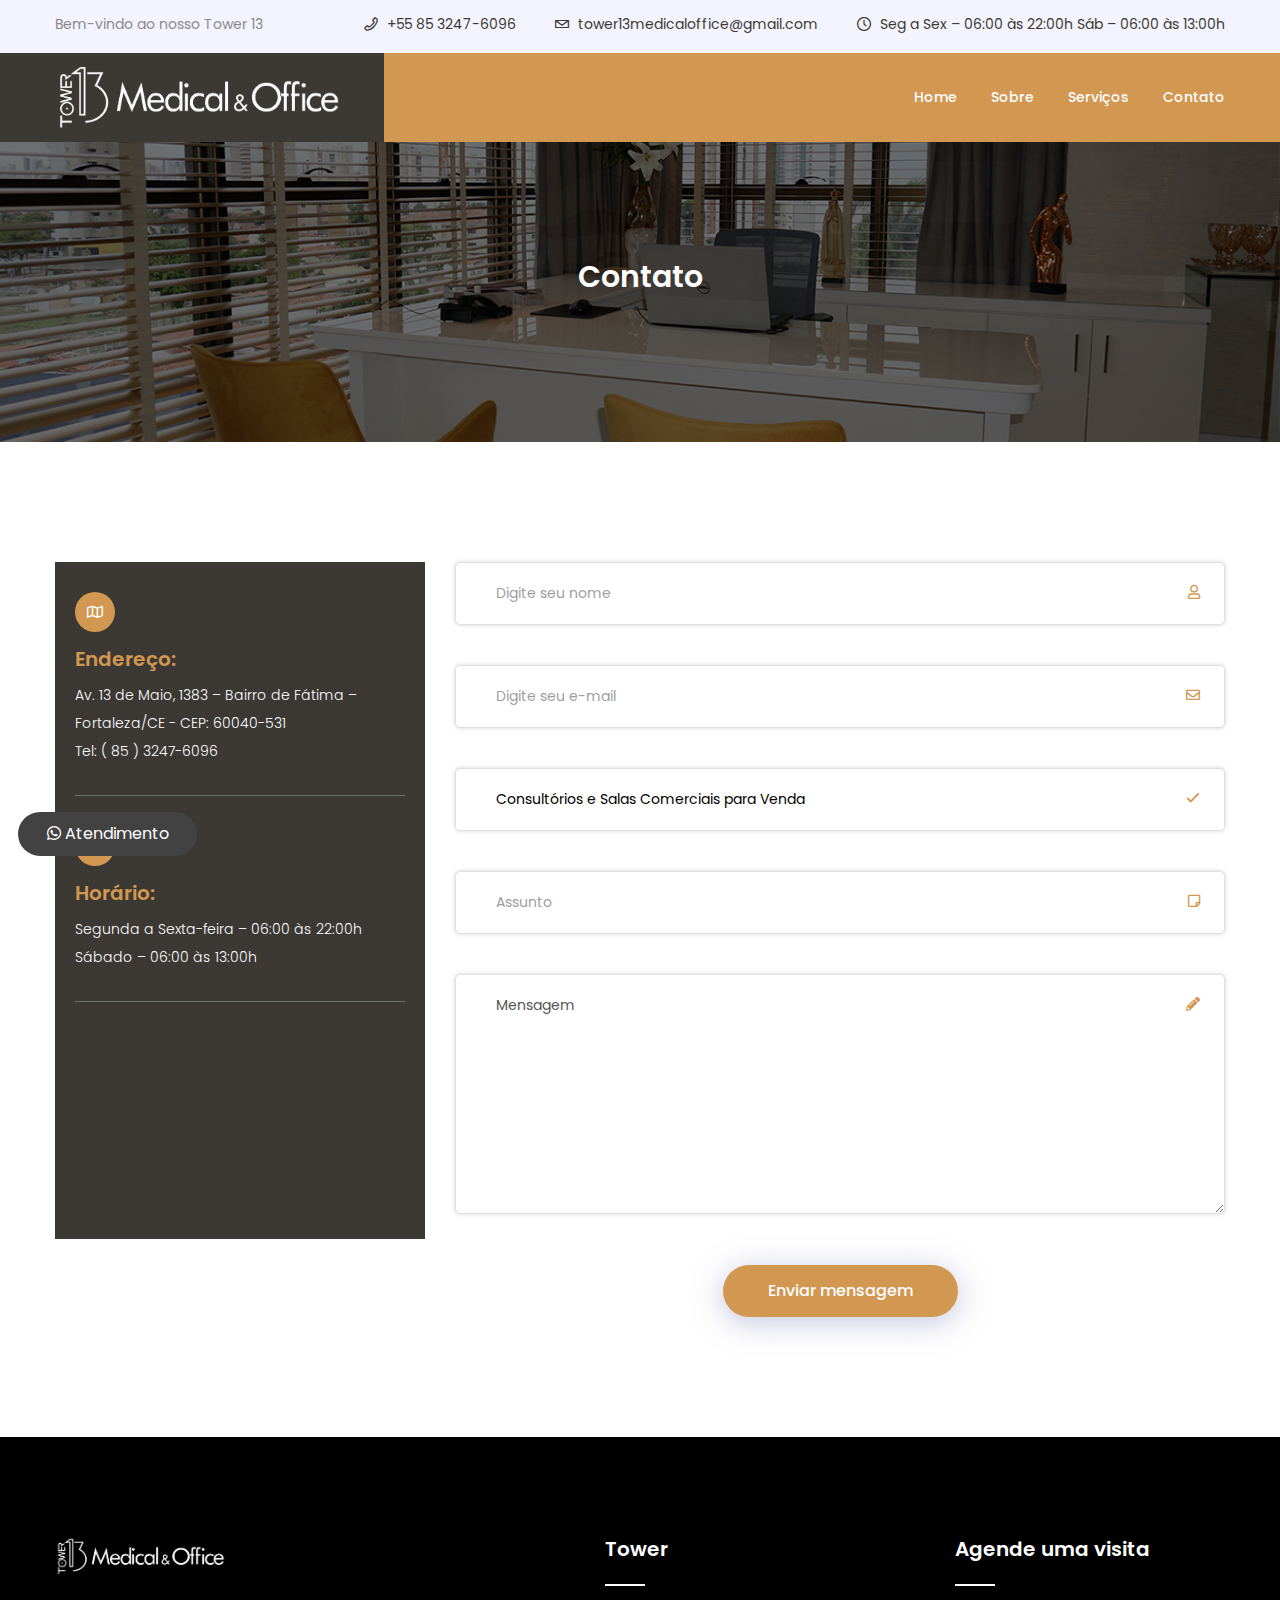
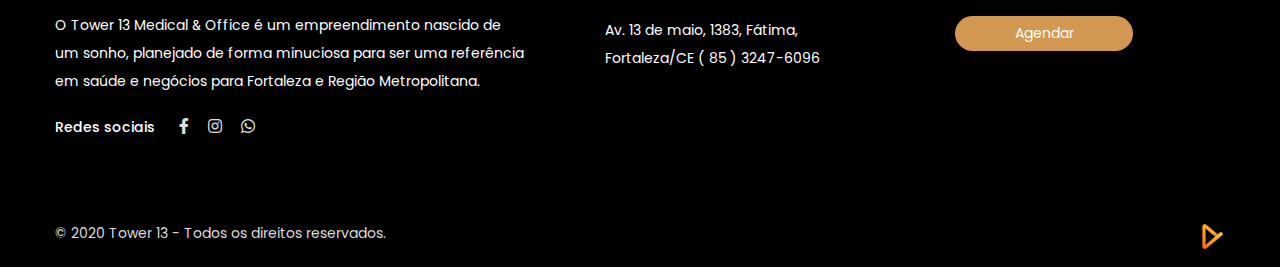
<file: contato.html>
<!doctype html>
<html class="no-js" lang="pt-br">

<head>
    <meta charset="utf-8">
    <meta http-equiv="x-ua-compatible" content="ie=edge">
    <title>Tower 13 - Contato </title>
    <meta name="description" content="">
    <meta name="viewport" content="width=device-width, initial-scale=1">
    <link rel="shortcut icon" type="image/x-icon" href="assets/img/favicon.png">

    <!-- CSS here -->
    <link rel="stylesheet" href="assets/css/bootstrap.min.css">
    <link rel="stylesheet" href="assets/css/animate.min.css">
    <link rel="stylesheet" href="assets/css/magnific-popup.css">
    <link rel="stylesheet" href="assets/fontawesome/css/all.min.css">
    <link rel="stylesheet" href="assets/css/dripicons.css">
    <link rel="stylesheet" href="assets/css/slick.css">
    <link rel="stylesheet" href="assets/css/default.css">
    <link rel="stylesheet" href="assets/css/style.css">
    <link rel="stylesheet" href="assets/css/responsive.css">
    <link href="https://vjs.zencdn.net/4.3/video-js.css" rel="stylesheet">
    <script src="https://vjs.zencdn.net/4.3/video.js"></script>

    <script>
        //delay
        var player = videojs('video_delay');
        player.ready(function () {
            setTimeout(function () {
                player.autoplay('muted');
                player.fluid('true')
            }, 1000);
        });

        //reload
        var video = $("video").get(2);
        video.load();
        video.play();
        if (video.paused) {
            location.reload(true);
        }
    </script>
</head>

<body>

    <header class="header-area">
        <div class="header-top second-header d-none d-md-block">
            <div class="container">
                <div class="row align-items-center">
                    <div class="col-lg-3">
                        <div class="wellcome-text text-center text-lg-left">
                            <p>Bem-vindo ao nosso Tower 13</p>
                        </div>
                    </div>
                    <div class="col-lg-9 d-none d-lg-block">
                        <div class="header-cta text-right">
                            <ul>
                                <li>
                                    <i class="icon dripicons-phone"></i>
                                    <span>+55 85 3247-6096</span>
                                </li>
                                <li>
                                    <i class="icon dripicons-mail"></i>
                                    <span><a
                                            href="mailto:tower13medicaloffice@gmail.com">tower13medicaloffice@gmail.com</a></span>
                                </li>
                                <li>
                                    <i class="icon dripicons-clock"></i>
                                    <span>Seg a Sex – 06:00 às 22:00h
                                        Sáb – 06:00 às 13:00h
                                    </span>
                                </li>
                            </ul>
                        </div>
                    </div>
                </div>
            </div>
        </div>
        <div id="header-sticky" class="menu-area">
            <div class="container">
                <div class="second-menu">
                    <div class="row align-items-center">
                        <div class="col-xl-2 col-lg-2">
                            <div class="logo">
                                <a href="/"><img class="logo" src="assets/img/logo.png" alt="logo"></a>
                            </div>
                        </div>
                        <div class="col-xl-10 col-lg-9">
                            <div class="responsive"><i class="icon dripicons-align-right"></i></div>
                            <div class="main-menu text-right <text-xl-right></text-xl-right>">
                                <nav id="mobile-menu">
                                    <ul>
                                        <li class="has-sub">
                                            <a href="/">Home</a>
                                        </li>
                                        <li><a href="sobre.html">Sobre</a></li>
                                        <li><a href="/servicos.html">Serviços</a></li>
                                        <li><a href="contato.html">Contato</a></li>
                                    </ul>
                                </nav>
                            </div>
                        </div>
                    </div>
                </div>
            </div>
        </div>
    </header>
    <main>

        <section class="breadcrumb-area d-flex align-items-center">
            <div class="container">
                <div class="row">
                    <div class="col-xl-6 offset-xl-3 col-lg-8 offset-lg-2">
                        <div class="breadcrumb-wrap text-center">
                            <div class="breadcrumb-title mb-30">
                                <h2>Contato</h2>
                            </div>
                        </div>
                    </div>
                </div>
            </div>
        </section>

        <section id="contact" class="contact-area contact-bg pt-120 pb-120 p-relative fix">
            <div class="container">
                <div class="row">
                    <div class="col-lg-4">
                        <div class="contact-info">
                            <div class="single-cta pb-30 mb-30 wow fadeInUp   animated"
                                data-animation="fadeInDown animated" data-delay=".2s"
                                style="visibility: visible; animation-name: fadeInUp;">
                                <div class="f-cta-icon">
                                    <i class="far fa-map"></i>
                                </div>
                                <h5>Endereço:</h5>
                                <p>Av. 13 de Maio, 1383 – Bairro de Fátima – Fortaleza/CE - CEP: 60040-531
                                    <br>Tel: ( 85 ) 3247-6096
                                </p>
                            </div>
                            <div class="single-cta pb-30 mb-30 wow fadeInUp   animated"
                                data-animation="fadeInDown animated" data-delay=".2s"
                                style="visibility: visible; animation-name: fadeInUp;">
                                <div class="f-cta-icon">
                                    <i class="far fa-clock"></i>
                                </div>
                                <h5>Horário:</h5>
                                <p>Segunda a Sexta-feira – 06:00 às 22:00h </p>
                                <p>Sábado – 06:00 às 13:00h</p>
                            </div>
                            <div class="single-cta pb-30 mb-30 wow fadeInUp   animated"
                                data-animation="fadeInDown animated" data-delay=".2s"
                                style="visibility: visible; animation-name: fadeInUp;">
                                <div class="f-cta-icon">
                                    <i class="far fa-envelope-open"></i>
                                </div>
                                <h5>E-mail:</h5>
                                <p><a href="mailto:tower13medicaloffice@gmail.com">tower13medicaloffice@gmail.com</a>
                                </p>
                            </div>
                        </div>

                    </div>
                    <div class="col-lg-8">
                        <form action="#" class="contact-form wow fadeInUp   animated"
                            data-animation="fadeInDown animated" data-delay=".2s"
                            style="visibility: visible; animation-name: fadeInUp;">
                            <div class="row">
                                <div class="col-lg-12">
                                    <div class="contact-field p-relative c-name mb-40">
                                        <input type="text" placeholder="Digite seu nome">
                                    </div>
                                </div>
                                <div class="col-lg-12">
                                    <div class="contact-field p-relative c-email mb-40">
                                        <input type="text" placeholder="Digite seu e-mail">
                                    </div>
                                </div>
                                <div class="col-lg-12">
                                    <div class="contact-field p-relative c-selecionar mb-40">
                                        <select class="">
                                            <option>Consultórios e Salas Comerciais para Venda</option>
                                            <option>Consultórios e Salas Comerciais para Locação por Turno</option>
                                            <option>Consultórios e Salas Comerciais para Locação Mensal</option>
                                        </select>
                                    </div>
                                </div>
                                <div class="col-lg-12">
                                    <div class="contact-field p-relative c-subject mb-40">
                                        <input type="text" placeholder="Assunto">
                                    </div>
                                </div>
                                <div class="col-lg-12">
                                    <div class="contact-field p-relative c-message mb-45">
                                        <textarea name="message" id="message" cols="30" rows="10"
                                            placeholder="Mensagem"></textarea>
                                    </div>
                                    <div class="botaoenviar">
                                        <button class="btn btn-enviarmensagem">Enviar mensagem</button>
                                    </div>
                                </div>
                            </div>

                        </form>
                    </div>
                </div>

            </div>

        </section>
    </main>

    <footer class="footer-bg footer-p pt-100">
        <div class="footer-top pb-30">
            <div class="container">
                <div class="row justify-content-between">
                    <div class="col-xl-5 col-lg-6 col-sm-6">
                        <div class="footer-widget mb-30">
                            <div class="logo mb-35">
                                <a href="#"><img class="logofooter" src="assets/img/logo.png" alt="logo"></a>
                            </div>
                            <div class="footer-text mb-20">
                                <p>O Tower 13 Medical <span class="fontlogo">&</span> Office é um empreendimento nascido de um sonho, planejado de
                                    forma minuciosa para ser uma referência em saúde e negócios para Fortaleza e Região
                                    Metropolitana. </p>
                            </div>
                            <div class="footer-social">
                                <span>Redes sociais</span>
                                <a target="_bank" rel="noopener" href="#"><i class="fab fa-facebook-f"></i></a>
                                <a target="_bank" rel="noopener" href="#"><i class="fab fa-instagram"></i></a>
                                <a target="_bank" rel="noopener" href="#"><i class="fab fa-whatsapp"></i></a>
                            </div>
                        </div>
                    </div>
                    <div class="col-xl-3 col-lg-3 col-sm-6">
                        <div class="footer-widget mb-30">
                            <div class="f-widget-title">
                                <h5>Tower</h5>
                            </div>
                            <p class="enderecomobile">Av. 13 de maio, 1383, Fátima, Fortaleza/CE ( 85 ) 3247-6096</p>
                        </div>
                    </div>
                    <div class="col-xl-3 col-lg-3 col-sm-6">
                        <div class="footer-widget mb-30">
                            <div class="f-widget-title">
                                <h5>Agende uma visita</h5>
                            </div>
                            <div class="footer-link">
                                <a target="_bank" rel="noopener" href="http://api.whatsapp.com/send?1=pt_br&phone=+558598667321">
                                    <button class="btn-agendar">Agendar</button>
                                </a>
                            </div>
                        </div>
                    </div>

                </div>
            </div>
        </div>
        <div class="copyright-wrap">
            <div class="container">
                <div class="row">
                    <div class="col-lg-6">
                        <div class="copyright-text text-left">
                            <p>&copy; 2020 Tower 13 - Todos os direitos reservados.</p>
                        </div>
                    </div>
                    <div class="col-lg-6 logodiretofooter">
                        <a href="https://diretonamidia.com" rel="noopener" target="_bank"><img class="logodireto"
                                src="assets/img/logodireto.png"></a>
                    </div>
                </div>
            </div>
        </div>
    </footer>

    <div class="whatsapp">
        <a target="_bank" rel="noopener" href="http://api.whatsapp.com/send?1=pt_br&phone=+558598667321" target="_bank" rel="noopener"><i
                class="fab fa-whatsapp"></i> Atendimento</a>
    </div>

    <!-- JS here -->
    <script src="assets/js/vendor/modernizr-3.5.0.min.js"></script>
    <script src="assets/js/vendor/jquery-1.12.4.min.js"></script>
    <script src="assets/js/popper.min.js"></script>
    <script src="assets/js/bootstrap.min.js"></script>
    <script src="assets/js/one-page-nav-min.js"></script>
    <script src="assets/js/slick.min.js"></script>
    <script src="assets/js/ajax-form.js"></script>
    <script src="assets/js/paroller.js"></script>
    <script src="assets/js/wow.min.js"></script>
    <script src="assets/js/js_isotope.pkgd.min.js"></script>
    <script src="assets/js/imagesloaded.min.js"></script>
    <script src="assets/js/parallax.min.js"></script>
    <script src="assets/js/jquery.waypoints.min.js"></script>
    <script src="assets/js/jquery.counterup.min.js"></script>
    <script src="assets/js/jquery.scrollUp.min.js"></script>
    <script src="assets/js/parallax-scroll.html"></script>
    <script src="assets/js/jquery.magnific-popup.min.js"></script>
    <script src="assets/js/element-in-view.js"></script>
    <script src="assets/js/main.js"></script>
</body>

</html>
</file>
<file: assets/css/dripicons.css>
@charset "UTF-8";

@font-face {
  font-family: "dripicons-v2";
  src:url("../fonts/dripicons-v2.eot");
  src:url("../fonts/dripicons-v2d41d.eot?#iefix") format("embedded-opentype"),
    url("../fonts/dripicons-v2.woff") format("woff"),
    url("../fonts/dripicons-v2.ttf") format("truetype"),
    url("../fonts/dripicons-v2.svg#dripicons-v2") format("svg");
  font-weight: normal;
  font-style: normal;

}

[data-icon]:before {
  font-family: "dripicons-v2" !important;
  content: attr(data-icon);
  font-style: normal !important;
  font-weight: normal !important;
  font-variant: normal !important;
  text-transform: none !important;
  speak: none;
  line-height: 1;
  -webkit-font-smoothing: antialiased;
  -moz-osx-font-smoothing: grayscale;
}

[class^="dripicons-"]:before,
[class*=" dripicons-"]:before {
  font-family: "dripicons-v2" !important;
  font-style: normal !important;
  font-weight: normal !important;
  font-variant: normal !important;
  text-transform: none !important;
  speak: none;
  line-height: 1;
  -webkit-font-smoothing: antialiased;
  -moz-osx-font-smoothing: grayscale;
}

.dripicons-alarm:before {
  content: "\61";
}
.dripicons-align-center:before {
  content: "\62";
}
.dripicons-align-justify:before {
  content: "\63";
}
.dripicons-align-left:before {
  content: "\64";
}
.dripicons-align-right:before {
  content: "\65";
}
.dripicons-anchor:before {
  content: "\66";
}
.dripicons-archive:before {
  content: "\67";
}
.dripicons-arrow-down:before {
  content: "\68";
}
.dripicons-arrow-left:before {
  content: "\69";
}
.dripicons-arrow-right:before {
  content: "\6a";
}
.dripicons-arrow-thin-down:before {
  content: "\6b";
}
.dripicons-arrow-thin-left:before {
  content: "\6c";
}
.dripicons-arrow-thin-right:before {
  content: "\6d";
}
.dripicons-arrow-thin-up:before {
  content: "\6e";
}
.dripicons-arrow-up:before {
  content: "\6f";
}
.dripicons-article:before {
  content: "\70";
}
.dripicons-backspace:before {
  content: "\71";
}
.dripicons-basket:before {
  content: "\72";
}
.dripicons-basketball:before {
  content: "\73";
}
.dripicons-battery-empty:before {
  content: "\74";
}
.dripicons-battery-full:before {
  content: "\75";
}
.dripicons-battery-low:before {
  content: "\76";
}
.dripicons-battery-medium:before {
  content: "\77";
}
.dripicons-bell:before {
  content: "\78";
}
.dripicons-blog:before {
  content: "\79";
}
.dripicons-bluetooth:before {
  content: "\7a";
}
.dripicons-bold:before {
  content: "\41";
}
.dripicons-bookmark:before {
  content: "\42";
}
.dripicons-bookmarks:before {
  content: "\43";
}
.dripicons-box:before {
  content: "\44";
}
.dripicons-briefcase:before {
  content: "\45";
}
.dripicons-brightness-low:before {
  content: "\46";
}
.dripicons-brightness-max:before {
  content: "\47";
}
.dripicons-brightness-medium:before {
  content: "\48";
}
.dripicons-broadcast:before {
  content: "\49";
}
.dripicons-browser:before {
  content: "\4a";
}
.dripicons-browser-upload:before {
  content: "\4b";
}
.dripicons-brush:before {
  content: "\4c";
}
.dripicons-calendar:before {
  content: "\4d";
}
.dripicons-camcorder:before {
  content: "\4e";
}
.dripicons-camera:before {
  content: "\4f";
}
.dripicons-card:before {
  content: "\50";
}
.dripicons-cart:before {
  content: "\51";
}
.dripicons-checklist:before {
  content: "\52";
}
.dripicons-checkmark:before {
  content: "\53";
}
.dripicons-chevron-down:before {
  content: "\54";
}
.dripicons-chevron-left:before {
  content: "\55";
}
.dripicons-chevron-right:before {
  content: "\56";
}
.dripicons-chevron-up:before {
  content: "\57";
}
.dripicons-clipboard:before {
  content: "\58";
}
.dripicons-clock:before {
  content: "\59";
}
.dripicons-clockwise:before {
  content: "\5a";
}
.dripicons-cloud:before {
  content: "\30";
}
.dripicons-cloud-download:before {
  content: "\31";
}
.dripicons-cloud-upload:before {
  content: "\32";
}
.dripicons-code:before {
  content: "\33";
}
.dripicons-contract:before {
  content: "\34";
}
.dripicons-contract-2:before {
  content: "\35";
}
.dripicons-conversation:before {
  content: "\36";
}
.dripicons-copy:before {
  content: "\37";
}
.dripicons-crop:before {
  content: "\38";
}
.dripicons-cross:before {
  content: "\39";
}
.dripicons-crosshair:before {
  content: "\21";
}
.dripicons-cutlery:before {
  content: "\22";
}
.dripicons-device-desktop:before {
  content: "\23";
}
.dripicons-device-mobile:before {
  content: "\24";
}
.dripicons-device-tablet:before {
  content: "\25";
}
.dripicons-direction:before {
  content: "\26";
}
.dripicons-disc:before {
  content: "\27";
}
.dripicons-document:before {
  content: "\28";
}
.dripicons-document-delete:before {
  content: "\29";
}
.dripicons-document-edit:before {
  content: "\2a";
}
.dripicons-document-new:before {
  content: "\2b";
}
.dripicons-document-remove:before {
  content: "\2c";
}
.dripicons-dot:before {
  content: "\2d";
}
.dripicons-dots-2:before {
  content: "\2e";
}
.dripicons-dots-3:before {
  content: "\2f";
}
.dripicons-download:before {
  content: "\3a";
}
.dripicons-duplicate:before {
  content: "\3b";
}
.dripicons-enter:before {
  content: "\3c";
}
.dripicons-exit:before {
  content: "\3d";
}
.dripicons-expand:before {
  content: "\3e";
}
.dripicons-expand-2:before {
  content: "\3f";
}
.dripicons-experiment:before {
  content: "\40";
}
.dripicons-export:before {
  content: "\5b";
}
.dripicons-feed:before {
  content: "\5d";
}
.dripicons-flag:before {
  content: "\5e";
}
.dripicons-flashlight:before {
  content: "\5f";
}
.dripicons-folder:before {
  content: "\60";
}
.dripicons-folder-open:before {
  content: "\7b";
}
.dripicons-forward:before {
  content: "\7c";
}
.dripicons-gaming:before {
  content: "\7d";
}
.dripicons-gear:before {
  content: "\7e";
}
.dripicons-graduation:before {
  content: "\5c";
}
.dripicons-graph-bar:before {
  content: "\e000";
}
.dripicons-graph-line:before {
  content: "\e001";
}
.dripicons-graph-pie:before {
  content: "\e002";
}
.dripicons-headset:before {
  content: "\e003";
}
.dripicons-heart:before {
  content: "\e004";
}
.dripicons-help:before {
  content: "\e005";
}
.dripicons-home:before {
  content: "\e006";
}
.dripicons-hourglass:before {
  content: "\e007";
}
.dripicons-inbox:before {
  content: "\e008";
}
.dripicons-information:before {
  content: "\e009";
}
.dripicons-italic:before {
  content: "\e00a";
}
.dripicons-jewel:before {
  content: "\e00b";
}
.dripicons-lifting:before {
  content: "\e00c";
}
.dripicons-lightbulb:before {
  content: "\e00d";
}
.dripicons-link:before {
  content: "\e00e";
}
.dripicons-link-broken:before {
  content: "\e00f";
}
.dripicons-list:before {
  content: "\e010";
}
.dripicons-loading:before {
  content: "\e011";
}
.dripicons-location:before {
  content: "\e012";
}
.dripicons-lock:before {
  content: "\e013";
}
.dripicons-lock-open:before {
  content: "\e014";
}
.dripicons-mail:before {
  content: "\e015";
}
.dripicons-map:before {
  content: "\e016";
}
.dripicons-media-loop:before {
  content: "\e017";
}
.dripicons-media-next:before {
  content: "\e018";
}
.dripicons-media-pause:before {
  content: "\e019";
}
.dripicons-media-play:before {
  content: "\e01a";
}
.dripicons-media-previous:before {
  content: "\e01b";
}
.dripicons-media-record:before {
  content: "\e01c";
}
.dripicons-media-shuffle:before {
  content: "\e01d";
}
.dripicons-media-stop:before {
  content: "\e01e";
}
.dripicons-medical:before {
  content: "\e01f";
}
.dripicons-menu:before {
  content: "\e020";
}
.dripicons-message:before {
  content: "\e021";
}
.dripicons-meter:before {
  content: "\e022";
}
.dripicons-microphone:before {
  content: "\e023";
}
.dripicons-minus:before {
  content: "\e024";
}
.dripicons-monitor:before {
  content: "\e025";
}
.dripicons-move:before {
  content: "\e026";
}
.dripicons-music:before {
  content: "\e027";
}
.dripicons-network-1:before {
  content: "\e028";
}
.dripicons-network-2:before {
  content: "\e029";
}
.dripicons-network-3:before {
  content: "\e02a";
}
.dripicons-network-4:before {
  content: "\e02b";
}
.dripicons-network-5:before {
  content: "\e02c";
}
.dripicons-pamphlet:before {
  content: "\e02d";
}
.dripicons-paperclip:before {
  content: "\e02e";
}
.dripicons-pencil:before {
  content: "\e02f";
}
.dripicons-phone:before {
  content: "\e030";
}
.dripicons-photo:before {
  content: "\e031";
}
.dripicons-photo-group:before {
  content: "\e032";
}
.dripicons-pill:before {
  content: "\e033";
}
.dripicons-pin:before {
  content: "\e034";
}
.dripicons-plus:before {
  content: "\e035";
}
.dripicons-power:before {
  content: "\e036";
}
.dripicons-preview:before {
  content: "\e037";
}
.dripicons-print:before {
  content: "\e038";
}
.dripicons-pulse:before {
  content: "\e039";
}
.dripicons-question:before {
  content: "\e03a";
}
.dripicons-reply:before {
  content: "\e03b";
}
.dripicons-reply-all:before {
  content: "\e03c";
}
.dripicons-return:before {
  content: "\e03d";
}
.dripicons-retweet:before {
  content: "\e03e";
}
.dripicons-rocket:before {
  content: "\e03f";
}
.dripicons-scale:before {
  content: "\e040";
}
.dripicons-search:before {
  content: "\e041";
}
.dripicons-shopping-bag:before {
  content: "\e042";
}
.dripicons-skip:before {
  content: "\e043";
}
.dripicons-stack:before {
  content: "\e044";
}
.dripicons-star:before {
  content: "\e045";
}
.dripicons-stopwatch:before {
  content: "\e046";
}
.dripicons-store:before {
  content: "\e047";
}
.dripicons-suitcase:before {
  content: "\e048";
}
.dripicons-swap:before {
  content: "\e049";
}
.dripicons-tag:before {
  content: "\e04a";
}
.dripicons-tag-delete:before {
  content: "\e04b";
}
.dripicons-tags:before {
  content: "\e04c";
}
.dripicons-thumbs-down:before {
  content: "\e04d";
}
.dripicons-thumbs-up:before {
  content: "\e04e";
}
.dripicons-ticket:before {
  content: "\e04f";
}
.dripicons-time-reverse:before {
  content: "\e050";
}
.dripicons-to-do:before {
  content: "\e051";
}
.dripicons-toggles:before {
  content: "\e052";
}
.dripicons-trash:before {
  content: "\e053";
}
.dripicons-trophy:before {
  content: "\e054";
}
.dripicons-upload:before {
  content: "\e055";
}
.dripicons-user:before {
  content: "\e056";
}
.dripicons-user-group:before {
  content: "\e057";
}
.dripicons-user-id:before {
  content: "\e058";
}
.dripicons-vibrate:before {
  content: "\e059";
}
.dripicons-view-apps:before {
  content: "\e05a";
}
.dripicons-view-list:before {
  content: "\e05b";
}
.dripicons-view-list-large:before {
  content: "\e05c";
}
.dripicons-view-thumb:before {
  content: "\e05d";
}
.dripicons-volume-full:before {
  content: "\e05e";
}
.dripicons-volume-low:before {
  content: "\e05f";
}
.dripicons-volume-medium:before {
  content: "\e060";
}
.dripicons-volume-off:before {
  content: "\e061";
}
.dripicons-wallet:before {
  content: "\e062";
}
.dripicons-warning:before {
  content: "\e063";
}
.dripicons-web:before {
  content: "\e064";
}
.dripicons-weight:before {
  content: "\e065";
}
.dripicons-wifi:before {
  content: "\e066";
}
.dripicons-wrong:before {
  content: "\e067";
}
.dripicons-zoom-in:before {
  content: "\e068";
}
.dripicons-zoom-out:before {
  content: "\e069";
}
</file>
<file: assets/css/default.css>
/* Deafult Margin & Padding */
/*-- Margin Top --*/
.mt-5 {
	margin-top: 5px;
}
.mt-10 {
	margin-top: 10px;
}
.mt-15 {
	margin-top: 15px;
}
.mt-20 {
	margin-top: 20px;
}
.mt-25 {
	margin-top: 25px;
}
.mt-30 {
	margin-top: 30px;
}
.mt-35 {
	margin-top: 35px;
}
.mt-40 {
	margin-top: 40px;
}
.mt-45 {
	margin-top: 45px;
}
.mt-50 {
	margin-top: 50px;
}
.mt-55 {
	margin-top: 55px;
}
.mt-60 {
	margin-top: 60px;
}
.mt-65 {
	margin-top: 65px;
}
.mt-70 {
	margin-top: 70px;
}
.mt-75 {
	margin-top: 75px;
}
.mt-80 {
	margin-top: 80px;
}
.mt-85 {
	margin-top: 85px;
}
.mt-90 {
	margin-top: 90px;
}
.mt-95 {
	margin-top: 95px;
}
.mt-100 {
	margin-top: 100px;
}
.mt-105 {
	margin-top: 105px;
}
.mt-110 {
	margin-top: 110px;
}
.mt-115 {
	margin-top: 115px;
}
.mt-120 {
	margin-top: 120px;
}
.mt-125 {
	margin-top: 125px;
}
.mt-130 {
	margin-top: 130px;
}
.mt-135 {
	margin-top: 135px;
}
.mt-140 {
	margin-top: 140px;
}
.mt-145 {
	margin-top: 145px;
}
.mt-150 {
	margin-top: 150px;
}
.mt-155 {
	margin-top: 155px;
}
.mt-160 {
	margin-top: 160px;
}
.mt-165 {
	margin-top: 165px;
}
.mt-170 {
	margin-top: 170px;
}
.mt-175 {
	margin-top: 175px;
}
.mt-180 {
	margin-top: 180px;
}
.mt-185 {
	margin-top: 185px;
}
.mt-190 {
	margin-top: 190px;
}
.mt-195 {
	margin-top: 195px;
}
.mt-200 {
	margin-top: 200px;
}
/*-- Margin Bottom --*/

.mb-5 {
	margin-bottom: 5px;
}
.mb-10 {
	margin-bottom: 10px;
}
.mb-15 {
	margin-bottom: 15px;
}
.mb-20 {
	margin-bottom: 20px;
}
.mb-25 {
	margin-bottom: 25px;
}
.mb-30 {
	margin-bottom: 30px;
}
.mb-35 {
	margin-bottom: 35px;
}
.mb-40 {
	margin-bottom: 40px;
}
.mb-45 {
	margin-bottom: 45px;
}
.mb-50 {
	margin-bottom: 50px;
}
.mb-55 {
	margin-bottom: 55px;
}
.mb-60 {
	margin-bottom: 60px;
}
.mb-65 {
	margin-bottom: 65px;
}
.mb-70 {
	margin-bottom: 70px;
}
.mb-75 {
	margin-bottom: 75px;
}
.mb-80 {
	margin-bottom: 80px;
}
.mb-85 {
	margin-bottom: 85px;
}
.mb-90 {
	margin-bottom: 90px;
}
.mb-95 {
	margin-bottom: 95px;
}
.mb-100 {
	margin-bottom: 100px;
}
.mb-105 {
	margin-bottom: 105px;
}
.mb-110 {
	margin-bottom: 110px;
}
.mb-115 {
	margin-bottom: 115px;
}
.mb-120 {
	margin-bottom: 120px;
}
.mb-125 {
	margin-bottom: 125px;
}
.mb-130 {
	margin-bottom: 130px;
}
.mb-135 {
	margin-bottom: 135px;
}
.mb-140 {
	margin-bottom: 140px;
}
.mb-145 {
	margin-bottom: 145px;
}
.mb-150 {
	margin-bottom: 150px;
}
.mb-155 {
	margin-bottom: 155px;
}
.mb-160 {
	margin-bottom: 160px;
}
.mb-165 {
	margin-bottom: 165px;
}
.mb-170 {
	margin-bottom: 170px;
}
.mb-175 {
	margin-bottom: 175px;
}
.mb-180 {
	margin-bottom: 180px;
}
.mb-185 {
	margin-bottom: 185px;
}
.mb-190 {
	margin-bottom: 190px;
}
.mb-195 {
	margin-bottom: 195px;
}
.mb-200 {
	margin-bottom: 200px;
}
/*-- Padding Top --*/

.pt-5 {
	padding-top: 5px;
}
.pt-10 {
	padding-top: 10px;
}
.pt-15 {
	padding-top: 15px;
}
.pt-20 {
	padding-top: 20px;
}
.pt-25 {
	padding-top: 25px;
}
.pt-30 {
	padding-top: 30px;
}
.pt-35 {
	padding-top: 35px;
}
.pt-40 {
	padding-top: 40px;
}
.pt-45 {
	padding-top: 45px;
}
.pt-50 {
	padding-top: 50px;
}
.pt-55 {
	padding-top: 55px;
}
.pt-60 {
	padding-top: 60px;
}
.pt-65 {
	padding-top: 65px;
}
.pt-70 {
	padding-top: 70px;
}
.pt-75 {
	padding-top: 75px;
}
.pt-80 {
	padding-top: 80px;
}
.pt-85 {
	padding-top: 85px;
}
.pt-90 {
	padding-top: 90px;
}
.pt-95 {
	padding-top: 95px;
}
.pt-100 {
	padding-top: 100px;
}
.pt-105 {
	padding-top: 105px;
}
.pt-110 {
	padding-top: 110px;
}
.pt-115 {
	padding-top: 115px;
}
.pt-120 {
	padding-top: 120px;
}
.pt-125 {
	padding-top: 125px;
}
.pt-130 {
	padding-top: 130px;
}
.pt-135 {
	padding-top: 135px;
}
.pt-140 {
	padding-top: 140px;
}
.pt-145 {
	padding-top: 145px;
}
.pt-150 {
	padding-top: 150px;
}
.pt-155 {
	padding-top: 155px;
}
.pt-160 {
	padding-top: 160px;
}
.pt-165 {
	padding-top: 165px;
}
.pt-170 {
	padding-top: 170px;
}
.pt-175 {
	padding-top: 175px;
}
.pt-180 {
	padding-top: 180px;
}
.pt-185 {
	padding-top: 185px;
}
.pt-190 {
	padding-top: 190px;
}
.pt-195 {
	padding-top: 195px;
}
.pt-200 {
	padding-top: 200px;
}
.pt-113 {
	padding-top: 113px;
}
/*-- Padding Bottom --*/

.pb-5 {
	padding-bottom: 5px;
}
.pb-10 {
	padding-bottom: 10px;
}
.pb-15 {
	padding-bottom: 15px;
}
.pb-20 {
	padding-bottom: 20px;
}
.pb-25 {
	padding-bottom: 25px;
}
.pb-30 {
	padding-bottom: 30px;
}
.pb-35 {
	padding-bottom: 35px;
}
.pb-40 {
	padding-bottom: 40px;
}
.pb-45 {
	padding-bottom: 45px;
}
.pb-50 {
	padding-bottom: 50px;
}
.pb-55 {
	padding-bottom: 55px;
}
.pb-60 {
	padding-bottom: 60px;
}
.pb-65 {
	padding-bottom: 65px;
}
.pb-70 {
	padding-bottom: 70px;
}
.pb-75 {
	padding-bottom: 75px;
}
.pb-80 {
	padding-bottom: 80px;
}
.pb-85 {
	padding-bottom: 85px;
}
.pb-90 {
	padding-bottom: 90px;
}
.pb-95 {
	padding-bottom: 95px;
}
.pb-100 {
	padding-bottom: 100px;
}
.pb-105 {
	padding-bottom: 105px;
}
.pb-110 {
	padding-bottom: 110px;
}
.pb-115 {
	padding-bottom: 115px;
}
.pb-120 {
	padding-bottom: 120px;
}
.pb-125 {
	padding-bottom: 125px;
}
.pb-130 {
	padding-bottom: 130px;
}
.pb-135 {
	padding-bottom: 135px;
}
.pb-140 {
	padding-bottom: 140px;
}
.pb-145 {
	padding-bottom: 145px;
}
.pb-150 {
	padding-bottom: 150px;
}
.pb-155 {
	padding-bottom: 155px;
}
.pb-160 {
	padding-bottom: 160px;
}
.pb-165 {
	padding-bottom: 165px;
}
.pb-170 {
	padding-bottom: 170px;
}
.pb-175 {
	padding-bottom: 175px;
}
.pb-180 {
	padding-bottom: 180px;
}
.pb-185 {
	padding-bottom: 185px;
}
.pb-190 {
	padding-bottom: 190px;
}
.pb-195 {
	padding-bottom: 195px;
}
.pb-200 {
	padding-bottom: 200px;
}



/*-- Padding Left --*/
.pl-0 {
	padding-left: 0px;
}
.pl-5 {
	padding-left: 5px;
}
.pl-10 {
	padding-left: 10px;
}
.pl-15 {
	padding-left: 15px;
}
.pl-20{
	padding-left: 20px;
}
.pl-25 {
	padding-left: 35px;
}
.pl-30 {
	padding-left: 30px;
}
.pl-35 {
	padding-left: 35px;
}

.pl-35 {
	padding-left: 35px;
}

.pl-40 {
	padding-left: 40px;
}

.pl-45 {
	padding-left: 45px;
}

.pl-50 {
	padding-left: 50px;
}

.pl-55 {
	padding-left: 55px;
}

.pl-60 {
	padding-left: 60px;
}
.pl-65 {
	padding-left: 65px;
}
.pl-70 {
	padding-left: 70px;
}
.pl-75 {
	padding-left: 75px;
}
.pl-80 {
	padding-left: 80px;
}
.pl-85 {
	padding-left: 80px;
}
.pl-90 {
	padding-left: 90px;
}
.pl-95 {
	padding-left: 95px;
}
.pl-100 {
	padding-left: 100px;
}


/*-- Padding Right --*/
.pr-0 {
	padding-right: 0px;
}
.pr-5 {
	padding-right: 5px;
}
.pr-10 {
	padding-right: 10px;
}
.pr-15 {
	padding-right: 15px;
}
.pr-20{
	padding-right: 20px;
}
.pr-25 {
	padding-right: 35px;
}
.pr-30 {
	padding-right: 30px;
}
.pr-35 {
	padding-right: 35px;
}

.pr-35 {
	padding-right: 35px;
}

.pr-40 {
	padding-right: 40px;
}

.pr-45 {
	padding-right: 45px;
}

.pr-50 {
	padding-right: 50px;
}

.pr-55 {
	padding-right: 55px;
}

.pr-60 {
	padding-right: 60px;
}
.pr-65 {
	padding-right: 65px;
}
.pr-70 {
	padding-right: 70px;
}
.pr-75 {
	padding-right: 75px;
}
.pr-80 {
	padding-right: 80px;
}
.pr-85 {
	padding-right: 80px;
}
.pr-90 {
	padding-right: 90px;
}
.pr-95 {
	padding-right: 95px;
}
.pr-100 {
	padding-right: 100px;
}

/* font weight */
.f-700{font-weight: 700;}
.f-600{font-weight: 600;}
.f-500{font-weight: 500;}
.f-400{font-weight: 400;}
.f-300{font-weight: 300;}

/* Background Color */

.gray-bg {
	background: #f4f4fe;
}
.white-bg {
	background: #fff;
}
.black-bg {
	background: #222;
}
.theme-bg {
	background: #222;
}
.primary-bg {
	background: #1a237e;
}
/* Color */

.white-color {
	color: #fff;
}
.black-color {
	color: #222;
}
.theme-color {
	color: #222;
}
.primary-color {
	color: #222;
}
/* black overlay */

[data-overlay] {
	position: relative;
}
[data-overlay]::before {
	background: #000 none repeat scroll 0 0;
	content: "";
	height: 100%;
	left: 0;
	position: absolute;
	top: 0;
	width: 100%;
	z-index: 1;
}
[data-overlay="3"]::before {
	opacity: 0.3;
}
[data-overlay="4"]::before {
	opacity: 0.4;
}
[data-overlay="5"]::before {
	opacity: 0.5;
}
[data-overlay="6"]::before {
	opacity: 0.6;
}
[data-overlay="7"]::before {
	opacity: 0.7;
}
[data-overlay="8"]::before {
	opacity: 0.8;
}
[data-overlay="9"]::before {
	opacity: 0.9;
}
</file>
<file: assets/css/style.css>
/* CSS Index
-----------------------------------
1. Theme default css
2. header
3. slider
4. about
5. features
6. services
7. video
8. choose
9. brand
10. work-process
11. team
12. counter
13. cta
14. testimonial
15. blog
16. pagination
17. f-cta
18. pricing
19. contact
20. footer

*/



/* 1. Theme default css */
@import url('https://fonts.googleapis.com/css?family=Playfair+Display:400,400i,700,700i,900,900i|Poppins:100i,200,200i,300,300i,400,400i,500,500i,600,600i,700,700i,800,800i,900,900i&display=swap');
@import url('https://fonts.googleapis.com/css2?family=Roboto:ital,wght@0,100;0,300;0,400;0,500;0,700;0,900;1,100;1,300;1,400;1,500;1,700;1,900&display=swap');

/* @font-face {
  font-family: "AcreMedium";
  src: url('../fonts/acre-medium.otf');
} */
/* body {
	font-family: 'AcreMedium';
	font-size: 14px;
	font-weight: normal;
	color: #687068;
	font-style: normal;
} */
body {
    font-family: 'Poppins', sans-serif !important;
    font-size: 14px;
    font-weight: normal;
    color: #687068;
    font-style: normal;
    overflow-y: none;
}

html {
    scroll-behavior: smooth;
}

.img {
    max-width: 100%;
    transition: all 0.3s ease-out 0s;
}

.f-left {
    float: left
}

.f-right {
    float: right
}

.fix {
    overflow: hidden
}

a,
.button {
    -webkit-transition: all 0.3s ease-out 0s;
    -moz-transition: all 0.3s ease-out 0s;
    -ms-transition: all 0.3s ease-out 0s;
    -o-transition: all 0.3s ease-out 0s;
    transition: all 0.3s ease-out 0s;
}

a:focus,
.button:focus {
    text-decoration: none;
    outline: none;
}

a:focus,
a:hover,
.portfolio-cat a:hover,
.footer -menu li a:hover {
    text-decoration: none;
}

.btn.focus,
.btn:focus {
    outline: 0;
    box-shadow: none;
}

a,
button {
    color: #1696e7;
    outline: medium none;
}

button:focus,
input:focus,
input:focus,
textarea,
textarea:focus {
    outline: none;
    box-shadow: none;
}

.uppercase {
    text-transform: uppercase;
}

.capitalize {
    text-transform: capitalize;
}

h1,
h2,
h3,
h4,
h5,
h6 {
    /* font-family: 'AcreMedium'; */
    color: #252525;
    margin-top: 0px;
    font-style: normal;
    font-weight: 600;
    text-transform: normal;
}

h1 a,
h2 a,
h3 a,
h4 a,
h5 a,
h6 a {
    color: inherit;
}

h1 {
    font-size: 40px;
    font-weight: 500;
}

h2 {
    font-size: 35px;
}

h3 {
    font-size: 28px;
}

h4 {
    font-size: 22px;
}

h5 {
    font-size: 18px;
}

h6 {
    font-size: 16px;
}

ul {
    margin: 0px;
    padding: 0px;
}

li {
    list-style: none
}

p {
    font-size: 14px;
    font-weight: normal;
    line-height: 28px;
    color: #6e6e6e;
    margin-bottom: 15px;
}

hr {
    border-bottom: 1px solid #eceff8;
    border-top: 0 none;
    margin: 30px 0;
    padding: 0;
}

label {
    color: #7e7e7e;
    cursor: pointer;
    font-size: 14px;
    font-weight: 400;
}

*::-moz-selection {
    background: #d6b161;
    color: #fff;
    text-shadow: none;
}

::-moz-selection {
    background: #444;
    color: #fff;
    text-shadow: none;
}

::selection {
    background: #444;
    color: #fff;
    text-shadow: none;
}

*::-moz-placeholder {
    color: #555555;
    font-size: 14px;
    opacity: 1;
}

*::placeholder {
    color: #555555;
    font-size: 14px;
    opacity: 1;
}

.top-btn {
    padding-left: 30px !important;
    background: #3c3935;
    padding-right: 30px !important;
    color: #fff !important;
}

.top-btn:hover {
    padding-left: 30px !important;
    background: #fff;
    padding-right: 30px !important;
    color: #3c3935 !important;
}

.top-btn::before {
    content: "\f023" !important;
    margin-right: 10px;
    font-family: "Font Awesome 5 Pro";
}

.theme-overlay {
    position: relative
}

.theme-overlay::before {
    background: #1696e7 none repeat scroll 0 0;
    content: "";
    height: 100%;
    left: 0;
    opacity: 0.6;
    position: absolute;
    top: 0;
    width: 100%;
}

.separator {
    border-top: 1px solid #f2f2f2
}

/* button style */

.btn {
    -moz-user-select: none;
    background: #d29751;
    border: none;
    border-radius: 50px;
    color: #fff;
    display: inline-block;
    font-size: 16px;
    font-weight: 500;
    letter-spacing: 0;
    line-height: 1;
    margin-bottom: 0;
    padding: 18px 45px;
    text-align: center;
    text-transform: unset;
    touch-action: manipulation;
    transition: all 0.3s ease 0s;
    vertical-align: middle;
    white-space: nowrap;
    position: relative;
}

.btn:hover {
    box-shadow: 0px 3px 15px rgba(0, 0, 0, 0.2);
    opacity: .7;
}

.btn:hover {
    color: #fff;
}

.btn:hover::before {
    opacity: 0;
}

.breadcrumb>.active {
    color: #888;
}

/* scrollUp */
#scrollUp {
    background: #d29751;
    height: 45px;
    width: 45px;
    right: 50px;
    bottom: 77px;
    color: #fff;
    font-size: 20px;
    text-align: center;
    border-radius: 50%;
    font-size: 22px;
    line-height: 45px;
    transition: .3s;
}

#scrollUp:hover {
    background: #d29751;
}

/* 2. header */
.header-top {
    padding-top: 40px;
    border-bottom: 1px solid #e6e6e6;
    padding-bottom: 30px;
}

.innder-ht {
    padding: 10px 0;
}

.wellcome-text p {
    margin-bottom: 0;
    color: #8a8a8a;
}

.header-cta ul li {
    display: inline;
    margin-left: 35px;
    color: #3c3935;
    font-weight: 400;
}

.header-cta a {
    color: #3c3935;
    font-weight: 400;
}

.header-cta span {
    color: #3c3935;
    font-weight: 400;
}

.header-cta ul li:first-child {
    margin-left: 0;
}

.header-cta ul li i {
    display: inline-block;
    margin-right: 5px;
    position: relative;
    top: 2px;
}

.header-top-cta ul li {
    display: inline-block;
    width: 200px;
    margin-right: 80px;
}

.header-top-cta ul li:last-child {
    margin-right: 0;
}

.h-cta-icon {
    float: left;
    display: block;
    margin-right: 20px;
}

.h-cta-content {
    overflow: hidden;
}

.h-cta-content h5 {
    font-size: 14px;
    text-transform: uppercase;
    letter-spacing: 2px;
    margin-bottom: 0;
}

.h-cta-content p {
    margin-bottom: 0;
    line-height: 1.5;
}

.main-menu ul li {
    display: inline-block;
    margin-left: 25px;
    position: relative;
}

.main-menu ul li.active a {
    color: #d29751;
}

.main-menu ul li a {
    display: block;
    color: #fff;
    /* font-family: 'AcreMedium'; */
    font-weight: 500;
    padding: 34px 0;
    position: relative;
}

.main-menu ul li a:hover {
    color: #fff;
}

.main-menu ul li:first-child {
    margin-left: 0;
}

.menu-area .menu-tigger {
    cursor: pointer;
    display: block;
    float: left;
    margin-right: 40px;
    margin-top: 27px;
}

.menu-area .menu-tigger span {
    height: 2px;
    width: 30px;
    background: #2935bb;
    display: block;
    margin: 7px 0;
    transition: .3s;
}

.main-menu ul li:hover>a {
    color: #f4f4fe;
}

.main-menu ul li:hover>a::before {
    width: 100%;
}

.display-ib {
    display: inline-block;
}

.header-btn {
    margin-left: -40px;
}

.header-social a {
    font-size: 14px;
    display: inline-block;
    margin-left: 5px;
    height: 40px;
    width: 40px;
    background: #e9eaf8;
    text-align: center;
    line-height: 40px;
    border-radius: 50%;
    color: #d29751;
}

.header-social a:hover {
    color: #fff;
    background: #d29751;
}

.sticky-menu {
    left: 0;
    margin: auto;
    position: fixed;
    top: 0;
    width: 100%;
    box-shadow: 0 0 60px 0 rgba(0, 0, 0, .07);
    z-index: 9999;
    background: #fff;
    -webkit-animation: 300ms ease-in-out 0s normal none 1 running fadeInDown;
    animation: 300ms ease-in-out 0s normal none 1 running fadeInDown;
    -webkit-box-shadow: 0 10px 15px rgba(25, 25, 25, 0.1);
}

.responsive {
    display: none;
}

#mobile-menu {
    display: block;
}

.menu-area {
    background:
        #3c3935;
}

.menu-area::before {
    position: absolute;
    background: #d29751;
    right: 0;
    width: 70%;
    height: 89px;
    content: "";
}

.slider-content {
    border: 10px solid #d29751;
    border-right: none;
    padding: 50px 0 50px 50px;
}

.slider-content::after {
    content: "";
    background: #d29751;
    height: 15%;
    position: absolute;
    width: 10px;
    right: 5px;
    border-right: 0;
    bottom: 0;
}

.slider-content::before {
    content: "";
    background: #d29751;
    height: 15%;
    position: absolute;
    width: 10px;
    right: 5px;
    border-right: 0;
    top: 0;
}

.slider-content ul li {
    margin-bottom: 20px;
    margin-right: 20px;
    color: #fff;
    display: inline;
}

.slider-content ul li i {
    color: #d29751;
    display: inline-block;
    margin-right: 5px;
    font-size: 18px;
}

.slider-price {
    position: absolute;
    right: 0;
    bottom: 0;
}

.slider-price h3 {
    color: #fff;
}

.slider-price h2 {
    color: #d29751;
    font-size: 60px;
    font-weight: 500;
}

.second-header {
    border: none;
    padding-bottom: 15px;
    background: #f4f4fe;
    padding-top: 10px;
}

.second-menu {
    position: relative;
    z-index: 9;
}

.sticky-menu .second-menu {
    margin: 0;
    box-shadow: none;
    padding: 0;
}

.sticky-menu .second-menu::before {
    content: none;
}

.second-menu .main-menu ul li {
    margin-left: 30px;
}

.second-menu .main-menu ul li:first-child {
    margin-left: 0;
}

.second-menu .main-menu ul li a::before {
    content: none;
}

.second-header-btn .btn {
    background: transparent;
    border: 2px solid #d29751;
    font-size: 16px;
    text-transform: uppercase;
    color: #252525;
}

.second-header-btn .btn:hover {
    color: #fff;
    background: #d29751;
}

.second-header-btn .btn::before {
    content: none;
}

.offcanvas-menu {
    position: fixed;
    right: 0;
    height: 100%;
    width: 300px;
    z-index: 999;
    background: #00081b;
    top: 0;
    padding: 30px;
    transition: .5s;
    transform: translateX(100%);
}

.offcanvas-menu.active {
    transform: translateX(0)
}

.menu-close i {
    font-size: 18px;
    color: #fff;
    transition: .3s;
    cursor: pointer;
}

.menu-close:hover i {
    color: #d29751;
}

.offcanvas-menu ul {
    margin-top: 30px;
}

.offcanvas-menu ul li {
    border-bottom: 1px solid #101c38;
}

.offcanvas-menu ul li a {
    color: #fff;
    font-size: 18px;
    text-transform: capitalize;
    padding: 6px 0;
    display: block;
}

.offcanvas-menu ul li:hover a {
    color: #d29751;
}

.side-social a {
    color: #fff;
    margin-right: 10px;
}

.side-social {
    margin-top: 30px;
}

.side-social a:hover {
    color: #d29751;
}

.offcanvas-menu form {
    position: relative;
    margin-top: 30px;
}

.offcanvas-menu form input {
    width: 100%;
    background: none;
    border: 1px solid #2d3547;
    padding: 7px 10px;
    color: #fff;
}

.offcanvas-menu form button {
    position: absolute;
    border: none;
    right: 0;
    background: #d29751;
    padding: 8px 14px;
    top: 0;
    cursor: pointer;
}

.offcanvas-menu form button i {
    color: #fff;
}

.offcanvas-overly {
    position: fixed;
    background: #000;
    top: 0;
    left: 0;
    height: 100%;
    width: 100%;
    z-index: 9;
    opacity: 0;
    visibility: hidden;
    transition: .3s;
}

.offcanvas-overly.active {
    opacity: .5;
    visibility: visible;
}

.off-logo {
    display: none;
}

/* breadcrumb */
.breadcrumb-area {
    min-height: 300px;
    background-position: center;
    background-size: cover;
    background-image: url(../img/topopaginaservico.png);
}

.breadcrumb {
    display: inline-block;
    -ms-flex-wrap: wrap;
    flex-wrap: unset;
    padding: 0;
    margin-bottom: 0;
    list-style: none;
    background-color: unset;
    border-radius: 0;
}

.breadcrumb li {
    display: inline-block;
}

.breadcrumb li a {
    font-size: 16px;
    color: #ddd;
}

.breadcrumb-item+.breadcrumb-item::before {
    display: inline-block;
    padding-right: 15px;
    padding-left: 15px;
    color: #ddd;
    content: ">";
}

.breadcrumb-title h2 {
    font-size: 30px;
    margin-bottom: 25px;
    line-height: 1;
    color: #fff;
}

.breadcrumb-title p {
    margin-bottom: 0;
    padding: 0 40px;
    color: #fff;
    font-size: 16px;
}

.breadcrumb>.active {
    color: #d29751;
    font-weight: 500;
}

/* 3. slider */
.slider-bg {
    min-height: 760px;
    background-position: center;
    background-size: cover;
    position: relative;
    z-index: 1;
    background: url(../img/banner-topo3.png);
}

.slider-bg::before {
    content: "";
    position: absolute;
    left: 0;
    top: 0;
    height: 100%;
    width: 100%;
    /* background: #000; */
    opacity: .5;
    z-index: -1;
}

.slider-bg2 {
    min-height: 900px;
    background-position: center;
    background-size: cover;
    position: relative;
    margin-top: -118px;
    z-index: 1;
}

.slider-bg2 .slider-content>span::before {
    content: "";
    background: #383838;
    height: 3px;
    float: left;
    width: 60px;
    margin-top: 15px;
    margin-right: 10px;
}

.slider-bg2 .slider-content h2 {
    color: #383838;
}

.slider-bg2 .slider-content p {
    color: #676f67;
    font-size: 16px;
    margin-bottom: 0;
}

.slider-bg2 .slider-content>span {
    font-size: 22px;
    font-weight: 500;
    color: #d29751;
    display: block;
    margin-bottom: 20px;
    margin-top: 30px;
}

.slider-bg .video-i {
    background: #fff;
    padding: 14px;
    border-radius: 100%;
    width: 51px;
    display: inline-block;
    text-align: center;
    color: #d29751;
    ;
    margin-left: 20px;
}

.slider-bg .video-i:hover {
    background: #d29751;
    ;
    padding: 14px;
    border-radius: 100%;
    width: 51px;
    display: inline-block;
    text-align: center;
    color: #fff;
    margin-left: 20px;
}

.slider-bg2 .video-i {
    background: #383838;
    padding: 14px;
    border-radius: 100%;
    width: 51px;
    display: inline-block;
    text-align: center;
    color: #fff;
    margin-left: 20px;
}

.slider-bg2 .video-i:hover {
    background: #d29751;
    padding: 14px;
    border-radius: 100%;
    width: 51px;
    display: inline-block;
    text-align: center;
    color: #fff;
    margin-left: 20px;
}

#particles-js {
    position: absolute;
    left: 0;
    width: 100%;
    height: 100%;
    z-index: -1;
}

.slider-content>span {
    font-size: 16px;
    font-weight: 500;
    color: #d29751;
    text-transform: uppercase;
    letter-spacing: 6px;
    display: block;
    margin-bottom: 20px;
}

.slider-content h2 {
    font-size: 59px;
    color: #fff;
    letter-spacing: 1.8px;
    line-height: 1.1;
    font-weight: 100;
    margin-bottom: 40px;
}

.slider-content strong {
    font-weight: 800;
    font-size: 85px;
    color: #d29751;
}

.slider-content h2 span {
    color: #d29751;
}

.slider-content p span {
    display: inline-block;
    height: 2px;
    width: 40px;
    background: #d29751;
    margin-right: 20px;
    position: relative;
    top: -4px;
}

.slider-content p {
    color: #fff;
    font-size: 18px;
    margin-bottom: 0;
}

.slider-btn .btn {
    background: #fff;
    color: #d29751;
}

.slider-btn .btn::before {
    content: none;
}

.slider-btn .btn {
    box-shadow: 3px 3px 0 0 #d29751;
}

.slider-btn .btn:hover {
    box-shadow: none;
}

.p-relative {
    position: relative;
}

.down-arrow {
    position: absolute;
    bottom: 60px;
    left: 0;
    right: 0;
    color: #fff;
    z-index: 1;
    height: 60px;
    width: 30px;
    margin: auto;
    text-align: center;
    line-height: 60px;
    border: 2px solid #fff;
    border-radius: 50px;
    font-size: 18px;
}

.down-arrow:hover {
    color: #fff;
}

.slider-active .slick-arrow {
    position: absolute;
    top: 50%;
    transform: translateY(-50%);
    left: 70px;
    height: 60px;
    width: 60px;
    color: #d29751;
    font-size: 18px;
    line-height: 65px;
    border: none;
    background: #fff;
    border-radius: 50%;
    text-align: center;
    z-index: 9;
    cursor: pointer;
    padding: 0;
    box-shadow: 4px 2px 0 0 transparent;
    transition: .5s;
}

.slider-active .slick-next {
    right: 70px;
    left: auto;
}

.slider-active .slick-arrow:hover {
    box-shadow: 4px 2px 0 0 #d29751;
}

.second-slider-content h2 {
    font-size: 90px;
    margin-bottom: 20px;
}

.second-slider-bg::before {
    opacity: .5;
}

.second-slider-content {
    padding-top: 85px;
    padding-bottom: 5px;
}

.s-slider-content h2 {
    margin-bottom: 25px;
}

.s-slider-content p {
    font-size: 16px;
    padding-right: 50px;
}

.btn.ss-btn {
    background: #d29751;
    box-shadow: none;
    color: #fff;
}

.btn.ss-btn:hover {
    background: #fff;
    color: #d29751;
}

.slider-shape {
    position: absolute !important;
    z-index: 9;
}

.ss-one {
    top: 180px !important;
    left: 115px !important;
}

.ss-two {
    top: 60% !important;
    left: 18% !important;
}

.ss-three {
    top: 80% !important;
    left: 8% !important;
}

.ss-four {
    top: 85% !important;
    left: 30% !important;
}

.ss-five {
    left: 61% !important;
    top: 83% !important;
}

.ss-six {
    left: 88% !important;
    top: 80% !important;
}

.ss-seven {
    top: 20% !important;
    left: 89% !important;
}

/* 4. about */
.about-img {
    margin-left: -50px;
}

.about-text {
    position: absolute;
    bottom: 65px;
    right: 30px;
    height: 135px;
    width: 265px;
    text-align: center;
    background: #d29751;
    box-shadow: 5px 5px 0 0 #d29751;
}

.about-text span {
    font-size: 24px;
    color: #fff;
    font-style: italic;
    top: 30px;
    position: relative;
}

.about-title>span {
    font-size: 14px;
    font-weight: 500;
    text-transform: uppercase;
    color: #fff;
    background: #d29751;
    height: 30px;
    display: inline-block;
    width: 110px;
    text-align: center;
    line-height: 30px;
    margin-bottom: 30px;
}

.about-title h2 {
    font-size: 60px;
    line-height: 1;
    margin-bottom: 35px;
}

.about-title p span {
    display: inline-block;
    height: 2px;
    width: 40px;
    background: #d29751;
    margin-right: 20px;
    position: relative;
    top: -5px;
}

.about-title p {
    font-size: 16px;
    margin-bottom: 0;
    font-weight: 300;
    text-align: justify;
}

.about-content p {
    margin-bottom: 45px;
}

.section-t h2 {
    font-size: 350px;
    position: absolute;
    left: 0;
    right: 0;
    text-align: center;
    z-index: -1;
    color: #252525;
    opacity: .05;
    margin: 0;
    /* font-family: 'AcreMedium'; */
    font-weight: 500;
    font-style: italic;
    top: -35px;
    line-height: 1;
}

.second-about {
    top: 62%;
    transform: translate(-50%, -50%);
    left: 74%;
    right: 0;
    bottom: 0;
}

.second-atitle>span {
    font-size: 16px;
    font-weight: 500;
    text-transform: uppercase;
    color: #d29751;
    letter-spacing: 2px;
    display: block;
    margin-bottom: 20px;
    background: transparent;
}

.s-about-content p {
    margin-bottom: 28px;
    font-weight: 300;
    text-align: justify;
}

/* 5. features */
.features-content h4 {
    font-size: 24px;
    margin-bottom: 17px;
}

.features-content p {
    padding: 0 40px;
    margin-bottom: 25px;
}

.s-btn {
    font-size: 14px;
    font-weight: 500;
    color: #252525;
    display: inline-block;
    border: 1px solid #ccc;
    padding: 9px 30px;
    border-radius: 50px;
}

.s-btn:hover {
    background: #d29751;
    border-color: #d29751;
    color: #fff;
}

.section-title span {
    font-size: 16px;
    font-weight: 500;
    /* text-transform: uppercase; */
    color: #d29751;
    letter-spacing: 2px;
    display: block;
    margin-bottom: 20px;
}

.section-title h2 {
    font-size: 30px;
    padding-bottom: 30px;
    margin-bottom: 0px;
    position: relative;
}

.section-title h2::before {
    content: "";
    position: absolute;
    left: 0;
    right: 0;
    bottom: 0;
    height: 4px;
    width: 60px;
    background: #d29751;
    margin: auto;
    transition: .3s;
}

section:hover .section-title h2::before {
    width: 100px;
}

.features-p {
    padding-top: 380px;
}

.features-icon img {
    border: 5px solid transparent;
    border-radius: 50%;
    transition: .5s;
}

.s-features:hover .features-icon img {
    border: 5px solid #d29751;
}

.features-shape {
    position: absolute;
    z-index: -1;
}

.fshape-one {
    left: 120px;
    top: 25%;
}

.fshape-two {
    left: 15%;
    top: 51%;
}

.fshape-three {
    top: 69%;
    left: 6%;
}

.fshape-four {
    top: 40%;
    left: 89%;
}

.fshape-five {
    top: 71%;
    left: 83%;
}

/* 6. services */
.services-area.gray-bg {
    position: relative;
    z-index: 1;
    overflow: hidden;
}

.single-services {
    background: #fff;
    box-shadow: 0px 5px 17px 0px rgba(0, 0, 0, 0.07);
    position: relative;
}

.single-services::before {
    content: "";
    height: 100%;
    width: 100%;
    position: absolute;
    left: 5px;
    top: 5px;
    background: #d29751;
    z-index: -1;
    transition: .3s;
    opacity: 0;
}

.service-t h2 {
    top: 55px;
}

.services-thumb img {
    width: 100%;
}

.services-content span {
    display: block;
    height: 2px;
    width: 150px;
    background: #d29751;
    transition: .3s;
    margin-bottom: 55px;
}

.services-content {
    padding: 60px 40px;
    padding-bottom: 55px;
}

.services-content small {
    font-size: 14px;
    text-transform: uppercase;
    letter-spacing: 2px;
    display: block;
    margin-bottom: 20px;
}

.services-content h4 {
    font-size: 24px;
    margin-bottom: 23px;
}

.services-content h4:hover a {
    color: #d29751;
}

.services-content p {
    margin-bottom: 0;
}

.single-services:hover .services-content span {
    background: #d29751;
}

.single-services:hover::before {
    opacity: 1;
}

.services-active .slick-dots {
    text-align: center;
    position: absolute;
    left: 0;
    right: 0;
    bottom: -40px;
    line-height: 1;
}

.services-active .slick-dots li {
    display: inline-block;
    margin: 0 5px;
}

.services-active .slick-dots li button {
    text-indent: -99999px;
    border: none;
    padding: 0;
    height: 5px;
    width: 20px;
    background: #d29751;
    border-radius: 50px;
    z-index: 1;
    cursor: pointer;
    transition: .3s;
}

.services-active .slick-dots li.slick-active button {
    width: 50px;
    background: #d29751;
}

.services-active .slick-track {
    padding-bottom: 10px;
}

.services-ico2 {
    margin-bottom: 30px;
}

.second-services-content2 a {
    font-size: 14px;
    font-weight: 500;
    color: #6e6e6e;
    position: relative;
    transition: .5s;
}

.s-single-services.active .second-services-content2 a {
    color: #d29751;
}

.s-single-services.active .services-ico2 i {
    background: #d29751;
    color: #fff;
}

.services-ico2 i {
    font-size: 30px;
    background: #f5f8fa;
    border-radius: 50%;
    color: #383838;
    height: 75px;
    width: 75px;
    line-height: 75px;
    text-align: center;
}

.second-services-content2,
.services-ico2 {
    padding: 0 15px;
}

.second-services-content2 h5 {
    font-size: 20px;
    font-weight: 600;
    margin-bottom: 10px;
    transition: .3s;
}

.s-single-services.active .second-services-content2 h5 {
    color: #d29751;
}

.s-single-services.active .second-services-content2 h5 {
    color: #d29751;
}

.services-icon {
    font-size: 48px;
    border-radius: 50%;
    color: #f5f5f5;
    /* width: 50px; */
    text-align: center;
}

.services-two .services-icon {
    position: absolute;
    right: -30px;
}

.services-two .second-services-content {
    float: left;
    width: 70%;
    margin-left: 20px;
}

.services-two .s-single-services {
    transition: .3s;
    padding: 30px 15px;
    border: 3px solid #f5f8fa;
    margin-bottom: 30px;
}

.services-two .s-single-services {
    float: left;
    width: 100%;
    border-radius: 5px;
}

.second-services-content h5 {
    font-weight: 600;
    margin-bottom: 0px;
    transition: .3s;
    /* font-family: 'AcreMedium'; */
    letter-spacing: 0;
    font-size: 18px;
    color: #687068;
}

.second-services-content p {
    margin-top: 18px;
    margin-bottom: 0;
}

.second-services-content a {
    font-size: 14px;
    font-weight: 500;
    color: #6e6e6e;
    position: relative;
    transition: .5s;
}

.second-services-content a::after {
    left: -40px;
    right: unset;
    opacity: 0;
}

.s-single-services {
    transition: .3s;
    padding: 30px;
    border: 5px solid #f5f8fa;
}

.s-single-services:hover {
    background: #fff;
}

.s-single-services:hover .second-services-content h5 {
    color: #d29751;
}

.s-single-services:hover .second-services-content a {
    color: #d29751;
}

.s-single-services.active {
    border-color: #3c3935;
    background: #3c3935;
}

.s-single-services.active .services-icon i {
    color: #d29751;
}

.s-single-services.active .second-services-content h5 {
    color: #d29751;
}

.s-single-services.active .second-services-content a {
    color: #d29751;
}

.services-bg {
    background-position: center;
    background-size: cover;
}

/* 7. video */
.video-position {
    position: absolute;
    bottom: -170px;
    left: 50px;
}

.video-img {
    position: relative;
    overflow: hidden;
    z-index: 1;
}

.video-img::before {
    content: "";
    position: absolute;
    left: 0;
    top: 0;
    height: 100%;
    width: 100%;
    background: #d29751;
    opacity: .65;
}

.video-img a {
    position: absolute;
    top: 50%;
    left: 50%;
    transform: translate(-50%, -50%);
    z-index: 9;
    font-size: 14px;
    color: #d29751;
    height: 80px;
    width: 80px;
    text-align: center;
    line-height: 80px;
    background: #fff;
    border-radius: 50%;
}

.video-img a::before {
    content: "";
    position: absolute;
    left: 50%;
    top: 50%;
    height: 90px;
    width: 90px;
    background: rgba(255, 255, 255, 0.479);
    z-index: -1;
    border-radius: 50%;
    transform: translate(-50%, -50%);
    animation: pulse-border 1500ms ease-out infinite;
}

@keyframes pulse-border {
    0% {
        transform: translateX(-50%) translateY(-50%) translateZ(0) scale(1);
        opacity: 1;
    }

    100% {
        transform: translateX(-50%) translateY(-50%) translateZ(0) scale(1.5);
        opacity: 0;
    }
}

.left-align h2::before {
    margin: unset;
}

.video-content p {
    margin-bottom: 30px;
}

.v-list ul li {
    margin-bottom: 20px;
}

.v-list ul li:last-child {
    margin-bottom: 0px;
}

.v-list ul li i {
    color: #d29751;
    display: inline-block;
    margin-right: 5px;
}

.v-padding {
    padding-top: 35px;
}

.s-video-wrap {
    background-position: center;
    background-size: cover;
    margin-bottom: -415px;
    height: 550px;
    display: flex;
    align-items: center;
    margin-top: 55px;
}

.s-video-content {
    padding-left: 200px;
}

.s-video-content a {
    z-index: 9;
    font-size: 14px;
    color: #d29751;
    height: 80px;
    width: 80px;
    text-align: center;
    line-height: 80px;
    background: #fff;
    border-radius: 50%;
    display: block;
    margin-bottom: 25px;
    position: relative;
}

.s-video-content a::before {
    content: "";
    position: absolute;
    left: 50%;
    top: 50%;
    height: 90px;
    width: 90px;
    background: rgba(255, 255, 255, 0.479);
    z-index: -1;
    border-radius: 50%;
    transform: translate(-50%, -50%);
    animation: pulse-border 1500ms ease-out infinite;
}

.s-video-content h2 {
    font-size: 55px;
    color: #fff;
    font-weight: 600;
    letter-spacing: -2px;
    margin-bottom: 20px;
}

.s-video-content p {
    font-size: 18px;
    color: #fff;
    margin-bottom: 0;
}

/* 8. choose */
.chosse-img {
    background-size: cover;
    height: 100%;
    right: 0;
    position: absolute;
    top: 0;
    width: 50%;
    background-repeat: no-repeat;
    background-position: center;
}

.choose-list {
    float: left;
    width: 100%;
}

.choose-list ul li {
    margin-bottom: 20px;
    color: #6e6e6e;
    width: 42%;
    float: left;
}

.choose-list ul li i {
    color: #d29751;
    display: inline-block;
    margin-right: 5px;
    font-size: 18px;
}

.choose-area {
    background-size: cover;
    background-position: center;
}

.choose-content p {
    margin-bottom: 15px;
    color: #6e6e6e;
    padding-right: 50px;
}

/* 9. brand */
.single-brand {
    text-align: center;
}

.single-brand img {
    display: inline-block;
}

/* 10. work-process */
.wp-bg {
    background-position: center;
    background-size: cover;
}

.w-title h2 {
    color: #383838;
}

.w-title h2::before {
    background-color: #d29751;
}

.wp-list {
    background: #232c8e;
    box-shadow: 0px 10px 30px 0px rgba(29, 38, 129, 0.48);
    padding: 80px 50px;
    padding-bottom: 75px;
}

.wp-list ul li {
    display: flex;
    align-items: start;
    overflow: hidden;
    margin-bottom: 45px;
}

.wp-list ul li:last-child {
    margin-bottom: 0px;
}

.wp-icon {
    margin-right: 25px;
}

.wp-content h5 {
    color: #fff;
    font-size: 24px;
    margin-bottom: 15px;
}

.wp-content p {
    color: #fff;
    margin-bottom: 0;
}

.wp-tag {
    position: absolute;
    left: 70px;
    top: 90px;
    animation: alltuchtopdown 3s infinite;
    -webkit-animation: alltuchtopdown 3s infinite;
    animation-delay: 0s;
    -webkit-animation-delay: 1s;
}

@keyframes alltuchtopdown {
    0% {
        -webkit-transform: rotateX(0deg) translateY(0px);
        -moz-transform: rotateX(0deg) translateY(0px);
        -ms-transform: rotateX(0deg) translateY(0px);
        -o-transform: rotateX(0deg) translateY(0px);
        transform: rotateX(0deg) translateY(0px);
    }

    50% {
        -webkit-transform: rotateX(0deg) translateY(-10px);
        -moz-transform: rotateX(0deg) translateY(-10px);
        -ms-transform: rotateX(0deg) translateY(-10px);
        -o-transform: rotateX(0deg) translateY(-10px);
        transform: rotateX(0deg) translateY(-10px);
    }

    100% {
        -webkit-transform: rotateX(0deg) translateY(0px);
        -moz-transform: rotateX(0deg) translateY(0px);
        -ms-transform: rotateX(0deg) translateY(0px);
        -o-transform: rotateX(0deg) translateY(0px);
        transform: rotateX(0deg) translateY(0px);
    }
}

@-webkit-keyframes alltuchtopdown {
    0% {
        -webkit-transform: rotateX(0deg) translateY(0px);
        -moz-transform: rotateX(0deg) translateY(0px);
        -ms-transform: rotateX(0deg) translateY(0px);
        -o-transform: rotateX(0deg) translateY(0px);
        transform: rotateX(0deg) translateY(0px);
    }

    50% {
        -webkit-transform: rotateX(0deg) translateY(-10px);
        -moz-transform: rotateX(0deg) translateY(-10px);
        -ms-transform: rotateX(0deg) translateY(-10px);
        -o-transform: rotateX(0deg) translateY(-10px);
        transform: rotateX(0deg) translateY(-10px);
    }

    100% {
        -webkit-transform: rotateX(0deg) translateY(0px);
        -moz-transform: rotateX(0deg) translateY(0px);
        -ms-transform: rotateX(0deg) translateY(0px);
        -o-transform: rotateX(0deg) translateY(0px);
        transform: rotateX(0deg) translateY(0px);
    }
}

.wp-img {
    margin-right: -60px;
    margin-top: -60px;
    margin-bottom: -15px;
}

.wp-thumb img {
    width: 100%;
}

.inner-wp-icon {
    float: left;
    display: block;
    margin-right: 30px;
}

.inner-wp-c {
    overflow: hidden;
    display: block;
}

.inner-wp-c h5 {
    font-size: 24px;
    font-weight: 600;
    margin-bottom: 15px;
}

.inner-wp-c p {
    margin-bottom: 0;
}

/* 11. team */

.team-thumb img {
    width: 100%;
}

.team-info {
    background: #fff;
    transform: translateY(0);
    padding: 20px;
    transition: .3s;
}

.team-info h4 {
    font-size: 20px;
    margin-bottom: 5px;
    transition: .3s;
}

.team-info span {
    font-size: 16px;
    transition: .3s;
}

.team-social a {
    font-size: 14px;
    color: #6e6e6e;
    margin: 0 5px;
    display: inline-block;
}

.single-team:hover .team-info {
    transform: translateY(-45px);
    background: #d29751;
}

.single-team:hover .team-info h4 {
    color: #fff;
}

.single-team:hover .team-info span {
    color: #fff;
}

.single-team:hover .team-info a {
    color: #fff;
}

.team-t h2 {
    top: 50px;
}

/* 12. counter */
.single-counter i {
    display: inline-block;
    width: 80px;
    height: 80px;
    background: #d29751;
    border-radius: 50%;
    margin-bottom: 30px;
    color: #fff;
    font-size: 40px;
    line-height: 80px;
}

.count {
    font-size: 55px;
    color: #252525;
    /* font-family: 'AcreMedium'; */
    font-weight: 500;
    margin-bottom: 13px;
    line-height: 1;
    display: inline-block;
}

.counter small {
    font-size: 44px;
    font-weight: 500;
    color: #d29751;
    line-height: 1;
    position: relative;
    top: -35px;
    right: 0;
    /* font-family: 'AcreMedium'; */
}

.single-counter p {
    font-size: 16px;
    margin-bottom: 0;
}

/* 13. cta */
.cta-bg {
    position: relative;
    background-size: cover;
    background-position: center;
    z-index: 1;
    background-image: url(../img/venhaconhecernossosespacos.png);
}

.cta-bg::before {
    content: '';
    position: absolute;
    left: 0px;
    top: 0px;
    width: 100%;
    height: 100%;
    background: rgba(210, 151, 81, 0.8);
}

.cta-title h2 {
    color: #fff;
    padding-bottom: 0;
    font-size: 40px;
}

.cta-title h3 {
    color: #fff;
    padding-bottom: 0;
    font-size: 50px;
}

.cta-title p {
    color: #fff;
    font-size: 18px;
}

.cta-title h2::before {
    content: none;
}

.cta-content p {
    color: #fff;
    padding-right: 80px;
    margin-bottom: 35px;
}

.cta-btn .btn::before {
    background: #fff;
}

.cta-right p {
    margin-bottom: 0;
    color: #fff;
    font-size: 24px;
    font-weight: 500;
}

.call-tag {
    margin-bottom: 20px;
    animation: alltuchtopdown 3s infinite;
    -webkit-animation: alltuchtopdown 3s infinite;
    animation-delay: 0s;
    -webkit-animation-delay: 1s;
}

/* 14. testimonial */
.testimonial-area h2,
.testimonial-area p {
    color: #fff;
}

.ta-bg {
    height: 475px;
    width: 475px;
    background-repeat: no-repeat;
    margin-top: 25px;
}

.testimonial-author .ta {
    position: absolute;
    left: 50%;
    top: 50%;
    overflow: hidden;
    transition: all 1200ms ease;
    -moz-transition: all 1200ms ease;
    -webkit-transition: all 1200ms ease;
    -ms-transition: all 1200ms ease;
    -o-transition: all 1200ms ease;
}

.author-one.now-in-view {
    top: -25px;
    left: 110px;
}

.author-two.now-in-view {
    top: 21%;
    left: 69%;
}

.author-three.now-in-view {
    left: 67%;
    top: 66%;
}

.author-four.now-in-view {
    top: 77%;
    left: 53px;
}

.author-five.now-in-view {
    left: 50px;
    top: 41%;
}

.testi-author img {
    display: inline-block;
    margin-bottom: 20px;
}

.ta-info {
    overflow: hidden;
    display: block;
}

.ta-info h6 {
    font-size: 20px;
    margin-bottom: 5px;
    color: #fff;
}

.ta-info span {
    color: #fff;
    font-size: 14px;
}

.testi-author {
    overflow: hidden;
    align-items: center;
}

.single-testimonial p {
    margin-bottom: 25px;
}

.testimonial-active .slick-arrow {
    position: absolute;
    bottom: -80px;
    left: 0;
    border: none;
    background: none;
    padding: 0;
    font-size: 24px;
    color: #fff;
    z-index: 9;
    cursor: pointer;
    transition: .3s;
    width: 94%;
}

.testimonial-active i {
    font-size: 30px;
    color: #fff;
    margin-bottom: 30px;
}

.testimonial-active .slick-next {
    left: 40px;
}

.testimonial-active .slick-arrow:hover {
    color: #d29751;
}

.testimonial-avatar.p-relative {
    min-height: 455px;
    display: block;
    overflow: hidden;
}

.testimonial-avatar .ta {
    position: absolute;
    left: 50%;
    top: 50%;
    overflow: hidden;
    transition: all 1200ms ease;
    -moz-transition: all 1200ms ease;
    -webkit-transition: all 1200ms ease;
    -ms-transition: all 1200ms ease;
    -o-transition: all 1200ms ease;
}

.avatar-one.now-in-view {
    top: 0%;
    left: 28%;
}

.avatar-two.now-in-view {
    top: 50%;
    left: 0;
    transform: translateY(-50%);
}

.avatar-three.now-in-view {
    top: 50%;
    left: 50%;
    transform: translate(-50%, -50%);
}

.avatar-four.now-in-view {
    top: 20%;
    left: 70%;
}

.avatar-five.now-in-view {
    top: 70%;
    left: 25%;
}

.avatar-six.now-in-view {
    top: 59%;
    left: 64%;
}

/* faq */
.faq-btn {
    font-size: 16px;
    color: #252525;
    font-weight: 500;
    border: none;
    background: none;
    outline: none;
    cursor: pointer;
    /* font-family: 'AcreMedium'; */
    padding: 20px 30px;
    width: 100%;
    text-align: left;
    padding-right: 55px;
}

.faq-wrap .card-header:first-child {
    border-radius: 0;
}

.faq-wrap .card-header {
    padding: 0;
    margin-bottom: 0;
    background-color: unset;
    border-bottom: none;
}

.faq-wrap .card-body {
    -webkit-box-flex: 1;
    -ms-flex: 1 1 auto;
    flex: unset;
    padding: 25px 30px;
    padding-top: 0;
    font-size: 14px;
    /* font-family: 'AcreMedium'; */
}

.faq-wrap .card-header h2 {
    font-size: unset;
}

.faq-wrap .card {
    border: 1px solid #e2e2e2;
    border-radius: 0;
    margin-bottom: 15px;
}

.faq-wrap .card:last-child {
    margin-bottom: 0;
}

.faq-wrap .card-header h2 button::after {
    position: absolute;
    content: "\f06e";
    top: 19px;
    right: 30px;
    font-size: 16px;
    font-family: "Font Awesome 5 Pro";
    font-weight: 700;
    color: #252525;
}

.faq-wrap .card-header h2 button.collapsed::after {
    content: "\f070";
}

/* 15. blog */
.blog-thumb img {
    width: 100%;
}

.blog-content {
    background: #fff;
    padding: 40px 30px;
    position: relative;
    z-index: 1;
}

.b-meta ul li {
    display: inline-block;
    margin-right: 5px;
}

.b-meta ul li:last-child {
    margin-right: 0;
}

.b-meta ul li a {
    font-size: 14px;
    text-transform: uppercase;
    color: #6e6e6e;
}

.b-meta ul li a.corpo {
    color: #d29751;
}

.b-meta ul li a:hover {
    color: #d29751;
}

.blog-content h4 {
    font-size: 19px;
    margin-bottom: 20px;
    line-height: 1.3;
}

.blog-content h4:hover a {
    color: #d29751;
}

.blog-btn {
    background: #f4f4fe;
    color: #252525;
}

.blog-btn:hover {
    color: #fff;
    background: #d29751;
}

.blog-content p {
    margin-bottom: 35px;
}

.single-post {
    background: #fff;
    transition: .3s;
}

.single-post:hover {
    box-shadow: 0px 10px 80px 0px rgba(193, 193, 193, 0.41);
}

.single-post:hover .blog-btn {
    color: #fff;
    background: #d29751;
}

.single-post.active {
    box-shadow: 0px 10px 80px 0px rgba(193, 193, 193, 0.41);
}

.single-post.active .blog-btn {
    color: #fff;
    background: #d29751;
}

.bsingle__post-thumb img {
    width: 100%;
}

.bsingle__post .video-p {
    position: relative;
}

.bsingle__post .video-p .video-i {
    height: 80px;
    width: 80px;
    display: inline-block;
    position: absolute;
    top: 50%;
    left: 50%;
    transform: translate(-50%, -50%);
    text-align: center;
    line-height: 80px;
    border-radius: 50%;
    background: #fff;
    color: #d29751;
}

.blog-active .slick-arrow {
    position: absolute;
    top: 50%;
    transform: translateY(-50%);
    left: 40px;
    border: none;
    background: none;
    padding: 0;
    font-size: 30px;
    color: #fff;
    z-index: 9;
    opacity: .4;
    -webkit-transition: all 0.3s ease-out 0s;
    -moz-transition: all 0.3s ease-out 0s;
    -ms-transition: all 0.3s ease-out 0s;
    -o-transition: all 0.3s ease-out 0s;
    transition: all 0.3s ease-out 0s;
    cursor: pointer;
}

.blog-active .slick-arrow.slick-next {
    right: 40px;
    left: auto;
}

.blog-active .slick-arrow:hover {
    opacity: 1;
}

.bsingle__content {
    padding: 50px;
    border: 2px solid #f5f8fa;
}

.bsingle__content .meta-info ul {
    margin-bottom: 7px;
}

.bsingle__content .meta-info ul li {
    display: inline-block;
    font-size: 14px;
    margin-right: 30px;
}

.bsingle__content .meta-info ul li a {
    color: #5f708f;
    text-transform: capitalize;
}

.bsingle__content .meta-info ul li a i {
    margin-right: 5px;
}

.bsingle__content .meta-info ul li a:hover {
    color: #d29751;
}

.bsingle__content .meta-info ul li i {
    margin-right: 5px;
}

.bsingle__content h2 {
    font-size: 32px;
    line-height: 1.3;
    margin-bottom: 20px;
    font-weight: 500;
}

.bsingle__content h2:hover a {
    color: #d29751;
}

.bsingle__content p {
    padding-right: 35px;
    margin-bottom: 25px;
}

.bsingle__content .blog__btn .btn {
    background: transparent;
    border: 2px solid #d29751;
    font-size: 16px;
    text-transform: uppercase;
    color: #252525;
}

.bsingle__content .blog__btn .btn::before {
    content: none;
}

.bsingle__content .blog__btn .btn:hover {
    background: #d29751;
    color: #fff;
}

.quote-post {
    background-position: center;
    background-repeat: no-repeat;
}

.quote-post .quote-icon {
    float: left;
    margin-right: 30px;
    display: block;
    margin-top: 20px;
}

.quote-post h2 {
    overflow: hidden;
    margin-bottom: 0;
}

.widget {
    padding: 35px 25px 35px 25px;
    border: 2px solid #f5f8fa;
    overflow: hidden;
}

.widget-title {
    margin-bottom: 40px;
}

.widget-title h4 {
    font-size: 24px;
    margin-bottom: 0;
    line-height: 1;
}

.slidebar__form {
    position: relative;
}

.slidebar__form input {
    background: #f5f8fa;
    border: none;
    width: 100%;
    padding: 18px 30px;
}

.slidebar__form input::placeholder {
    font-size: 12px;
    color: #6e6e6e;
}

.slidebar__form button {
    position: absolute;
    right: 0;
    top: 0;
    border: none;
    background: #d29751;
    padding: 18px 23px;
    color: #ffffff;
    font-size: 14px;
    cursor: pointer;
    height: 100%;
}

.widget-insta-post li {
    display: inline-block;
    margin: 5px 3px;
}

.widget-insta-post li:hover a::before {
    opacity: .7;
}

.widget-insta-post li a {
    position: relative;
    display: block;
}

.widget-insta-post li a::before {
    content: "";
    position: absolute;
    height: 100%;
    width: 100%;
    left: 0;
    top: 0;
    background: #d29751;
    opacity: 0;
    -webkit-transition: all 0.3s ease-out 0s;
    -moz-transition: all 0.3s ease-out 0s;
    -ms-transition: all 0.3s ease-out 0s;
    -o-transition: all 0.3s ease-out 0s;
    transition: all 0.3s ease-out 0s;
}

.widget-social a {
    height: 40px;
    width: 40px;
    line-height: 40px;
    border-radius: 50%;
    display: inline-block;
    background: transparent;
    border: 1px solid #f5f8fa;
    color: #6e6e6e;
    margin: 0 3px;
}

.widget-social a:hover {
    background: #d29751;
    color: #ffffff;
    border-color: #d29751;
}

.cat__list li {
    padding-bottom: 10px;
    border-bottom: 1px solid #e4e4e4;
    margin-bottom: 10px;
}

.cat__list li:last-child {
    margin-bottom: 0;
    padding-bottom: 0;
    border: none;
}

.cat__list li:hover a {
    color: #d29751;
}

.cat__list li a {
    font-size: 14px;
    color: #6e6e6e;
}

.cat__list li a span {
    float: right;
    display: block;
}

.widget__post ul li {
    margin-bottom: 20px;
    overflow: hidden;
}

.widget__post ul li:last-child {
    margin-bottom: 0;
}

.widget__post-thumb {
    float: left;
    display: block;
    margin-right: 20px;
}

.widget__post-content {
    overflow: hidden;
    display: block;
}

.widget__post-content h6 {
    font-size: 16px;
    margin-bottom: 1px;
    padding-right: 15px;
    font-weight: 500;
    /* font-family: 'AcreMedium'; */
}

.widget__post-content h6:hover a {
    color: #d29751;
}

.widget__post-content span {
    font-size: 14px;
}

.widget__post-content span i {
    margin-right: 8px;
}

.widget__tag ul li {
    display: inline-block;
    margin: 5px 3px;
}

.widget__tag ul li:hover a {
    background: #d29751;
    border-color: #d29751;
    color: #ffffff;
}

.widget__tag ul li a {
    display: block;
    border: 1px solid #d8d8d8;
    font-size: 14px;
    color: #6e6e6e;
    padding: 9px 20px;
}

.widget.widget__banner {
    border: none;
    padding: 0;
    position: relative;
}

.widget__banner-thumb img {
    width: 100%;
}

.widget__banner-overly {
    position: absolute;
    top: 50px;
    left: 0;
    right: 0;
    text-align: center;
}

.widget__banner-overly>span {
    font-size: 14px;
    font-weight: 500;
    text-transform: uppercase;
    color: #ffffff;
    letter-spacing: 2px;
    display: block;
    margin-bottom: 160px;
}

.widget__banner-overly h3 {
    color: #ffffff;
    font-size: 40px;
    margin-bottom: 129px;
    font-weight: 500;
}

.widget__banner-overly h3 span {
    display: block;
    /* font-family: 'AcreMedium'; */
    font-size: 30px;
    font-weight: 300;
}

.widget__banner-overly .btn {
    border-radius: unset;
    background: #fff;
    border: 2px solid #fff;
    font-size: 12px;
    text-transform: uppercase;
    letter-spacing: 2px;
    padding: 17px 35px;
    color: #d29751;
}

.widget__banner-overly .btn:hover {
    background: transparent;
    color: #fff;
}

.meta__info ul {
    margin-bottom: 7px;
}

.meta__info ul li {
    display: inline-block;
    font-size: 14px;
    margin-right: 30px;
}

.meta__info ul li a {
    color: #6e6e6e;
    text-transform: capitalize;
}

.meta__info ul li a i {
    margin-right: 5px;
}

.meta__info ul li a:hover {
    color: #d29751;
}

.meta__info ul li i {
    margin-right: 5px;
}

.details__content h2 {
    font-size: 32px;
    line-height: 1.3;
    margin-bottom: 20px;
    padding-right: 0;
}

.details__content p {
    margin-bottom: 18px;
}

.details__content blockquote {
    background: #152136;
    padding: 30px 35px;
    padding-left: 90px;
    position: relative;
    font-size: 14px;
    padding-right: 50px;
    margin-top: 45px;
    margin-bottom: 45px;
    line-height: 1.7;
    color: #99a7c0;
    z-index: 1;
}

.details__content blockquote::before {
    position: absolute;
    content: "";
    left: 19px;
    top: 29px;
    background: url(../img/icon/blockquote_d.png);
    height: 86px;
    width: 92px;
    z-index: -1;
}

.details__content blockquote footer {
    font-size: 14px;
    margin-top: 15px;
    color: #fff;
    font-weight: 600;
}

.details__content-img {
    margin: 45px 0;
}

.details__content-img img {
    width: 100%;
}

.details__content figure {
    margin-top: 45px;
    margin-bottom: 60px;
}

.details__content figure img {
    float: left;
    width: 255px;
    margin-right: 30px;
}

.post__tag h5 {
    font-size: 18px;
    margin-bottom: 20px;
}

.post__tag ul li {
    display: inline-block;
    margin-right: 15px;
}

.post__tag ul li a {
    font-size: 14px;
    text-transform: uppercase;
    border: 2px solid #e5e5e5;
    padding: 12px 18px;
    font-weight: 500;
    display: inline-block;
    border-radius: 3px;
    color: #6e6e6e;
}

.post__tag ul li a:hover {
    border-color: #d29751;
    background: #d29751;
    color: #ffffff;
}

.post__share h5 {
    font-size: 18px;
    margin-bottom: 30px;
}

.post__share ul li {
    margin-left: 20px;
    display: inline-block;
}

.post__share ul li a {
    font-size: 18px;
    display: inline-block;
    color: #6e6e6e;
}

.post__share ul li a:hover {
    color: #d29751;
}

.posts_navigation {
    border-top: 1px solid #eaeaea;
    border-bottom: 1px solid #eaeaea;
}

.posts_navigation .prev-link span {
    font-size: 14px;
    text-transform: uppercase;
    letter-spacing: 2px;
}

.posts_navigation .prev-link h4 {
    font-size: 24px;
    margin-bottom: 0;
    text-transform: capitalize;
}

.posts_navigation .prev-link h4:hover a {
    color: #d29751;
}

.posts_navigation .next-link span {
    font-size: 14px;
    text-transform: uppercase;
    font-weight: 500;
    letter-spacing: 2px;
}

.posts_navigation .next-link h4 {
    font-size: 24px;
    margin-bottom: 0;
}

.posts_navigation .next-link h4:hover a {
    color: #d29751;
}

.related__post .post-title {
    margin-bottom: 35px;
}

.related__post .post-title h4 {
    font-size: 26px;
    margin-bottom: 0;
}

.related-post-wrap .post-thumb img {
    width: 100%;
}

.related-post-wrap .rp__content {
    padding: 44px;
    border: 2px solid #f4f3fb;
    border-top: none;
}

.related-post-wrap .rp__content h3 {
    font-size: 24px;
    margin-bottom: 20px;
    line-height: 1.4;
}

.related-post-wrap .rp__content h3:hover a {
    color: #d29751;
}

.related-post-wrap .rp__content p {
    margin-bottom: 0;
    font-size: 14px;
}

.avatar__wrap {
    background: #f5f8fa;
    padding: 50px 80px;
}

.avatar__wrap .avatar-img {
    margin-top: -115px;
    margin-bottom: 35px;
}

.avatar__wrap-content p {
    font-size: 14px;
    margin-bottom: 0;
}

.avatar__info h5 {
    font-size: 26px;
    margin-bottom: 10px;
}

.avatar__info-social {
    margin-bottom: 20px;
}

.avatar__info-social a {
    font-size: 12px;
    color: #9498b6;
    display: inline-block;
    margin: 0 5px;
}

.avatar__info-social a:hover {
    color: #d29751;
}

.comment__wrap {
    border-bottom: 1px solid #eaeaea;
}

.comment__wrap-title {
    margin-bottom: 35px;
}

.comment__wrap-title h5 {
    font-size: 26px;
    margin-bottom: 0;
}

.single__comment .comments-avatar {
    float: left;
    width: 100px;
    margin-right: 30px;
}

.single__comment.children {
    margin-left: 130px;
}

.single__comment.children .avatar-name h6 i {
    font-size: 12px;
    color: #6e6e6e;
    margin-left: 20px;
}

.comment-text {
    overflow: hidden;
}

.comment-text .avatar-name {
    overflow: hidden;
}

.comment-text .avatar-name h6 {
    font-size: 18px;
    margin-bottom: 7px;
}

.comment-text .avatar-name span {
    font-size: 12px;
    text-transform: uppercase;
    letter-spacing: 2px;
    color: #d29751;
}

.comment-text .avatar-name .comment-reply {
    float: right;
    display: inline-block;
    border: 2px solid #f4f4ff;
    padding: 8px 18px;
    border-radius: 50px;
    font-size: 14px;
    margin-top: -23px;
    color: #6e6e6e;
}

.comment-text .avatar-name .comment-reply:hover {
    border-color: #d29751;
    background: #d29751;
    color: #ffffff;
}

.comment-text .avatar-name .comment-reply i {
    margin-right: 5px;
}

.comment-text p {
    font-size: 14px;
    margin-bottom: 0;
}

.comment__form {
    padding: 50px;
    background: #f5f8fa;
}

.comment__form .comment-field {
    position: relative;
}

.comment__form .comment-field.text-area i {
    top: 25px;
    transform: unset;
}

.comment__form .comment-field i {
    position: absolute;
    right: 30px;
    top: 50%;
    transform: translateY(-50%);
    color: #d29751;
    font-size: 14px;
}

.comment__form .comment-field textarea {
    height: 150px;
    width: 100%;
    padding: 20px 30px;
    padding-right: 50px;
    background: #ffffff;
    border: none;
}

.comment__form .comment-field textarea::placeholder {
    font-size: 14px;
    color: #a7a7c1;
}

.comment__form .comment-field textarea:focus {
    outline: 1px solid #d29751;
}

.comment__form .comment-field input {
    width: 100%;
    padding: 20px 30px;
    padding-right: 50px;
    background: #ffffff;
    border: none;
}

.comment__form .comment-field input::placeholder {
    font-size: 14px;
    color: #a7a7c1;
}

.comment__form .comment-field input:focus {
    outline: 1px solid #d29751;
}

.comment__form .btn {
    background: transparent;
    border: 2px solid #d29751;
    font-size: 14px;
    text-transform: uppercase;
    color: #252525;
}

.comment__form .btn::before {
    content: none;
}

.comment__form .btn:hover {
    color: #fff;
    background: #d29751;
}

/* 16. pagination */
.pagination {
    display: -webkit-box;
    display: -ms-flexbox;
    display: block;
    padding-left: 0;
    list-style: none;
    border-radius: 0;
}

.pagination .page-item {
    display: inline-block;
    margin: 0 5px;
}

.pagination .page-item a.page-link {
    border-radius: 50%;
    padding: 0;
    height: 70px;
    width: 70px;
    line-height: 70px;
    background: #f8f8f8;
    color: #9fa7c5;
    font-size: 14px;
    border: none;
    font-weight: 500;
}

.pagination .page-item:hover a.page-link {
    box-shadow: 0px 16px 32px 0px rgba(255, 74, 87, 0.2);
    background: #ff4a57;
    color: #fff;
}

.pagination .page-item.active a.page-link {
    box-shadow: 0px 16px 32px 0px rgba(255, 74, 87, 0.2);
    background: #ff4a57;
    color: #fff;
}

.pagination-wrap .pagination {
    display: block;
    border-radius: unset;
}

.pagination-wrap .pagination li {
    display: inline-block;
    margin-right: 6px;
    margin-left: 0;
    margin-bottom: 0;
}

.pagination-wrap .pagination li.active a {
    background: #d29751;
    color: #ffffff;
    box-shadow: 0px 8px 16px 0px rgba(26, 35, 126, 0.32);
}

.pagination-wrap .pagination li a {
    border: none;
    height: 50px;
    width: 50px;
    display: block;
    line-height: 50px;
    background: #d29751;
    border-radius: 50%;
    color: #fff;
    font-size: 14px;
    text-align: center;
}

.pagination-wrap .pagination li a:hover {
    color: #ffffff;
    background: #d29751;
}

/* 17. f-cta */
.f-cta-area {
    background: #fff;
    margin-left: 260px;
    margin-right: 260px;
    position: relative;
    top: -70px;
    margin-bottom: 30px;
    box-shadow: 0 -3px 65px 0 rgba(0, 0, 0, .09);
}

.f-cta-icon i {
    display: inline-block;
    height: 40px;
    width: 40px;
    text-align: center;
    line-height: 40px;
    background: #d29751;
    border-radius: 50%;
    color: #fff;
    font-size: 14px;
    margin-bottom: 15px;
}

.contact-info {
    padding: 30px 20px;
    background: #3c3935;
}

.contact-info p {
    color: #fff;
    font-weight: 300;
}

.contact-info h5 {
    color: #d29751;
}

.single-cta {
    border-bottom: 1px solid;
}

div.single-cta:last-child {
    border: 0;
}

.single-cta h5 {
    font-size: 20px;
    margin-bottom: 10px;
}

.single-cta p {
    margin-bottom: 0;
}

.single-cta p a {
    color: #fff;
}

.s-cta-btn .btn {
    background: #383838;
    color: #fff;
    margin-top: 10px;
}

.s-cta-btn .btn::before {
    content: none;
}

/* 18. pricing */
.pricing-box {
    border: 3px solid #f5f8fa;
    float: left;
    width: 100%;
    position: relative;
}

.pricing-btn {
    position: absolute;
    bottom: -30px;
    width: 100%;
}

.pricing-head {
    background: #f5f8fa;
    padding: 30px 0 0;
    float: left;
    width: 100%;
    margin-bottom: 30px;
}

.pricing-head h4 {
    font-size: 18px;
    font-weight: 600;
    color: #d29751;
    margin-bottom: 10px;
    text-transform: uppercase;
}

.price-count h2 {
    font-size: 45px;
    font-weight: 600;
    margin-bottom: 0;
}

.price-count small {
    font-size: 18px;
    font-weight: 600;
    position: relative;
    top: -20px;
    margin-right: 3px;
}

.price-count span {
    font-size: 18px;
    font-weight: 400;
    color: #6e6e6e;
}

.pricing-body {
    padding: 0px 50px 35px;
}

.pricing-body li {
    margin-top: 15px;
}

.pricing-body li::before {
    content: '';
    font-family: "Font Awesome 5 Pro";
    color: #d29751;
    margin-right: 10px;
}

.pricing-body p {
    margin-bottom: 15px;
    font-size: 14px;
}

.pricing-btn .btn {
    border: 2px solid #f5f8fa;
    background: transparent;
    color: #d29751;
    background: #fff;
    text-transform: uppercase;
}

.pricing-btn .btn::before {
    content: none;
}

.pricing-btn .btn:hover {
    background: #d29751;
    color: #fff;
    border-color: #d29751;
}

.pricing-box.active {
    border-color: #d29751;
}

.pricing-box.active .pricing-head {
    background: #d29751;
}

.pricing-box.active .pricing-head h4 {
    color: #fff;
}

.pricing-box.active .price-count span {
    color: #fff;
}

.pricing-body {
    float: left;
}

.pricing-box.active .price-count h2 {
    color: #fff;
}

.pricing-box.active .pricing-btn .btn {
    background: #d29751;
    color: #fff;
    border-color: #d29751;
}

/* 19. contact */
.contact-area {
    background-repeat: no-repeat;
    background-position: center center;
}

.contact-wrapper textarea {
    border: 0;
    color: #000;
    font-size: 15px;
    height: 200px;
    width: 100%;
    text-transform: capitalize;
    transition: .3s;
    background: #f4f4fe;
    padding: 30px 40px;
}

.contact-wrapper textarea::-moz-placeholder {
    color: #b3bdcd;
    font-size: 14px;
}

.contact-wrapper textarea::placeholder {
    color: #8990b0;
    font-size: 14px;
}

.c-icon i {
    position: absolute;
    top: 50%;
    transform: translateY(-50%);
    right: 40px;
    color: #8990b0;
    font-size: 14px;
}

.contact-message.c-icon i {
    top: 30px;
    transform: unset;
}

.contact-wrapper input {
    border: 0;
    color: #000;
    font-size: 15px;
    height: 80px;
    text-transform: capitalize;
    width: 100%;
    padding: 0 40px;
    transition: .3s;
    background: #f4f4fe;
}

.contact-wrapper input::-moz-placeholder {
    color: #8990b0;
    font-size: 14px;
}

.contact-wrapper input::placeholder {
    color: #8990b0;
    font-size: 14px;
}

.contact-name {
    position: relative;
}

.contact-field label {
    display: block;
    font-size: 16px;
    font-weight: 500;
    text-transform: uppercase;
    color: #252525;
    margin-bottom: 20px;
    cursor: unset;
}

.contact-field input {
    width: 100%;
    border: none;
    background: #fff;
    padding: 20px 40px;
    transition: .3s;
    box-shadow: 0 0 5px #d8d8d8;
    border-radius: 5px;
	border: 1px solid #dfdfdf;
	    -webkit-appearance: none;
}

.contact-field select {
    width: 100%;
    border: none;
    background: #fff;
    padding: 20px 40px;
    transition: .3s;
    box-shadow: 0 0 5px #d8d8d8;
    border-radius: 5px;
	border: 1px solid #dfdfdf;
	-webkit-appearance: none;
}

.contact-field select {
    outline: none;
}

.contact-field.c-name::after {
    content: "\f007";
}

.contact-field::after {
    position: absolute;
    font-family: "Font Awesome 5 Pro";
    display: inline-block;
    font-size: 14px;
    text-align: center;
    right: 25px;
    color: #d29751;
    bottom: 22px;
}

.contact-field.c-selecionar::after {
    content: "\f00c";
}

.contact-field.c-email::after {
    content: "\f0e0";
}

.contact-field.c-subject::after {
    content: "\f249";
}

.contact-field.c-message::after {
    content: "\f303";
    font-weight: 700;
    top: 20px;
    bottom: unset;
}

.contact-field input::placeholder {
    color: #9e9e9e;
}

.contact-field textarea {
    width: 100%;
    border: none;
    background: #fff;
    padding: 20px 40px;
    transition: .3s;
    box-shadow: 0 0 5px #d8d8d8;
    border: 1px solid #dfdfdf;
    height: 240px;
	border-radius: 5px;
	-webkit-appearance: none;
}

.contact-bg {
    background-size: cover;
    background-position: center;
    z-index: 1;
}

.contact-img {
    position: absolute;
    bottom: 0;
    right: 170px;
    z-index: -1;
}

/* 20. footer */
.footer-bg {
    background: #000;
}

.f-cta-area.gray-bg {
    background: #f4f4fe;
    border-top: 3px solid #d29751;
}

.footer-text p {
    color: #ddd;
    margin-bottom: 0;
}

.footer-social span {
    font-size: 14px;
    color: #fff;
    font-weight: 500;
    /* font-family: 'AcreMedium'; */
    display: inline-block;
    margin-right: 20px;
}

.footer-social a {
    font-size: 16px;
    color: #ddd;
    margin-right: 15px;
    display: inline-block;
}

.footer-social a:hover {
    color: #d29751;
}

.f-widget-title h5 {
    color: #fff;
    font-size: 20px;
    margin-bottom: 30px;
    padding-bottom: 25px;
    position: relative;
}

.f-widget-title h5::before {
    content: "";
    position: absolute;
    left: 0;
    bottom: 0;
    height: 2px;
    width: 40px;
    background: #fff;
}

.footer-link ul li a {
    color: #ddd;
    font-size: 14px;
    display: inline-block;
}

.footer-link ul li a:hover {
    padding-left: 5px;
    color: #d29751;
}

.footer-link ul li {
    margin-bottom: 10px;
}

.footer-link ul li:last-child {
    margin-bottom: 0;
}

.f-insta ul li {
    display: inline-block;
    margin-bottom: 10px;
    margin-left: 7px;
}

.f-insta ul li a {
    display: block;
    position: relative;
}

.f-insta ul li a::before {
    content: "\e035";
    font-family: "dripicons-v2" !important;
    position: absolute;
    top: 40%;
    left: 50%;
    transform: translate(-50%, -50%);
    font-size: 24px;
    color: #d29751;
    transition: .3s;
    opacity: 0;
    z-index: 9;
}

.f-insta ul li a::after {
    content: "";
    position: absolute;
    left: 0;
    top: 0;
    height: 100%;
    width: 100%;
    background: #d29751;
    opacity: 0;
    transition: .3s;
}

.f-insta ul li:hover a::before {
    top: 50%;
    opacity: 1;
}

.f-insta ul li:hover a::after {
    opacity: .6;
}

.copyright-text {
    /* border-top: 1px solid #313131; */
    padding: 20px 0;
}

.copyright-text p {
    margin-bottom: 0;
    color: #ddd;
}

/* Fillter css */

.portfolio .col2 .grid-item {
    width: 49%;
    padding: 15px;
}

.portfolio .col3 .grid-item {
    width: 33.33%;
    padding: 15px;
}

.gallery-image figcaption {
    position: absolute;
    bottom: -50px;
    left: 0;
    background: #fff;
    width: 100%;
    padding: 15px 0;
    text-align: center;
    -webkit-transition: all 0.3s ease 0s;
    -o-transition: all 0.3s ease 0s;
    transition: all 0.3s ease 0s;
    opacity: 0;
    color: #222;
    font-size: 16px;
    text-transform: uppercase;
    letter-spacing: 1.8px;
    font-weight: 500;
}

.gallery-image:hover figcaption {
    opacity: 1;
    bottom: 0px;
    -webkit-transition: all 0.3s ease 0s;
    -o-transition: all 0.3s ease 0s;
    transition: all 0.3s ease 0s;

}

.button-group {
    padding-bottom: 15px;
}

.button-group button {
    border: none;
    background: none;
    transition: .3s;
    font-size: 14px;
    margin: 0 15px;
    padding-bottom: 15px;
    cursor: pointer;
    outline: none;
    color: #000a2d;
    font-weight: 500;
    text-transform: uppercase;
    position: relative;
}

.button-group button:hover {
    color: #d29751;
}

.button-group button.active {
    background: transparent;
    color: #d29751;
    box-shadow: inset 0 -2px 0 #d29751;
}

/* 21. Menu Theme dropdown default css */
.single-cta {
    line-height: 28px;
}

.single-cta a {
    color: #252525;
}

.main-menu ul li.has-sub .current a {
    color: #222;
}

.main-menu ul li.current a {
    color: #d29751;
}

.main-menu .has-sub>ul {
    display: none;
    position: absolute;
    background-color: #ffff;
    min-width: 250px;
    z-index: 1;
    transition: all 0.3s ease-in-out;
    margin-top: 15px;
    border-top: 4px solid #d29751;
    box-shadow: 0 10px 15px rgba(25, 25, 25, 0.1);
    -webkit-box-shadow: 0 10px 15px rgba(25, 25, 25, 0.1);
}

.main-menu .has-sub li a {
    padding: 15px;

}

.main-menu .has-sub li {
    margin-left: 0 !important;
    float: left;
    border-bottom: 1px solid #ddd;
    width: 100%;
    text-align: left;

}

.main-menu .has-sub a:hover {
    color: #3c3935;
}

.main-menu .has-sub:hover>ul {
    display: block;
    margin-top: 0px;
}

.main-menu .has-sub>ul>.has-sub>ul {
    display: none;
    position: absolute;
    background-color: #ffff;
    width: 250px;
    z-index: 1;
    padding: 0;
    margin-left: -255px;
    margin-top: 0;
    top: -3px;
}

.main-menu .has-sub>ul>.has-sub:hover>ul {
    display: block;
}

.main-menu .has-sub>ul>.has-sub>ul>.has-sub>ul {
    display: none;
    position: absolute;
    background-color: #ffff;
    width: 250px;
    z-index: 1;
    padding: 0;
    margin-left: 255px;
    margin-top: 0;
    top: -3px;
}

.main-menu .has-sub>ul>.has-sub>ul>.has-sub:hover>ul {
    display: block;
}

/* 23. mega menu */

.offcanvas-menu .has-mega-menu ul {
    display: none;
}

.offcanvas-menu li.has-sub.has-mega-menu:hover>ul {
    margin-left: -1160px;
    background: #00081b;
    top: 121px;
}

.offcanvas-menu .mega-menu-column.has-sub ul li a {
    color: #fff;
    font-size: 14px;
}

.offcanvas-menu .mega-menu-column.has-sub ul li a:hover {
    color: #d29751;
}

.has-mega-menu {
    position: static;
}

li.has-sub.has-mega-menu ul {
    position: absolute;
    top: NNpx;
    /*insert the needed value*/
    z-index: 100;
    left: 0px;
    right: 0px;
    width: 1180px;

}

.main-menu .mega-menu-column.has-sub a {
    color: #333;
}

.main-menu .mega-menu-column.has-sub a:hover {
    color: #d29751;
}

li.has-sub.has-mega-menu:hover>ul {
    /*flexbox fallback for browsers that do not support CSS GRID lyout*/
    display: flex;
    flex-wrap: wrap;
    /*CSS GRID lyout*/
    display: grid;
    grid-template-columns: repeat(auto-fit, minmax(25%, 1fr));
    margin-left: -820px;

}

li.has-sub.has-mega-menu:hover>ul>li>ul {
    /*flexbox fallback for browsers that do not support CSS GRID lyout*/
    display: flex;
    flex-wrap: wrap;
    width: auto;
    background: none;
    /*CSS GRID lyout*/
    display: grid;
    position: relative;
    border: none;
    margin-left: 0;
}


@media screen and (min-width: 992px) {
    li.has-mega-menu:hover>ul {
        grid-template-columns: repeat(auto-fit, minmax(33.3333%, 1fr));
    }
}

@media screen and (min-width: 1200px) {
    li.has-mega-menu:hover>ul {
        grid-template-columns: repeat(auto-fit, minmax(25%, 1fr));
    }
}

@media screen and (min-width: 600px) {
    li.mega-menu-column {
        width: 100%;
        max-width: 100%;
        min-height: 1px;
        padding: 10px 25px;
        flex: 1 0 calc(50%);
    }
}

@media screen and (min-width: 992px) {
    li.mega-menu-column {
        flex: 1 0 calc(33.333%);
    }
}

.main-menu .has-sub .mega-menu-column li {
    flex: 1 0 calc(25%);
    border: none;
}


/* 22. Theme sidebar widge css */
.sidebar-widget a {
    color: #777;
}

.tag-cloud-link {
    font-size: 14px !important;
    border: 2px solid #f6f6f6;
    padding: 10px 19px !important;
    display: inline-block;
    margin: 10px 4px;
    text-transform: capitalize;
    float: none !important;
    width: auto !important;
}

.tag-cloud-link:hover {
    border: 2px solid #d29751;
    color: #6a6a6a;
}

.widget_text img {
    width: 100%;
    height: auto;
}

.sidebar-widget select {
    width: 100%;
    padding: 10px;
    border: 2px solid #f6f6f6;
}

.recentcomments a {
    color: #252525;
}

.sidebar-widget a.rsswidget {
    color: #252525;
}

#wp-calendar caption {
    color: #252525;
    font-weight: 500;
    font-size: 14px;
}

.quote-post {
    background: url(../images/quote_bg.html);
}

.widget_media_image a:hover {
    padding-left: 0 !important;
}

.sidebar-widget .widget li .children {

    border-top: 1px solid #f6f6f6;
    margin-top: 10px;
    padding-bottom: 0px;
    display: inline-block;
    width: 100%;

}

.sidebar-widget .widget li.page_item_has_children,
    {
    padding-bottom: 0;
}

.sidebar-widget .widget .children {
    padding-left: 15px;
}

.sidebar-widget .widget .children ul.children {
    padding-left: 30px;
}

.sidebar-widget .page_item_has_children li {

    padding-top: 10px;
    display: block;

}

.sidebar-widget .widget .children li {
    padding-top: 10px;
}

.sidebar-widget .widget .children .children li {
    padding-top: 10px;
}

.sidebar-widget .widget li:last-child,
.sidebar-widget .widget .children li:last-child,
.sidebar-widget .widget .children .children li:last-child {
    border-bottom: none;
    padding-bottom: 0;
    margin-bottom: 0;
}

.sticky .bsingle__content,
.tag-sticky-2 {

    background: #f6f6f6;

}

.sticky .bsingle__content ul li {

    margin-bottom: 15px;
    list-style: disc;
    margin-left: 10px;

}

#attachment_907 {
    width: 100% !important;
}

.wp-image-907 {
    width: 100% !important;
    height: auto;
}

.sidebar-widget .widget a {
    width: 85%;
    text-align: left;
}

.sidebar-widget .widget a:hover {
    color: #d29751;
    padding-left: 10px;
}

.sidebar-widget .widget .widget_archive li:hover,
.widget_categories li:hover,
.sidebar-widget .widget_archive li:hover {
    color: #d29751;
}

.post-password-form input[type="password"] {
    background: #f6f6f6;
    border: none;
    width: 300px;
    padding: 10px 30px;
}

.post-password-form input[type="submit"] {
    border: none;
    background: #252525;
    padding: 10px 30px;
    color: #ffffff;
    font-size: 14px;
    cursor: pointer;
}

.post-password-form input[type="submit"]:hover {
    background: #d29751;
}

.wp-block-cover__video-background {
    width: 100%;
}

.sidebar-widget .widget_nav_menu .sub-menu {
    padding-left: 15px;
}

.page #comments {
    float: left;
    width: 100%;
    margin-top: 50px;
}

video {
    width: 100%;
}

.sidebar-widget .widget_text a:hover {
    padding-left: 0;
}

.dsnone {
    display: none;
}

.wp-block-media-text__media img {
    width: 100%;
}

.wp-block-image .alignleft {
    float: left;
    margin-right: 1em;
}

.wp-block-image figure.alignright {
    margin-left: 1.5em;
}

.wp-block-image .alignright {
    float: right;
    margin-left: 1em;
}

.wp-block-image img {
    max-width: 100%;
}

.wp-block-galler {
    overflow: hidden;
    display: inline-block;
    position: relative;
    width: 100%;
}

.blocks-gallery-item {
    margin: 0;
    position: relative;
}

.blocks-gallery-item img,
.blocks-gallery-item img:hover {
    background: 0 0;
    border: none;
    box-shadow: none;
    max-width: 100%;
    padding: 0;
    vertical-align: middle;
}

.blocks-gallery-item figcaption {
    background: #eee;
    background: rgba(255, 255, 255, .8);
    color: #333;
    font-size: 13px;
    font-weight: 400;
    overflow: hidden;
    padding: 10px 0;
    position: absolute;
    bottom: 0;
    text-indent: 10px;
    text-overflow: ellipsis;
    width: 100%;
    white-space: nowrap;
    opacity: 0;
}

.blocks-gallery-item:hover figcaption {
    opacity: 1;
}

.wp-block-gallery.columns-3 li {
    width: 33.333%;
    padding: 10px;
    height: 200px;
}

.wp-block-gallery.columns-2 li {
    width: 50%;
    padding: 10px;
}

.wp-block-gallery {
    width: 100%;
    float: left;
}

.wp-block-gallery.columns-5 li {
    width: auto;
    height: auto;
    overflow: hidden;
    columns: auto;
}

.bsingle__content .alignright {
    float: right;
    margin-left: 1.5em;
}

.bsingle__content .alignleft {
    float: left;
    margin-right: 1em;
}

.alignright {
    float: right;
    margin-left: 1.5em;
}

.alignleft {
    float: left;
    margin-right: 1em;
}

figure.aligncenter {

    width: 100% !important;
    text-align: center;
    float: left;
}

.aligncenter {
    margin: auto;
    display: inherit;
}

.page-links {
    float: left;
    width: 100%;
    margin-top: 50px;
}

#comments {
    float: left;
    width: 100%;
}

.bsingle__content ul,
.pages-content ul {
    padding-left: 10px;
}

.comment-text ul {
    padding-left: 20px;
}

.bsingle__content ul li,
.comment-text ul li,
.pages-content ul li {
    list-style: disc;
}

.bsingle__content table th,
.bsingle__content table td,
.comment-text table th,
.comment-text table td,
.pages-content table th,
.pages-content table td {
    border: 1px solid #f6f6f6;
    padding: 10px;
}

.bsingle__content table,
.comment-text table,
.pages-content table {
    margin-bottom: 20px;
}

.wp-block-media-text.alignfull.has-media-on-the-right.is-stacked-on-mobile {
    padding: 30px;
}

.bsingle__content ol {
    padding: 0 0 0 1.5em;
}

.bsingle__content ol li,
.comment-text ol li,
.pages-content ol li {
    list-style: decimal;
}

.bsingle__content figure {
    margin: 0 0 1rem;
}

a,
h1,
h2,
h3,
h4,
h5,
h6,
p,
span {
    overflow-wrap: break-word;
}

h1,
h2,
h3,
h4,
h5,
h6 {
    overflow-wrap: break-word;
}

.has-text-color.has-background.has-very-light-gray-color {
    color: #fff;
    padding: 21px;
}

.wp-block-cover-text {
    color: #fff;
    padding: 30px;
}

.tag-template img {
    width: auto !important;
}

.error-page .error-code {
    display: block;
    font-size: 150px;
    line-height: 150px;
    color: #333;
    margin-bottom: 20px;
    text-shadow: 5px 5px 1px rgba(0, 0, 0, .1);
}

.error-body a {

    margin-top: 30px;
    margin-bottom: 100px;

}

.tag-markup-2 li>ul,
li>ol,
.pages-content li>ul,
li>ol {
    padding-left: 1.5em;
}

.tag-markup-2 ul li,
.tag-markup-2 ol li,
.comment-text ul li,
.comment-text ol li,
.pages-content ul li,
.pages-content ol li {
    margin-top: 10px;
    margin-bottom: 0;
}

.parent-pageid-1725 figure.aligncenter {
    margin: 50px 0;
}

.bsingle__content ul ul li,
.pages-content ul ul li {
    list-style: circle;
}

footer #wp-calendar caption {
    color: #fff;
}

ol {
    padding-left: 15px;
}

iframe {
    width: 100%;
    height: auto;
}

.comment-list li {

    margin-bottom: 30px;

}

.wp-block-button__link {
    border: none;
    font-weight: 700;
    padding: .76rem 1rem;
    outline: none;
    outline: none;
    display: inline-block;
    background: #252525;
    color: #fff !important;
    width: auto;
    border-radius: 5px;
    text-align: center;
}

.wp-block-button.aligncenter .wp-block-button__link {

    width: 50%;
    display: block;
    margin: auto;

}

.wp-block-button.is-style-outline .wp-block-button__link {

    background: none;
    border: 2px solid #252525;
    color: #252525 !important;

}

.wp-block-button.is-style-squared .wp-block-button__link {
    border-radius: 0;
}

.has-2-columns,
.has-3-columns,
.has-5-columns,
.has-6-columns {
    float: left;
    width: 100%;
}

.has-2-columns .wp-block-column {
    float: left;
    width: 50%;
    padding-right: 20px;
}

.has-3-columns .wp-block-column {
    float: left;
    width: 33.333%;
    padding-right: 20px;
}

.has-5-columns .wp-block-column {
    float: left;
    width: 20%;
    padding-right: 20px;
}

.has-4-columns .wp-block-column {
    float: left;
    width: 25%;
    padding-right: 20px;
}

.has-6-columns .wp-block-column {
    float: left;
    width: 16.66666666666667%;
    padding-right: 20px;
}

.wp-block-media-text.alignwide figure {

    float: left;
    width: 50%;
    margin-right: 20px;

}

.wp-block-media-text.alignwide .has-large-font-size {
    font-size: 28px;
    color: #252525;
}

.wp-block-media-text__content {

    float: left;
    width: 47%;
    padding-top: 0;

}

.wp-block-columns.alignwide.has-3-columns blockquote {
    margin-top: 0;
    padding-left: 20px;
}

.columns-3.is-cropped li {
    list-style: none;
    float: left;
    width: 33.333%;
}

.wp-block-gallery.alignleft.columns-2.is-cropped li {

    float: left;
    list-style: none;

}

.wp-block-gallery.alignwide.columns-4.is-cropped li {

    float: left;
    list-style: none;
    width: 25%;
    padding: 10px;

}

.wp-block-gallery.columns-6.is-cropped li {

    float: left;
    width: 16.666%;
    height: 129px;
    list-style: none;
    padding: 10px;

}

.wp-block-gallery.columns-7.is-cropped li {

    float: left;
    width: 14%;
    padding: 10px;
    list-style: none;
    min-height: 150px;

}

.wp-block-gallery.columns-8.is-cropped li {

    float: left;
    width: 12%;
    padding: 10px;
    list-style: none;
    min-height: 100px;

}

.wp-block-media-text.alignfull.has-media-on-the-right.is-stacked-on-mobile {
    float: left;
}

.wp-block-media-text.alignfull.has-media-on-the-right.is-stacked-on-mobile figure {
    float: left;
    width: 50%;
    margin-right: 20px;
}

.footer-widget .widgettitle,
.footer-widget .cat-item,
.footer-widget .widget ul li {
    text-align: left;
    color: #fff;
}

.footer-widget select {
    width: 100%;
    padding: 10px;
    border: 2px solid #f6f6f6;
}

.blog-deatails-box.single .single {
    display: none;
}

.footer-widget .tag-cloud-link,
.footer-widget p {
    color: #fff;
}

.redux-footer h2 {
    margin-top: 0px;
}

.footer-widget td {
    padding: 5px;
    text-align: center;
}

.footer-widget table {
    width: 100%;
    padding: 10px;
    background: #f5f5f5;
}

.footer-widget th {
    background: #f6f6f6;
    padding: 10px 5px;
    text-align: center;
    color: #252525;
}

.bsingle__content h1,
.bsingle__content h2,
.bsingle__content h3,
.bsingle__content h4,
.bsingle__content h5,
.bsingle__content h6 {
    line-height: 1.3;
    margin-bottom: 20px;
    font-weight: 600;
}

.pages-content h1,
.pages-content h2,
.pages-content h3,
.pages-content h4,
.pages-content h5,
.pages-content h6 {
    line-height: 1.3;
    margin-bottom: 20px;
    font-weight: 500;
}

.comment-list h1,
.comment-list h2,
.comment-list h3,
.comment-list h4,
.comment-list h5,
.comment-list h6 {
    line-height: 1.3;
    margin-bottom: 20px;
    font-weight: 500;
}

.inner-linke-page {
    font-size: 16px;
    font-weight: 500;
    color: #252525;
}

.inner-linke-page a {
    border: none;
    height: 32px;
    width: 32px;
    display: inline-block;
    line-height: 32px;
    background: #d29751;
    border-radius: 50%;
    color: #fff;
    font-weight: 400;
    font-size: 14px;
    text-align: center;
}

.inner-linke-page a:hover {
    color: #ffffff;
    background: #252525;
}

.inner-linke-page>span {
    border: none;
    height: 32px;
    width: 32px;
    display: inline-block;
    line-height: 32px;
    font-weight: 400;
    border-radius: 50%;
    font-size: 14px;
    text-align: center;
    background: #252525;
    color: #ffffff;
    box-shadow: 0px 8px 16px 0px rgba(0, 0, 0, 0.32);
}

pre {
    padding: 30px;
    background: #f6f6f6;
}

pre cite {
    color: #000;
}

.inner-linke-page {
    margin-bottom: 50px;
}

.attachment-aports-featured-large {
    width: 100%;
    height: auto;
}

.quote-post {
    min-height: 200px;
}

/* 0. Woocommcrece Theme default css */
.woocommerce ul.products li.product .price ins {
    background: 0 0;
    font-weight: 400;
    display: inline-block;
}

.short-ul {
    margin-bottom: 50px;
}

.woocommerce .cst-woocommerce .cart .button,
.woocommerce .cart input.button,
.woocommerce .cst-woocommerce #respond input#submit.alt,
.woocommerce .cst-woocommerce a.button.alt,
.woocommerce .cst-woocommerce button.button.alt,
.woocommerce .cst-woocommerce input.button.alt,
.woocommerce .cst-woocommerce #respond input#submit,
.woocommerce .cst-woocommerce a.button,
.woocommerce .cst-woocommerce button.button,
.woocommerce .cst-woocommerce input.button,
.woocommerce .cart .button,
.woocommerce .cart input.button,
.woocommerce #respond input#submit,
.woocommerce a.button,
.woocommerce button.button,
.woocommerce input.button {
    text-transform: uppercase;
    -moz-user-select: none;
    background: #d29751;
    border: none;
    border-radius: 50px;
    color: #fff;
    display: inline-block;
    font-size: 16px;
    font-weight: 500;
    letter-spacing: 0;
    line-height: 1;
    margin-bottom: 0;
    padding: 15px 30px;
    text-align: center;
    text-transform: unset;
    touch-action: manipulation;
    transition: all 0.3s ease 0s;
    vertical-align: middle;
    white-space: nowrap;
    position: relative;
}

.woocommerce-cart .page,
.woocommerce-account .page,
.woocommerce-checkout .page {
    width: 100%;
}

.cst-woocommerce .columns-3 .button.product_type_simple.add_to_cart_button.ajax_add_to_cart {
    left: 30%;
}

.cst-woocommerce .columns-3 .button.product_type_variable.add_to_cart_button {
    left: 28%;
}

.woocommerce div.product div.images .flex-control-thumbs {
    margin-top: 30px;
}

.woocommerce div.product div.images .flex-control-thumbs img {
    width: auto;
}

.woocommerce .summary .price {
    font-size: 18px !important;
    font-weight: 500;
}

.woocommerce-review-link .count,
.woocommerce-review-link {
    font-size: 14px;
    color: #ababab;

}

.woocommerce .star-rating {
    color: #f1d700;
}

.woocommerce #content div.product div.images,
.woocommerce div.product div.images,
.woocommerce-page #content div.product div.images,
.woocommerce-page div.product div.images {
    float: left;
    width: 48%;
    overflow: hidden;
}

.woocommerce .button.product_type_simple.add_to_cart_button.ajax_add_to_cart,
.woocommerce .button.product_type_variable.add_to_cart_button,
.woocommerce .button.product_type_grouped {
    top: 37%;
    opacity: 0;
    position: absolute !important;
    left: 21%;

}

.woocommerce .products li:hover .button.product_type_simple.add_to_cart_button.ajax_add_to_cart,
.woocommerce .products li:hover .button.product_type_variable.add_to_cart_button,
.woocommerce .products li:hover .button.product_type_grouped {

    opacity: 1;
    margin-top: 0px;
}

.woocommerce ul.products li.product .onsale {
    top: 0;
    right: 0;
    left: auto;
    margin: 0.5em 0.5em 0 0;
    min-height: 2.236em;
    min-width: 5.236em;
    background-color: #f00;
    border-radius: 0;
    line-height: 2.236;
    font-weight: 500;
    text-transform: uppercase;
}

.woocommerce span.onsale {
    margin: 15px;
    min-height: 2.236em;
    min-width: 5.236em;
    background-color: #f00;
    border-radius: 0;
    line-height: 2.236;
    font-weight: 500;
    text-transform: uppercase;
}

.posted_in a {
    color: #6e6e6e;
    font-weight: 400;
}

.woocommerce div.product form.cart {
    margin: 2em 0;
}

.woocommerce .quantity .qty {
    width: 90px;
    line-height: 30px;
    border: 1px solid #ccc;
    padding: 3px 8px;
    margin-top: 3px;
    margin-bottom: 7px;
    margin-right: 7px;
}

.woocommerce ul.products li.product .woocommerce-loop-category__title,
.woocommerce ul.products li.product .woocommerce-loop-product__title,
.woocommerce ul.products li.product h3 {
    font-size: 18px;
}

.woocommerce div.product form.cart .group_table td.woocommerce-grouped-product-list-item__label {
    vertical-align: middle;
}

.woocommerce div.product form.cart .group_table td.woocommerce-grouped-product-list-item__label label a {
    margin-top: 10px;
    color: #252525;
    display: inline-block;
}

.woocommerce ul li {
    list-style: none !important;
}

.woocommerce div.product form.cart .group_table td {
    border: 0;
    vertical-align: middle;
}

.woocommerce .orderby {
    width: 200px;
    line-height: 44px;
    border: 1px solid #ccc;
    padding: 8px 10px;
    margin-top: -14px;
    background: #f5f5f5;
    color: #5a5a5a;
}

.woocommerce .product_meta {
    font-weight: 500;
    color: #252525;
}

.woocommerce .sku {
    font-weight: 400;
    color: #6e6e6e;
}

.woocommerce div.product .woocommerce-tabs ul.tabs li.active::before,
.woocommerce div.product .woocommerce-tabs ul.tabs li::after {
    box-shadow: inherit !important;
    border-radius: 0;
    border: none;
}

.woocommerce .sku_wrapper {
    display: block;
    margin-bottom: 10px;
}

.woocommerce ul.products li.product,
.woocommerce-page ul.products li.product {
    background: #f5f5f566;
    text-align: center;
    padding-bottom: 20px;
}

.woocommerce div.product .woocommerce-tabs ul.tabs {
    padding: 0 0 0 0;
    margin: 0 0 30px 0;
}

.woocommerce div.product .woocommerce-tabs ul.tabs li a {
    font-weight: 500;
}

.woocommerce div.product .woocommerce-tabs ul.tabs li {
    border: none;
    background: none;
    border-radius: 0 0 0 0;
    margin: 0 0px;
    padding: 10px 3em;
}

.woocommerce div.product .woocommerce-tabs ul.tabs li.active {
    background: #d29751;
    z-index: 2;
    border-bottom-color: #d29751;
    border: none;
    color: #fff;
    border-radius: 0;
}

.woocommerce-tabs.wc-tabs-wrapper {
    margin-top: 50px;
    display: inline-block;
    width: 100%;
}

.woocommerce div.product p.price,
.woocommerce div.product span.price,
.woocommerce ul.products li.product .price {
    color: #d29751;
    font-size: 12px;

}

.woocommerce-tabs.wc-tabs-wrapper h2 {

    font-size: 20px;
    font-weight: 600;
    margin-bottom: 10px;
    transition: .3s;

}

.related.products h2,
.woocommerce-order-details h2,
.woocommerce-customer-details h2 {

    font-size: 24px;
    font-weight: 600;
    margin-bottom: 30px;
    transition: .3s;

}

.woocommerce-cart-form th,
.shop_table.woocommerce-checkout-review-order-table th,
.shop_table.order_details th,
.account-orders-table th {

    background: #252525;
    padding: 10px 0;
    color: #fff;

}

.woocommerce #content table.cart td.actions .input-text,
.woocommerce table.cart td.actions .input-text,
.woocommerce-page #content table.cart td.actions .input-text,
.woocommerce-page table.cart td.actions .input-text {

    width: 173px;
    padding: 12px;
    border-radius: 30px;

}

.woocommerce ul.products li.product .star-rating {
    font-size: .857em;
    position: absolute;
    top: 15px;
    left: 15px;
}

.cst-woocommerce .page-title {
    display: none;
}

.woocommerce form .form-row-first,
.woocommerce form .form-row-last,
.woocommerce-page form .form-row-first,
.woocommerce-page form .form-row-last {
    width: 100%;
    overflow: visible;
}

.woocommerce form .form-row label {
    line-height: 2;
    width: 100%;
}

.woocommerce-input-wrapper {
    width: 100%;
}

.woocommerce form .form-row input.input-text,
.woocommerce form .form-row textarea,
.woocommerce form .form-row select {

    box-sizing: border-box;
    width: 100%;
    margin: 0;
    outline: 0;
    line-height: normal;
    float: left;
    padding: 10px;
    border: 1px solid #ccc;

}

.col2-set {
    margin-bottom: 50px;
}

.woocommerce-MyAccount-navigation li {
    background: #252525;
    padding: 15px 25px;
    margin-bottom: 3px;
}

.woocommerce-MyAccount-navigation li:hover {
    background: #d29751;
    padding: 15px 25px;
    margin-bottom: 10px;
}

.woocommerce-MyAccount-navigation li a {
    color: #fff;
}

.woocommerce-account .woocommerce-MyAccount-content {
    float: right;
    width: 68%;
    background: #f5f5f5;
    padding: 50px;
    min-height: 500px;
}

.woocommerce #respond input#submit.alt,
.woocommerce a.button.alt,
.woocommerce button.button.alt,
.woocommerce input.button.alt {
    background-color: #252525;
    color: #fff;
    -webkit-font-smoothing: antialiased;
}

.woocommerce #respond input#submit.alt:hover,
.woocommerce a.button.alt:hover,
.woocommerce button.button.alt:hover,
.woocommerce input.button.alt:hover {
    background-color: #d29751;
    color: #fff;
}

.wc-prodcut {
    background: #fff;
    transition: .3s;
}

.wc-prodcut:hover {
    box-shadow: 0px 10px 80px 0px rgba(193, 193, 193, 0.41);
}

.wc-prodcut:hover .blog-btn {
    color: #fff;
    background: #d29751;
}

.wc-prodcut.active {
    box-shadow: 0px 10px 80px 0px rgba(193, 193, 193, 0.41);
}

.wc-prodcut.active .blog-btn {
    color: #fff;
    background: #d29751;
}

.wc-content {
    background: #fff;
    padding: 40px 30px;
    text-align: center;
    z-index: 1;
}

.wc-content h4 {
    font-size: 19px;
    line-height: 1.3;
}

.wc-prodcut .product-buttons a {
    background: #d29751;
    color: #fff;
    padding: 15px 30px;
    float: left;
    position: absolute;
    top: 30%;
    left: 32%;
    border-radius: 30px;
    font-size: 16px;
    font-weight: 500;
    opacity: 0;
}

.wc-prodcut:hover .product-buttons a {
    opacity: 1;
    top: 40%;
}

.woocommerce-Price-amount.amount {
    color: #d29751;
    font-size: 1.25em;
    font-weight: 500;
}

.woocommerce nav.woocommerce-pagination ul li {
    border-right: none;
}

.woocommerce nav.woocommerce-pagination ul {
    border: none;
}

.button.product_type_external {
    display: none !important;
}

/* 16. pagination */
.woocommerce-pagination .page-numbers {
    display: -webkit-box;
    display: -ms-flexbox;
    display: block;
    padding-left: 0;
    list-style: none;
    border-radius: 0;
}

.woocommerce-pagination .page-numbers .page-numbers {
    display: inline-block;
    margin: 0 5px;
}

.woocommerce-pagination .page-numbers .page-numbers {
    border: none;
    height: 50px;
    width: 50px;
    display: block;
    line-height: 40px;
    background: #d29751;
    border-radius: 50%;
    color: #fff;
    font-size: 14px;
    text-align: center;
}

.woocommerce-pagination .page-numbers .page-numbers:hover {
    box-shadow: 0px 16px 32px 0px rgba(255, 74, 87, 0.2);
    background: #252525;
    color: #fff;
}

.woocommerce-pagination .page-numbers .page-numbers.current {
    background: #252525;
    color: #ffffff;
}

.pagination-wrap .pagination {
    display: block;
    border-radius: unset;
}

.pagination-wrap .pagination li {
    display: inline-block;
    margin-right: 6px;
    margin-left: 0;
    margin-bottom: 0;
}

.pagination-wrap .pagination li.active a {
    background: #252525;
    color: #ffffff;
    box-shadow: 0px 8px 16px 0px rgba(26, 35, 126, 0.32);
}

.pagination-wrap .pagination li a {
    border: none;
    height: 50px;
    width: 50px;
    display: block;
    line-height: 50px;
    background: #d29751;
    border-radius: 50%;
    color: #000;
    font-size: 14px;
    text-align: center;
}

.pagination-wrap .pagination li a:hover {
    color: #ffffff;
    background: #252525;
}

/* Here's the new CSS to add... */

.admin-bar .menu-area {
    margin-top: 15px;
}

.admin-bar .second-header {
    margin-bottom: -70px;
}

.admin-bar .sticky-menu {
    top: 32px;
    margin-top: 0;
}

/*Apartments  tabs */


.apartments nav>.nav.nav-tabs {

    border: none;
    color: #fff;
    border-radius: 0;

}

.apartments nav>div a.nav-item.nav-link,
.apartments nav>div a.nav-item.nav-link.active {
    border: none;
    padding: 15px 18px;
    color: #fff;
    background: #3c3935;
    border-radius: 5px;
    margin: 0 10px;
    text-transform: uppercase;
}

.apartments .tab-content {
    background: #fdfdfd;
    line-height: 25px;
    padding: 30px 25px;
}

.apartments nav>div a.nav-item.nav-link:hover,
.apartments nav>div a.nav-item.nav-link:focus {
    border: none;
    background: #d29751;
    color: #fff;
    border-radius: 5px;
    transition: background 0.20s linear;
}

.apartments nav>div a.nav-item.nav-link.active {
    background: #d29751;
}

.apartments .tab-content ul {
    padding: 0;
}

.apartments .tab-content ul li {
    font-size: 14px;
    list-style: none;
    border-bottom: 1px solid #dfe6ef;
    padding: 10px 0;
}

.apartments .tab-content ul li span.after {
    float: right;
    color: #000;
}

.apartments-img img {
    width: 100%;
}

.availability-section .availability-table table thead th {
    border-top: none;
    border-bottom: none;
    font-weight: 500;
    color:
        #fff;
    text-transform: uppercase;
}

.availability-section .availability-table table thead {
    background-color: #d29751;
}

.availability-section .availability-table table tbody .name,
.availability-section .availability-table table tbody .price {
    font-weight: 500;
    color:
        #062a4d;
    text-transform: uppercase;
}

table,
th,
td {
    border: 1px solid #eaeaea;
    padding: 5px 15px;
}

.videobanner {
    width: 1349px !important;
    position: absolute !important;
    left: 0 !important;
    height: 810px !important;
    top: -25px !important;
}

.video::before {
    content: "";
    background: #0000006b;
    position: absolute;
    width: 100%;
    height: 100%;
    z-index: 2;
    left: 0px;
    top: 0px;
}

.zindex {
    z-index: 99;
}

.logodireto {
    width: 24px;
    margin-top: 25px;
}

.logo {
    width: 130%;
}

.logofooter {
    width: 28%;
}

.loca {
    width: 98%;
    border-radius: 5px;
}

.hospital {
    width: 7%;
    position: relative;
    top: -2px;
}

.icone {
    width: 80px;
    background-color: #d29752;
    border-radius: 50px;
    height: 80px;
    padding: 18px;
}

.auditorio {
    width: 2%;
    top: -3px;
    position: relative;
}

.psobre {
    margin-top: 26px;
}

@media(max-width:992px) {
    .logo {
        width: 70%;
    }

    .auditorio {
        width: 5%;
        top: -3px;
        position: relative;
    }

    .slider-content ul li span {
        font-size: 12px;
    }
}

.whatsapp {
    width: 14%;
    background-color: #424242;
    text-align: center;
    position: fixed;
    bottom: 0px;
    margin-left: 18px;
    margin-bottom: 44px;
    padding: 10px;
    font-size: 16px;
    color: white;
    cursor: pointer;
    border-radius: 50px;
    z-index: 9999;
}

.whatsapp a {
    color: #fff;
}

@media(max-width:992px) {
    .whatsapp {
        width: 49%;
    }
}

@media(min-width:360px) and (max-width:640px) {
    .logofooter {
        width: 68%;
    }
}

.logodiretofooter {
    text-align: right;
}

@media(min-width:360px) and (max-width:640px) {
    .logodiretofooter {
        text-align: center;
    }

    .logodireto {
        width: 24px;
        margin-top: -27px;
    }
}

/*** 

====================================================================
	Property Info Section
====================================================================

***/

.property-info-section {
    position: relative;
    padding: 80px 0px 40px;
    background-size: cover;
    background-position: center center;
    background-repeat: no-repeat;
    background: url(../img/amplahome.png);
}

.property-info-section.style-two {
    padding: 48px 0px;
}

.property-info-section .column {
    position: relative;
    margin-bottom: 40px;
}

.property-info-section .content-column {
    position: relative;
    z-index: 2;
    /* right: -52%; */
    padding-top: 50px;
}

.property-info-section.style-two .content-column {
    padding-top: 0px;
    margin-bottom: 0px;
}

.property-info-section .content-column .inner-content {
    position: relative;
    padding: 30px 30px 40px;
    margin-right: -140px;
    border: 10px solid #d29751;
    background: #ffffff;
    border-radius: 5px;
}

.property-info-section.style-two .content-column .inner-content {
    margin-right: 0px;
}

.property-info-section .content-column h2 {
    color: #1a1a1a;
    font-size: 16px;
    /* text-transform:uppercase; */
    margin-bottom: 3px;
}

.property-info-section .content-column .address {
    position: relative;
    margin-bottom: 10px;
}

.property-info-section .content-column .text-content,
.property-info-section .content-column .text {
    position: relative;
    margin-bottom: 20px;
}

@media(min-width:1440px) and (max-width:2560px) {
    .property-info-section {
        background: url(../img/recepcaoampla.png);
    }

}

.btn-style-three {
    background: #d29751;
    border: none;
    border-radius: 50px;
    color: #fff;
    display: inline-block;
    font-size: 16px;
    font-weight: 500;
    letter-spacing: 0;
    line-height: 1;
    margin-bottom: 0;
    padding: 18px 45px;
    text-align: center;
    text-transform: unset;
    touch-action: manipulation;
    transition: all 0.3s ease 0s;
    vertical-align: middle;
    white-space: nowrap;
}

.styled-list-one {
    position: relative;
    margin-bottom: 10px;
}

.styled-list-one li {
    position: relative;
    display: inline-block;
    padding-left: 15px;
    margin-right: 15px;
    line-height: 24px;
}

.styled-list-one li:before {
    content: '';
    display: block;
    position: absolute;
    left: 0px;
    top: 8px;
    width: 8px;
    height: 8px;
    border: 2px solid #d29751;
    border-radius: 50%;
}

**====================================================================Boxed Properties Section====================================================================***/ .boxed-properties {
    position: relative;
    padding: 0px 0px;
}

.boxed-property-column {
    position: relative;
}

.boxed-properties .boxed-property-column {
    position: relative;
    float: left;
    width: 50%;
}

.boxed-property-column .inner-box {
    position: relative;
    background: #ffffff;
    text-align: center;
}

.boxed-property-column .inner-box .image-outer {
    position: relative;
    float: left;
    width: 50%;
    overflow: hidden;
    height: 347px;
}

.boxed-property-column.style-two .inner-box .image-outer {
    float: right;
}

.boxed-property-column .inner-box .image-outer .lightbox-image {
    position: absolute;
    left: 0px;
    top: 0px;
    width: 100%;
    height: 100%;
    color: #ff6c00;
    background: rgba(0, 0, 0, 0.70);
    opacity: 0;
    -webkit-transform: scale(0, 0);
    -ms-transform: scale(0, 0);
    -o-transform: scale(0, 0);
    -moz-transform: scale(0, 0);
    transform: scale(0, 0);
    transition: all 300ms ease;
    -moz-transition: all 300ms ease;
    -webkit-transition: all 300ms ease;
    -ms-transition: all 300ms ease;
    -o-transition: all 300ms ease;
}

.boxed-property-column .inner-box:hover .image-outer .lightbox-image {
    -webkit-transform: scale(1, 1);
    -ms-transform: scale(1, 1);
    -o-transform: scale(1, 1);
    -moz-transform: scale(1, 1);
    transform: scale(1, 1);
    left: 0px;
    opacity: 1;
}

.boxed-property-column .inner-box .image-outer .lightbox-image .icon {
    position: absolute;
    width: 40px;
    height: 40px;
    left: 50%;
    margin-left: -20px;
    top: 50%;
    line-height: 40px;
    font-size: 36px;
    margin-top: -20px;
    text-align: center;
}

.boxed-property-column .inner-box .image-outer img {
    display: block;
    width: 100%;
}

.boxed-property-column .inner-box .text-outer {
    position: absolute;
    right: 0px;
    top: 0px;
    width: 50%;
    height: 100%;
    border: 10px solid #d29751;
    background: #ffffff;
    padding: 40px 20px 10px;
    transition: all 500ms ease;
    -moz-transition: all 500ms ease;
    -webkit-transition: all 500ms ease;
    -ms-transition: all 500ms ease;
    -o-transition: all 500ms ease;
}

.boxed-property-column.style-two .inner-box .text-outer {
    left: 0px;
    right: auto;
}

.boxed-property-column .inner-box .text-outer h3 {
    font-size: 16px;
    margin-bottom: 10px;
    /* text-transform:uppercase; */
    color: #1a1a1a;
}

.boxed-property-column .inner-box .text-outer .desc {
    margin-bottom: 25px;
    line-height: 21px;
}

.boxed-property-column .inner-box:hover .text-outer .btn-style-two {
    background: #ffffff !important;
    color: #181818 !important;
    border-color: #ffffff !important;
}

.boxed-property-column .inner-box:hover .text-outer {
    background: #d29751;
    color: #ffffff;
    border-color: #ffffff;
    -webkit-box-shadow: 0px 0px 5px 2px rgba(0, 0, 0, 0.30);
    -ms-box-shadow: 0px 0px 5px 2px rgba(0, 0, 0, 0.30);
    -o-box-shadow: 0px 0px 5px 2px rgba(0, 0, 0, 0.30);
    -moz-box-shadow: 0px 0px 5px 2px rgba(0, 0, 0, 0.30);
    box-shadow: 0px 0px 5px 2px rgba(0, 0, 0, 0.30);
}

.boxed-property-column .inner-box:hover .text-outer h3 {
    color: #ffffff;
}

.titulosalas {
    width: 43%;
    margin: auto;
    padding-bottom: 30px;
    font-size: 30px;
}

.subsalas {
    width: 72%;
    margin: auto;
    font-weight: 300;
    color: black;
    font-size: 16px;
    line-height: 21px;
}

.boxed-property-column .inner-box .text-outer .btn-style-two {
    padding: 10px 25px;
    border-radius: 19px;
    background-color: #d29751;
    color: white;
    /* box-shadow: 0 0 9px #bbbbbb; */
    text-transform: uppercase;
}

.boxed-property-column .inner-box .text-outer .btn-style-two:hover {
    box-shadow: 0px 3px 15px rgba(0, 0, 0, 0.2);
    opacity: .7;
}

.whatsapp:hover {
    box-shadow: 0px 3px 15px rgba(0, 0, 0, 0.2);
    opacity: .7;
}

.localizacaoul span {
    font-size: 17px;
}

.btn-agendar {
    background-color: #d29751;
    width: 66%;
    color: white;
    border: 0px;
    border-radius: 50px;
    padding: 7px;
    cursor: pointer;
    ;
}

/*** 

====================================================================
	How We Work Section
====================================================================

***/

.how-we-work {
    position: relative;
    padding: 60px 0px 20px;
    width: 100%;
    background-size: cover;
    background-repeat: no-repeat;
    background-position: center center;
    background-attachment: fixed;
    background-image: url(../img/image-1.jpg);
}

.how-we-work:before {
    content: '';
    position: absolute;
    left: 0px;
    top: 0px;
    width: 100%;
    height: 100%;
    background: rgba(210, 151, 81, 0.67);
}

.how-we-work .auto-container {
    position: relative;
    z-index: 5;
}

.rounded-icon-column {
    position: relative;
    margin-bottom: 40px;
}

.rounded-icon-column .inner-box {
    position: relative;
    padding: 0px 0px;
    text-align: center;
    transition: all 300ms ease;
    -webkit-transition: all 300ms ease;
    -ms-transition: all 300ms ease;
    -o-transition: all 300ms ease;
}

.rounded-icon-column h3 {
    font-size: 21px;
    /* text-transform: uppercase; */
    color: #fff;
    margin-bottom: 10px;
    font-weight: 800;
}

.rounded-icon-column .inner-box .icon {
    position: relative;
    font-size: 30px;
    line-height: 86px;
    color: #ffffff;
    background: #d29751;
    width: 90px;
    height: 90px;
    margin: 0px auto 20px;
    border: 2px solid #ffffff;
    border-radius: 50%;
    box-shadow: 0px 0px 1px 2px #d29751;
}

.rounded-icon-column .inner-box .icon img {
    width: 60px;
    height: 60px;
    margin: auto;
    /* left: -10px; */
    position: relative;
}

.rounded-icon-column .inner-box .icon span {
    position: relative;
    z-index: 3;
}

.rounded-icon-column .inner-box .text p {
    font-size: 13px;
    line-height: 16px;
    color: #fff;
}

/*** 

====================================================================
	Team Section
====================================================================

***/

.team-section {
    position: relative;
    padding: 80px 0px 40px;
}

.team-section .sec-title .pull-right {
    padding-top: 15px;
}

.team-member {
    position: relative;
}

.team-section .team-member {
    margin-bottom: 40px;
}

.team-member .inner-box {
    position: relative;
    /* border:1px solid #e0e0e0; */
    /* background:#d29752; */
    transition: all 500ms ease;
    -webkit-transition: all 500ms ease;
    -ms-transition: all 500ms ease;
    -o-transition: all 500ms ease;
    -moz-transition: all 500ms ease;
    width: 75%;
    margin: auto;
}

.team-member .inner-box:hover {
    -webkit-box-shadow: 0px 0px 7px 1px rgba(0, 0, 0, 0.20);
    -ms-box-shadow: 0px 0px 7px 1px rgba(0, 0, 0, 0.20);
    -o-box-shadow: 0px 0px 7px 1px rgba(0, 0, 0, 0.20);
    -moz-box-shadow: 0px 0px 7px 1px rgba(0, 0, 0, 0.20);
    box-shadow: 0px 0px 7px 1px rgba(0, 0, 0, 0.20);
    width: 75%;
    border-radius: 5px;
}

.team-member .image-outer {
    position: relative;
}

.team-member .mail-btn {
    position: absolute;
    right: 15px;
    bottom: 0px;
    width: 44px;
    height: 44px;
    border-radius: 50%;
    text-align: center;
    line-height: 44px;
    font-size: 16px;
    color: #ffffff;
    background: #d29751;
    transition: all 500ms ease;
    -webkit-transition: all 500ms ease;
    -ms-transition: all 500ms ease;
    -o-transition: all 500ms ease;
    -moz-transition: all 500ms ease;
    -webkit-box-shadow: 0px 0px 7px 1px rgba(0, 0, 0, 0.20);
    -ms-box-shadow: 0px 0px 7px 1px rgba(0, 0, 0, 0.20);
    -o-box-shadow: 0px 0px 7px 1px rgba(0, 0, 0, 0.20);
    -moz-box-shadow: 0px 0px 7px 1px rgba(0, 0, 0, 0.20);
    box-shadow: 0px 0px 7px 1px rgba(0, 0, 0, 0.20);
    z-index: 1;
}

.team-member:hover .mail-btn {
    background: #000;
}

.team-member .image-box {
    position: relative;
    overflow: hidden;
}

.team-member .image-box:after {
    content: '';
    position: absolute;
    right: -25%;
    bottom: -25px;
    width: 150%;
    height: 50px;
    background: #ffffff;
    transition: all 500ms ease;
    -webkit-transition: all 500ms ease;
    -ms-transition: all 500ms ease;
    -o-transition: all 500ms ease;
    -moz-transition: all 500ms ease;
    -webkit-transform: rotate(-5deg);
    -ms-transform: rotate(-5deg);
    -o-transform: rotate(-5deg);
    -moz-transform: rotate(-5deg);
    transform: rotate(-5deg);
}

.team-member:hover .image-box:after {
    -webkit-transform: rotate(5deg);
    -ms-transform: rotate(5deg);
    -o-transform: rotate(5deg);
    -moz-transform: rotate(5deg);
    transform: rotate(5deg);
}

.team-member .image-box img {
    display: block;
    width: 100%;
    border-radius: 5px;
}

.team-member .lower-content {
    position: relative;
    padding: 0px 20px 10px;
}

.team-member .lower-content h3 {
    font-size: 14px;
    color: #1a1a1a;
    padding-bottom: 7px;
    border-bottom: 1px solid #e0e0e0;
    margin-bottom: 10px;
}

.team-member .lower-content .info-list {
    position: relative;
}

.team-member .lower-content .info-list li {
    display: block;
    font-size: 12px;
    line-height: 24px;
    padding: 5px 0px;
}

.team-member .info-list li .icon {
    font-size: 14px;
    padding-right: 5px;
}

.strongdr {
    color: #d29751;
}

.btn-enviarmensagem {
    box-shadow: 0px 5px 28.5px 1.5px rgba(149, 152, 200, 0.5) !important;
    margin: auto;
}

.btn-enviarmensagem:hover {
    -webkit-box-shadow: unset !important;
    background: #000 !important;
    color: #ffffff !important;
    box-shadow: 0px 5px 28.5px 1.5px rgba(149, 152, 200, 0.5) !important;
}

.botaoenviar {
    margin: auto;
    text-align: center;
}

/*** 

====================================================================
	Property Single Section
====================================================================

***/

.single-property {
    position: relative;
    padding: 80px 0px 40px;
}

.single-property .content-side {
    position: relative;
    margin-bottom: 20px;
}

.single-property .main-image {
    position: relative;
    margin-bottom: 20px;
}

.single-property .main-image img {
    display: block;
    width: 100%;
    border-radius: 5px;
}

.single-property .content {
    position: relative;
    margin-bottom: 30px;
}

.single-property .content-side h3 {
    font-size: 17px;
    color: #1a1a1a;
    margin-bottom: 0px;
}

.single-property .content-side h4 {
    font-size: 16px;
    color: #1a1a1a;
    margin-bottom: 0px;
}

.single-property .content .address {
    font-size: 13px;
    color: #1a1a1a;
    margin-bottom: 10px;
}

.property-gallery .gallery-column {
    position: relative;
    margin-bottom: 20px;
    padding: 0px;
}

.property-gallery .gallery-column .inner-box {
    position: relative;
    overflow: hidden;
}

.property-gallery .gallery-column .image-box img {
    display: block;
    width: 100%;
    border-radius: 5px;
}

.property-gallery .gallery-column .overlay-box {
    position: absolute;
    left: 0px;
    top: 0px;
    width: 100%;
    height: 92%;
    color: #ff6c00;
    background: rgba(210, 151, 81, 0.24);
    opacity: 0;
    -webkit-transform: scale(0, 0);
    -ms-transform: scale(0, 0);
    -o-transform: scale(0, 0);
    -moz-transform: scale(0, 0);
    transform: scale(0, 0);
    transition: all 300ms ease;
    -moz-transition: all 300ms ease;
    -webkit-transition: all 300ms ease;
    -ms-transition: all 300ms ease;
    -o-transition: all 300ms ease;
}

.property-gallery .gallery-column .inner-box:hover .overlay-box {
    -webkit-transform: scale(1, 1);
    -ms-transform: scale(1, 1);
    -o-transform: scale(1, 1);
    -moz-transform: scale(1, 1);
    transform: scale(1, 1);
    left: 0px;
    opacity: 1;
}

.property-gallery .gallery-column .overlay-box .icon {
    position: absolute;
    width: 40px;
    height: 40px;
    left: 50%;
    margin-left: -20px;
    top: 50%;
    line-height: 40px;
    font-size: 26px;
    margin-top: -20px;
    text-align: center;
}

.single-property .info-box {
    position: relative;
    padding: 20px;
    border: 4px solid #d29751;
    border-radius: 5px;
}

.single-property .info-box h4 {
    font-size: 14px;
    color: #1a1a1a;
    margin-bottom: 5px;
}

.single-property .info-box .text {
    margin-bottom: 20px;
    line-height: 1.8em;
}

.single-property .info-box .list {
    margin-bottom: 20px;
}

.single-property .info-box .list li {
    position: relative;
    margin-bottom: 5px;
    line-height: 24px;
    font-size: 12px;
}

.single-property .info-box .list li strong {
    font-weight: 600;
    padding-right: 15px;
}

.single-property .info-box .list li .price {
    font-size: 15px;
    color: #52c629;
}

.single-property .info-box .btn-style-three {
    padding: 5px 20px;
    border-radius: 18px;
}

.btn-style-three:hover {
    box-shadow: 0px 3px 15px rgba(0, 0, 0, 0.2);
    opacity: .7;
    color: #000 !important;
}

.btn-style-three {
    color: #fff !important;
}

.propriedade-back {
    background: none !important;
}

.topo-servico {
    background: url(../img/topopaginaservico.png);
}

.nova-colunacard {
    right: 0% !important;
}

/* .topo-servico::before{
	content: "";
    background: #00000066;
    width: 100%;
    height: 48%;
    position: absolute;
    left: 0px;
} */
/* .breadcrumb-area::before{
	content: "";
    background: #00000066;
    width: 100%;
    height: 48%;
    position: absolute;
    left: 0px;
} */

.property-info-section .carousel-outer {
    position: relative;
}

.property-info-section .carousel-outer li img {
    position: relative;
    display: block;
    width: 100%;
}

.property-info-section .carousel-outer .owl-controls {
    margin: 0px !important;
}

.property-info-section .carousel-outer .owl-nav {
    display: none !important;
}

.property-info-section .carousel-outer .owl-dots {
    position: absolute;
    right: 15px;
    bottom: 15px;
    text-align: right;
}

.property-info-section .carousel-outer .owl-dots .owl-dot span {
    position: relative !important;
    display: block;
    width: 8px;
    height: 8px;
    margin: 0px 5px;
    background: #acada7;
    border-radius: 50%;
}

.property-info-section .carousel-outer .owl-dots .owl-dot:hover span:after,
.property-info-section .carousel-outer .owl-dots .owl-dot.active span:after {
    content: '';
    position: absolute;
    left: -4px;
    top: -4px;
    width: 16px;
    height: 16px;
    border: 2px solid #acada7;
    border-radius: 50%;
}

.property-info-section .carousel-outer .owl-dots .owl-dot:hover span,
.property-info-section .carousel-outer .owl-dots .owl-dot.active span {
    background: #ffffff;
}

.bg-branco {
    background: #fff;
}

.right {
    right: 0% !important;
}

.left {
    left: -143px;
}

.tamanho-card {
    height: 431px;
}

.tamanho-card h2 {
    margin-top: 90px;
    font-weight: 900;
    font-size: 21px !important;
}

.tamanho-card p {
    font-weight: 300;
    color: black;
    font-size: 16px;
    line-height: 23px;
}

.cliente {
    font-weight: 300;
    color: black;
    font-size: 15px;
    line-height: 19px;
    text-align: justify;
}

.baclaboratorio {
    background: url(../img/laboratoriounimed.png);
    background-size: contain;
    background-repeat: no-repeat;
    padding: auto !important;
}

.ambiente {
    font-weight: 800;
    font-size: 28px !important;
    padding-top: 23px;
}

.escolha {
    font-weight: 300;
    text-align: justify;
    line-height: 23px;
}

.conheca {
    font-weight: 800;
}

.recepcaohome {
    padding: 23px !important;
}

.recepcaohomeampla {
    /* width: 108%;
	height: 100%;
	border-radius: 5px; */
}

/*** 

====================================================================
	Fluid Features Section
====================================================================

***/

.features-section-fluid {
    position: relative;
    width: 100%;
    background-size: cover;
    background-repeat: no-repeat;
    background-position: center center;
    /* background: url(../img/laboratoriounimed.png);	 */
}

.features-section-fluid .columns-outer {
    position: relative;
    padding: 56px 50px;
    background: rgba(210, 151, 81, 0.66);
    width: 592px;
    left: -15px;
    z-index: 1;
}

.features-section-fluid .column {
    position: relative;
    float: left;
    width: 73.333%;
    padding: 22px 6px;
}

.features-section-fluid .column .icon-box {
    position: relative;
    margin-bottom: 20px;
    font-size: 42px;
    color: #52c629;
}

.features-section-fluid .column h2 {
    position: relative;
    /* font-size:14px; */
    color: #fff;
    margin-bottom: 10px;
}

.features-section-fluid .column .text {
    position: relative;
    color: #fff;
    font-family: 'Poppins', sans-serif !important;
    font-weight: 300;
    text-align: justify;
}

.features-section-fluid .column .text p {
    margin-bottom: 20px;
    font-family: 'Poppins', sans-serif !important;
}

.features-section-fluid .curves-outer {
    position: absolute;
    right: -80px;
    top: 0px;
    width: 80px;
    height: 100%;
    overflow: hidden;
}

.features-section-fluid .upper-curve {
    position: absolute;
    left: -55px;
    top: 0px;
    width: 100px;
    height: 56.8%;
    background: rgba(210, 151, 81, 0.38);
    -webkit-transform: rotate(165deg);
    -ms-transform: rotate(165deg);
    -o-transform: rotate(165deg);
    -moz-transform: rotate(165deg);
    transform: rotate(165deg);
}

.features-section-fluid .lower-curve {
    position: absolute;
    left: -55px;
    bottom: 0px;
    width: 100px;
    height: 53.8%;
    background: rgba(210, 151, 81, 0.38);
    -webkit-transform: rotate(-165deg);
    -ms-transform: rotate(-165deg);
    -o-transform: rotate(-165deg);
    -moz-transform: rotate(-165deg);
    transform: rotate(-165deg);
}

.frasedoutora {
    color: #d29751;
    line-height: 18px !important;
    font-weight: 300;
}

.branco {
    background: #fff !important;
}

.branco h2 {
    color: #000;
    margin-bottom: 50px;
}

.imglab {
    width: 100%;
    height: 332px;
    position: relative;
    /* left: -36px; */
    right: -15px;
    /* max-width: 808px; */
}

@media(max-width:2560px) and (min-width:1440px) {
    .features-section-fluid .columns-outer {
        position: relative;
        padding: 66px 50px;
        background: rgba(210, 151, 81, 0.66);
        width: 823px;
        left: -15px;
        z-index: 1;
    }
}

.branco::before {
    content: none !important;
}

.right {
    /* left: 55%; */
}

@media(min-width:360px) and (max-width:640px) {

    /* .breadcrumb-area::before {
		content: "";
		background: #00000066;
		width: 100%;
		height: 63%;
		position: absolute;
		left: 0px;
	} */
    .titulosalas {
        width: 100%;
        margin: auto;
        padding-bottom: 30px;
        font-size: 30px;
        margin-top: -32px;
    }

    .subsalas {
        width: 100%;
        margin: auto;
        font-weight: 300;
        color: black;
        font-size: 15px;
        line-height: 21px;
        text-align: justify !important;
    }

    .right {
        left: 0%;
    }

    .property-info-section .content-column .inner-content {
        margin-right: 0px;
    }

    .tamanho-card h2 {
        margin-top: 0px;
    }

    .left {
        left: 0px;
    }
}

/* @media (min-width: 375px) and (max-width: 667px){
.breadcrumb-area::before {
    content: "";
    background: #00000066;
    width: 100%;
    height: 60%;
    position: absolute;
    left: 0px;
}} */
/* @media (min-width: 414px) and (max-width: 736px){
.breadcrumb-area::before {
    content: "";
    background: #00000066;
    width: 100%;
    height: 54%;
    position: absolute;
    left: 0px;
}} */
/* @media (min-width: 375px) and (max-width: 812px){
.breadcrumb-area::before {
    content: "";
    background: #00000066;
    width: 100%;
    height: 49%;
    position: absolute;
    left: 0px;
}} */
.recepcaoamplahome {
    position: relative;
    left: 654px !important;
}

@media(min-width:1440px) and (max-width:2560px) {
    .recepcaoamplahome {
        left: 814px !important;
        ;
    }

}

.bacmissao {
    background: url(../img/missaoevalores.png);
    background-repeat: no-repeat;
}

@media(min-width:360px) and (max-width:640px) {
    .features-section-fluid .curves-outer {
        display: none;
    }

    .features-section-fluid .columns-outer {
        width: 100%;
    }

    .labmobile {
        width: 100%;
        padding-right: 0px;
    }

    .features-section-fluid .column {
        position: relative;
        float: left;
        width: 100%;
        padding: 0px;
    }

    .boxed-properties .boxed-property-column {
        position: relative;
        float: left;
        width: 100%;
    }

    .boxed-property-column .inner-box .text-outer {
        position: relative !important;
        right: 0px !important;
        top: -78px !important;
        width: 100% !important;
		height: 187px !important;
		left: 0 !important;
	}
	.boxed-property-column .inner-box .image-outer img {
		display: block;
		width: 100% !important;
		height: 100% !important;
		margin-bottom: 0px !important;
	}
    .tamanhogridretrato {
		left: 0 !important;
	}
    .slider-content strong {
        font-weight: 800;
        font-size: 48px;

    }

    .slider-content ul li {
        margin-bottom: 9px;
        margin-right: 20px;
        color: #fff;
        display: block;
        width: 100%;
    }

    .s-about-img {
        margin-top: 0px;
    }

    .recepcaohome {
        padding: 0px !important;
    }

    .property-info-section {
        background: none;
    }
}

.imgmobilerecepcao {
    display: none;
}

@media(min-width:360px) and (max-width:640px) {
    .imgmobilerecepcao {
        display: block;
        width: 90%;
        border-radius: 5px;
        margin: auto;
        margin-top: 18px;
    }

    .boxed-property-column .inner-box .image-outer {
        width: 100%;
        float: inherit !important;
    }

    .choose-list ul li {
        margin-bottom: 20px;
        color: #6e6e6e;
        width: 100%;
        float: left;
    }

    .choose-list ul li span {
        overflow: hidden;
        display: contents !important;
    }

    .choose-list ul li i {
        margin-right: 7px !important;
    }

    .imglab {
        width: 100%;
        height: 100%;
        position: relative;
        left: 0px;
        right: 0px;
        /* max-width: 808px; */
        top: 11px;
    }

    .mobile {
        display: none;
    }

    .tamanho-card {
        height: 471px;
    }

    .enderecomobile {
        width: 94%;
    }

    .mobiledecoracao {
        padding-bottom: 0px !important;
    }

    .mobilestacionamento {
        margin-top: -150px;
    }

    .imglabcol {
        padding: 0px;
    }

    .features-section-fluid .columns-outer {
        left: 0px;
    }

    .labmobile {
        padding: 0px;
        left: 0px !important;
    }

    .bacmissao {
        background: url(../img/missaoevalores.png);
        background-repeat: no-repeat;
        background-size: cover;
        margin-top: -70px;
    }

    .team-member .inner-box {
        position: relative;
        /* border: 1px solid #e0e0e0; */
        /* background: #d29752; */
        transition: all 500ms ease;
        -webkit-transition: all 500ms ease;
        -ms-transition: all 500ms ease;
        -o-transition: all 500ms ease;
        -moz-transition: all 500ms ease;
        width: 100%;
        margin: auto;
    }

    .whatsapp {
        width: 55%;
    }

    .recepcaoamplahome {
        position: relative;
        left: 0px !important;
    }

    section#about {
        margin-top: -78px;
    }

    section#services {
        margin-top: -41px;
    }

    section.choose-area {
        margin-top: -99px;
    }

    .imalocalizacao {
        margin-top: -83px !important;
    }

    section.choose-area {
        height: 867px;
    }

    .contact-bg {
        margin-top: -43px;
    }

    .team-section {
        position: relative;
        padding: 8px 0px 40px;
    }

    .tamanho-card-coberto {
        height: 400px !important;
    }

    .tamanho-card-espaco {
        height: 400px !important;
    }

    .andamentotitulo {
        margin-top: 59px;
    }

    .contato-servico {
        margin-top: -100px;
    }

    .boxed-property-column.style-two .inner-box .text-outer {
        left: 0px;
        right: auto;
        height: 100%;
    }

    .recepcaoambiente-margin {
        margin-top: -119px;
        margin-bottom: -106px;
    }
}

@media(min-width:1050px) and (max-width:1920px) {
    .desktop {
        display: none;
    }
}

@media(min-width:414px) and (max-width:736px) {
    .enderecomobile {
        width: 81%;
    }

    .mobiledecoracao {
        padding-bottom: 0px !important;
    }

    .mobilestacionamento {
        margin-top: -150px;
    }

    .imglabcol {
        padding: 0px;
    }

    .features-section-fluid .columns-outer {
        left: 0px;
    }

    .bacmissao {
        background: url(../img/missaoevalores.png);
        background-repeat: no-repeat;
        background-size: cover;
        margin-top: -70px;
    }

    .team-member .inner-box {
        position: relative;
        /* border: 1px solid #e0e0e0; */
        /* background: #d29752; */
        transition: all 500ms ease;
        -webkit-transition: all 500ms ease;
        -ms-transition: all 500ms ease;
        -o-transition: all 500ms ease;
        -moz-transition: all 500ms ease;
        width: 100%;
        margin: auto;
    }

    .whatsapp {
        width: 55%;
    }

    .recepcaoamplahome {
        position: relative;
        left: 0px !important;
    }

    section#about {
        margin-top: -78px;
    }

    section#services {
        margin-top: -41px;
    }

    section.choose-area {
        margin-top: -99px;
    }

    .imalocalizacao {
        margin-top: -83px !important;
    }

    section.choose-area {
        height: 867px;
    }

    .contact-bg {
        margin-top: -43px;
    }

    .team-section {
        position: relative;
        padding: 8px 0px 40px;
    }

    .tamanho-card-coberto {
        height: 400px !important;
    }

    .tamanho-card-espaco {
        height: 400px !important;
    }

    .andamentotitulo {
        margin-top: 59px;
    }

    .contato-servico {
        margin-top: -100px;
    }

    .boxed-property-column.style-two .inner-box .text-outer {
        left: 0px;
        right: auto;
        height: 100%;
    }

    .recepcaoambiente-margin {
        margin-top: -119px;
        margin-bottom: -106px;
    }
}

@media (min-width: 375px) and (max-width: 667px) {
    .enderecomobile {
        width: 90%;
    }

    .mobiledecoracao {
        padding-bottom: 0px !important;
    }

    .mobilestacionamento {
        margin-top: -150px;
    }

    .imglabcol {
        padding: 0px;
    }

    .labmobile {
        padding: 0px;
        left: 0px !important;
    }

    .features-section-fluid .columns-outer {
        left: 0px;
    }

    .bacmissao {
        background: url(../img/missaoevalores.png);
        background-repeat: no-repeat;
        background-size: cover;
        margin-top: -70px;
    }

    .team-member .inner-box {
        position: relative;
        /* border: 1px solid #e0e0e0; */
        /* background: #d29752; */
        transition: all 500ms ease;
        -webkit-transition: all 500ms ease;
        -ms-transition: all 500ms ease;
        -o-transition: all 500ms ease;
        -moz-transition: all 500ms ease;
        width: 100%;
        margin: auto;
    }

    .whatsapp {
        width: 55%;
    }

    .recepcaoamplahome {
        position: relative;
        left: 0px !important;
    }

    section#about {
        margin-top: -78px;
    }

    section#services {
        margin-top: -41px;
    }

    section.choose-area {
        margin-top: -99px;
    }

    .imalocalizacao {
        margin-top: -83px !important;
    }

    section.choose-area {
        height: 867px;
    }

    .contact-bg {
        margin-top: -43px;
    }

    .team-section {
        position: relative;
        padding: 8px 0px 40px;
    }

    .tamanho-card-coberto {
        height: 369px !important;
    }

    .tamanho-card-espaco {
        height: 308px !important;
    }

    .andamentotitulo {
        margin-top: 59px;
    }

    .contato-servico {
        margin-top: -100px;
    }

    .boxed-property-column.style-two .inner-box .text-outer {
        left: 0px;
        right: auto;
        height: 100%;
    }

    .recepcaoambiente-margin {
        margin-top: -119px;
        margin-bottom: -106px;
    }
}

.fontlogo {
    font-family: 'Roboto', sans-serif;

}

.fontcolor {
    color: #fff !important;
}

.swal2-popup .swal2-styled {
    border: 0 !important;
    border-radius: 3px !important;
    -webkit-box-shadow: none !important;
    box-shadow: none !important;
    color: #fff !important;
    cursor: pointer !important;
    font-size: 17px !important;
    font-weight: 500 !important;
    margin: 15px 5px 0 !important;
    padding: 10px 32px !important;
    background-color: #000 !important;
    width: 100% !important;
    opacity: initial !important
}

.swal2-show {
    background: #d29751 !important;
}

#mauticform_contato_message {
    margin-bottom: 10px !important;
    color: #fff !important;
    font-size: 27px !important;
    font-weight: 600 !important;
    text-shadow: 0 0 1px #144027 !important
}

.swal2-success-circular-line-left {
    background: #d29751 !important;
}

.swal2-success-circular-line-right {
    background: #d29751 !important;
}

.swal2-success-fix {
    background: #d29751 !important;
}

.swal2-container.swal2-shown {
    background-color: rgba(60, 96, 132, .88) !important
}

.swal2-icon.swal2-success .swal2-success-ring {
    border: 4px solid rgb(0, 0, 0) !important;
}

.swal2-icon.swal2-success [class^=swal2-success-line] {
    background-color: #3c3935 !important;
}

.mauticform-innerform {}

.mauticform-post-success {}

.mauticform-name {
    font-weight: bold;
    font-size: 1.5em;
    margin-bottom: 3px;
}

.mauticform-description {
    margin-top: 2px;
    margin-bottom: 10px;
}

.mauticform-error {
    margin-bottom: 10px;
    color: red;
}

.mauticform-message {
    margin-bottom: 10px;
    color: green;
}

.mauticform-row {
    display: block;
    margin-bottom: 20px;
}

.mauticform-label {
    font-size: 1.1em;
    display: block;
    font-weight: bold;
    margin-bottom: 5px;
}

.mauticform-row.mauticform-required .mauticform-label:after {
    color: #e32;
    content: " *";
    display: inline;
}

.mauticform-helpmessage {
    display: block;
    font-size: 0.9em;
    margin-bottom: 3px;
}

.mauticform-errormsg {
    display: block;
    color: red;
    margin-top: 2px;
}

.mauticform-selectbox,
.mauticform-input,
.mauticform-textarea {
    width: 100%;
    padding: 0.5em 0.5em;
    border: 1px solid #CCC;
    background: #fff;
    box-shadow: 0px 0px 0px #fff inset;
    border-radius: 4px;
    box-sizing: border-box;
}

.mauticform-checkboxgrp-row {}

.mauticform-checkboxgrp-label {
    font-weight: normal;
}

.mauticform-checkboxgrp-checkbox {}

.mauticform-radiogrp-row {}

.mauticform-radiogrp-label {
    font-weight: normal;
}

.mauticform-radiogrp-radio {}

.mauticform-button-wrapper .mauticform-button.btn-default,
.mauticform-pagebreak-wrapper .mauticform-pagebreak.btn-default {
    color: #5d6c7c;
    background-color: #ffffff;
    border-color: #dddddd;
}

.mauticform-button-wrapper .mauticform-button,
.mauticform-pagebreak-wrapper .mauticform-pagebreak {
    display: inline-block;
    margin-bottom: 0;
    font-weight: 600;
    text-align: center;
    vertical-align: middle;
    cursor: pointer;
    background-image: none;
    border: 1px solid transparent;
    white-space: nowrap;
    padding: 6px 12px;
    font-size: 13px;
    line-height: 1.3856;
    border-radius: 3px;
    -webkit-user-select: none;
    -moz-user-select: none;
    -ms-user-select: none;
    user-select: none;
    width: 55%;
    padding: 15px;
    border-radius: 50px;
}

.mauticform-button-wrapper .mauticform-button.btn-default[disabled],
.mauticform-pagebreak-wrapper .mauticform-pagebreak.btn-default[disabled] {
    background-color: #ffffff;
    border-color: #dddddd;
    opacity: 0.75;
    cursor: not-allowed;
}

.mauticform-pagebreak-wrapper .mauticform-button-wrapper {
    display: inline;
}

@media (max-width: 667px) and (min-width: 375px){
.recepcaoamplahome {
    left: 0px !important;
	flex: 0 0 100%;
	padding: 0px;
    max-width: 100%;
}
.recepcaohome {
   background: none;
}
.imgmobilerecepcao {
	display: block;
	width: 100%;
    margin-top: 12px;
    border-radius: 5px;
}
.titulosalas {
    width: 100%;
}
.subsalas {
    width: 100%;
}}
@media (max-width: 640px) and (min-width: 360px){
section.choose-area {
    height: 951px;
}}
@media (max-width: 812px) and (min-width: 375px){
	.recepcaoamplahome {
		left: 0px !important;
		flex: 0 0 100%;
		padding: 0px;
		max-width: 100%;
	}
	.recepcaohome {
		background: none;
	 }
	 .imgmobilerecepcao {
		display: block;
		width: 100%;
		margin-top: 12px;
		border-radius: 5px;
	}
	.titulosalas {
		width: 73%;
	}
	.boxed-property-column .inner-box .text-outer {
		position: absolute;
		right: 0px;
		width: 48%;
		height: 73%;
		top: 79px;
	}
	.boxed-property-column .inner-box .image-outer {
		position: relative;
		float: left;
		width: 100%;
		overflow: hidden;
		height: 100%;
	}
	.boxed-properties .boxed-property-column {
		position: relative;
		float: left;
		width: 100%;
	}
	.boxed-property-column .inner-box .image-outer img {
		display: block;
		width: 72%;
		height: 336px;
		margin-bottom: 12px;
	}
	.tamanhogridretrato{
		left: 361px !important;
	}

}
</file>
<file: assets/css/responsive.css>
/* Normal desktop :1200px. */
@media (min-width: 1200px) and (max-width: 1500px) {
.container-p {
	padding: 0 30px;
}
.header-btn {
	margin-left: 20px;
}
.slider-active .slick-arrow {
	left: 20px;
}
.slider-active .slick-next {
	right: 20px;
	left: auto;
}
.section-t h2 {
	font-size: 250px;
}
.f-cta-area {
	margin-left: 60px;
	margin-right: 60px;
	padding-left: 50px;
	padding-right: 50px;
}
.main-menu ul li:first-child{margin-left: 0;}
.header-social.display-ib {
	display: none;
}
.wp-img {
	margin-right: 0;
}
.contact-img {
	right: 0px;
}

}


/* Normal desktop :992px. */
@media (min-width: 992px) and (max-width: 1200px) {
.container-p {
	padding: 0 30px;
}
.header-cta ul li {
	margin-left: 20px;
}
.section-t h2 {
	font-size: 200px;
}
.about-img {
	margin-left: -105px;
}
.features-content p {
	padding: 0;
}
.services-content {
	padding: 50px 30px;
	padding-bottom: 45px;
}
.services-content h4 {
	font-size: 20px;
}
.services-content span {
	margin-bottom: 45px;
}
.video-wrap img {
	width: 100%;
}
.video-position {
    bottom: -222px;
    left: 20px;
    right: 20px;
}
.v-padding {
	padding-top: 0;
}
.wp-list {
	padding: 35px 15px;
	padding-bottom: 25px;
}
.wp-img {
	margin-right: -100px;
}
.wp-tag {
	left: 10px;
}
.team-info {
	margin-left: 0;
	margin-right: 0;
}
.team-info h4 {
	font-size: 18px;
}
.single-counter p {
	font-size: 18px;
}
.ta-bg {
	margin-left: -25px;
}
.b-meta.mb-20 {
	margin-bottom: 10px;
}
.b-meta ul li {
	margin-right: 0;
}
.blog-content {
	padding: 30px 20px;
}
.blog-content h4 {
	font-size: 18px;
	margin-bottom: 20px;
}
.blog-content p {
	margin-bottom: 20px;
}
.f-cta-area {
	margin-left: 20px;
    margin-right: 20px;
    padding-left: 50px;
	padding-right: 50px;
}
.footer-social span {
	margin-right: 12px;
}
.f-insta ul li {
	width: 28%;
}
.f-insta ul li a img {
	width: 100%;
}
.wp-bg {
	overflow: hidden;
}
.s-about-img img {
	width:100%;
	margin-bottom:30px;
}
.about-p {
	padding-top: 110px;
}
.s-single-services {
	padding: 50px 30px;
}
.fshape-one {
	top: 30%;
}
.fshape-two {
	left: 9%;
}
.chosse-img {
	width: 45%;
}
.choose-wrap.pl-100 {
	padding-left: 50px;
}
.choose-content p {
	padding-right: 50px;
}
.inner-wp-icon {
	display: none;
}
.wp-thumb.mb-35 {
	margin-bottom: 25px;
}

.contact-img {
	right: -150px;
}
.bsingle__content h2 {
	padding-right: 0;
	font-size: 27px;
}
.widget__banner-overly > span {
	margin-bottom: 120px;
}
.widget__banner-overly h3 {
	margin-bottom: 91px;
	font-size: 35px;
}
.widget__post-content h6 {
	font-size: 14px;
	padding-right: 0;
}
.details__content h2 {
	font-size: 26px;
}
.related-post-wrap .rp__content {
	padding: 23px;
}
.related-post-wrap .rp__content h3 {
	font-size: 20px;
}
.header-cta ul li {

    margin-left: 3px;

}
.menu-area::before {
    width: 78%;
}
}


/* Tablet desktop :768px. */
@media (min-width: 768px) and (max-width: 991px) {
.menu-area::before{
	display:none;
}

.container-p {
	padding: 0 30px;
}
.slider-content h2 {
	font-size: 70px;
}
.slider-bg {
	min-height: 700px;
}
.section-t h2 {
	font-size: 150px;
}
.about-img {
	margin-left: 0;
	text-align: center;
	margin-bottom: 30px;
}
.about-content.pl-30 {
	padding-left: 0;
	padding-bottom: 4px;
}
.features-content p {
	padding: 0;
}
.section-title h2 {
	font-size: 52px;
}
.services-content {
	padding: 50px 28px;
	padding-bottom: 45px;
}
.video-position {
	bottom: 70px;
	left: 120px;
}
.wp-img {
	margin-top: 30px;
	margin-bottom: -15px;
	margin-right: 0;
}
.counter small {
	top: -20px;
}
.cta-right {
	margin-top: 35px;
}
.ta-bg {
	background-position: center;
	margin: 25px auto;
}
.testimonial-area.pb-120 {
	padding-bottom: 185px;
}
.f-cta-area {
	margin-left: 20px;
    margin-right: 20px;
    padding-left: 50px;
	padding-right: 50px;
}
.menu-area {
	padding: 20px 0;
}

.responsive {
	float: right;
	display: block;
	cursor: pointer;
	margin-top: -28px;
}
.responsive i {
    color: #d29751;
	font-size: 25px;
}
#mobile-menu {
	display: none;
	background: none;
	padding: 20px;
}
.main-menu {
	text-align: left !important;
}
.main-menu ul li {
	display: block;
	border-bottom: 1px solid #d29751;
	margin-left: 0;
}
.button-group button{
	margin: 0 4px;
}
.main-menu  ul > li > a::before {content: none;}
.main-menu ul li a {
	color: #fff;
	padding: 12px 15px;
	display: inline-block;
	font-size: 14px;
	font-family: 'Poppins', sans-serif;
	font-weight: 500;
}
.main-menu .has-sub > ul {

    display: none;
    position: relative;
    float: left;
    width: 100%;
    margin-bottom: 10px;

}
.main-menu .has-sub li a {

    padding-left: 20px;
    color: #d29751;

}
.second-menu {
	margin-bottom: 0;
	box-shadow: none;
	padding: 0;
	margin-top: 0;
}
.second-menu::before {
	content: none;
}
.second-header {
	padding: 10px 0;
}
.second-menu .main-menu ul li {
	margin-left: 0;
}
.s-about-img {	
	margin-bottom: 20px;
}
.s-about-img img {
	width: 100%;
}
.s-video-content {
	padding-left: 100px;
}
.chosse-img {
	display: none;
}
.testimonial-p {
	padding-top: 110px;
	padding-bottom: 185px;
}
.contact-img {
	display: none;
}
.contact-bg.pb-80 {
	padding-bottom: 120px;
}
.single-post {
	box-shadow: 0px 10px 80px 0px rgba(193, 193, 193, 0.41);
}
.breadcrumb-area {
	min-height: 500px;
}
.bsingle__content h2 {
	font-size: 28px;
}
.widget__banner-overly > span {
	margin-bottom: 320px;
}
.widget__banner-overly h3 {
	margin-bottom: 352px;
	font-size: 80px;
}
.widget__banner-overly h3 span {
	font-size: 61px;
}
.details__content h2 {
	font-size: 29px;
}
.avatar__wrap {
	padding: 50px 65px;
}
.b-details-p.pt-120 {
	padding-top: 115px;
}
.portfolio .col3 .grid-item, .portfolio .col2 .grid-item {
    width: 33.33%;
    padding: 15px;
}
.gallery-image img {
    width: 100%;
}
}


/* small mobile :320px. */
@media (max-width: 767px) {
	.top-btn {
    padding-left: 15px !important;
	padding-right: 15px !important;
}
	.table td, .table th {
    display: block;
}
.apartments nav > div a.nav-item.nav-link, .apartments nav > div a.nav-item.nav-link.active {
    margin-bottom: 30px;
}
	.slider-price {
    display: none;
}
	.slider-bg2 .slider-content > span {
    font-size: 18px;
}
.slider-bg2 .video-i{
	display:none;
}
.slider-btn {
    display: none;
}
.slider-bg2 {
    min-height: 700px;
    position: relative;
    margin-top: -118px;
    z-index: 1;
    background-size: cover;
    background-position: center center;
    background-repeat: no-repeat;
}
	.row {
    margin-right: 0;
    margin-left: 0;
}
	.portfolio .col3 .grid-item, .portfolio .col2 .grid-item {
    width: 100%;
    padding: 15px;
}
.gallery-image img {
    width: 100%;
}
.pricing-box {
    padding: 0;
}
.woocommerce #content div.product .woocommerce-tabs ul.tabs li, .woocommerce div.product .woocommerce-tabs ul.tabs li, .woocommerce-page #content div.product .woocommerce-tabs ul.tabs li, .woocommerce-page div.product .woocommerce-tabs ul.tabs li {
    width: 100%;
    text-align: center;
}
	.woocommerce ul.products[class*="columns-"] li.product, .woocommerce-page ul.products[class*="columns-"] li.product {
    width: 100%;

}
.woocommerce #content div.product div.images, .woocommerce div.product div.images, .woocommerce-page #content div.product div.images, .woocommerce-page div.product div.images {
    float: left;
    width: 100%;
    overflow: hidden;
}
.has-mega-menu{
        position:relative;
    }
	 
    li.has-sub.has-mega-menu ul{
        position: relative;
        top: 0px; /*insert the needed value*/
        z-index: 100;
        left:0px;
        right:0px;
		width: 100%;
    }
    li.has-sub.has-mega-menu:hover>ul{
    /*flexbox fallback for browsers that do not support CSS GRID lyout*/
        display: flex;
        flex-wrap: wrap;
    /*CSS GRID lyout*/ 
        display: grid;
        grid-template-columns: repeat(auto-fit,minmax(100%, 1fr));   
		margin-left: 0px;
		height:200px;
		overflow:auto;
    }
	.timeline {

    padding: 50px 0px 50px 50px;
   
}	
	.tag-template img {
    width: 100% !important;
}
.quote-post .meta-info {
    padding: 10px 25px;
}
	.admin-bar .menu-area {
    margin-top: 0;
}
.admin-bar .sticky-menu {
   margin-top: 13px;
}
.tag-markup-2 li > ul, li > ol, .pages-content li > ul, li > ol {
    padding-left: .5rem;
}
	.size-full.wp-image-906 {
    width: 100%;
    height: auto;
}
	.meta-info {

    margin-left: -15px;
    margin-right: -15px;

}
	.pages-content img {
    width: 100%;
    height: auto;
}
	.row {
     margin-right: 0;
    margin-left: 0;
}
	.header-btn.second-header-btn {
    display: none;
	}

.f-cta-area {
    margin-bottom: 0;
}
.search-form label{
	width:100%;
}
	.has-3-columns .wp-block-column,.has-5-columns .wp-block-column,
	.has-6-columns .wp-block-column,.has-4-columns .wp-block-column,
	.has-2-columns .wp-block-column,.wp-block-media-text.alignwide figure,
	.wp-block-media-text__content,.wp-block-gallery.alignwide.columns-4.is-cropped li,
	.wp-block-gallery.columns-6.is-cropped li,.wp-block-gallery.columns-7.is-cropped li,
	.wp-block-gallery.columns-8.is-cropped li
	{
		width:100%;
	}
	#contact-form {
    padding: 0 15px;
}
.s-video-wrap {
    padding-left: 13px;
    padding-right: 13px;
}
	.wp-block-gallery.columns-3 li {
    width: 100%;
	}
	.wp-block-gallery li {
    width: 50%;
	}
	
.main-menu .has-sub > ul {
    display: none;
    position: relative;
    float: left;
    width: 100%;
    margin-bottom: 10px;

}
.main-menu .has-sub > ul {
    border-top:1px solid #f7f7f7;
}
.main-menu .has-sub > ul > .has-sub > ul {
    display: none;
    position: relative;
    float: left;
    width: 100%;
    margin-bottom: 10px;
	margin-left:0;
	margin-top:0;	
	padding-left:15px;
	box-shadow: 0px 8px 16px 0px rgba(0,0,0,0);
	border-top:1px solid #f7f7f7;

}
.main-menu .has-sub > ul > .has-sub > ul li:last-child{
	border-bottom:none;
}
.main-menu .has-sub > ul > .has-sub > ul > .has-sub > ul {
    display: none;
    position: relative;
    float: left;
    width: 100%;
    margin-bottom: 10px;
	margin-left:0;
	margin-top:0;
	background:#d29751;
	box-shadow: 0px 8px 16px 0px rgba(0,0,0,0);

}
.main-menu .has-sub li a{
	padding-left:20px;
	color: #d29751;
}
.main-menu ul li:hover > a {

    color:  #d29751;

}
.menu-item ul.sub-menu .sub-menu li,.menu-item ul.sub-menu .sub-menu .sub-menu li {

border-bottom: none;
}
	.comment-author-admin {
   margin-left: 0;
}
.container-p {
	padding: 0 15px;
}
.menu-area {
	padding-top: 15px;
	padding-bottom: 5px;
}
.slider-bg {
	min-height: 600px;
}
.slider-content h2 {
	font-size: 48px;
    letter-spacing: 0;
    margin-bottom: 30px;
}
.menu-area::before {display:none;}
.down-arrow {
	bottom: 20px;
}
.section-t{display: none;}
.about-img {
	margin-left: 0;
}
.about-img img {
	width: 100%;
}
.about-text span {
	top: 20px;
}
.about-text {
	height: 109px;
	width: 214px;
}
.about-content.pl-30 {
    padding-left: 0;
    margin-top: 30px;
    padding-bottom: 3px;
}
.about-title h2 {
	font-size: 36px;
	letter-spacing: -1px;
}
.features-content p {
	padding: 0;
}
.section-title {
	padding-left: 0;
	padding-right: 0;
}
.section-title h2 {
	font-size: 36px;
	letter-spacing: -1px;
}
.video-wrap img {
	width: 100%;
}
.video-position {
	bottom: 0;
}
.video-img a {
	height: 50px;
	width: 50px;
	line-height: 55px;
}
.v-list ul li i {
	display: block;
	margin-right: 15px;
	float: left;
	margin-top: 2px;
}
.v-list ul li span {
	overflow: hidden;
	display: block;
}
.wp-list ul li {
	display: block;
	align-items: unset;
}
.wp-list {
	padding: 30px 20px;
	padding-bottom: 25px;
}
.wp-icon {
	margin-right: 0;
	margin-bottom: 10px;
}
.wp-img {
	margin-right: 0;
	margin-top: 30px;
	margin-bottom: -15px;
}
.wp-img > img {
	width: 100%;
}
.wp-img .wp-tag {
	left: 0;
    top: 75px;
    width: 25%;
}
.counter small {
	top: -20px;
}
.cta-content p {
	padding-right: 0;
}
.cta-right {
	margin-top: 35px;
}
.testimonial-area.pb-120 {
	padding-bottom: 185px;
	padding-top: 113px;
}
.blog-content {
	padding: 30px 20px;
}
.f-cta-area {
	padding: 35px 20px 0;
}
.breadcrumb-area {
    padding-top: 100px;
    padding-bottom: 100px;   
}
.menu-area {
	padding: 20px 0;
}
.responsive {
	float: right;
	display: block;
	cursor: pointer;
	margin-top: -28px;
}
.responsive i {
	color: #d29751;
	font-size: 25px;
}
#mobile-menu {
display: none;
background: no-repeat;
padding: 20px 0;
margin-top: 21px;
}
.sticky-menu #mobile-menu {
    display: none;
    background: no-repeat;
    padding: ;
    margin-top: ;
    overflow: scroll;
    height: 236px;
    margin-top: 20px;
}
.main-menu {
	text-align: left !important;
}
.main-menu ul li {
	display: block;
	border-bottom: 1px solid #d29751;
	margin-left: 0;
}
.button-group button{
	margin: 0 4px;
}
.main-menu  ul > li > a::before {content: none;}
.main-menu ul li a {
	color: #fff;
	padding: 12px 15px;
	display: inline-block;
	font-size: 14px;
	font-family: 'Poppins', sans-serif;
	font-weight: 500;
}
.second-menu {
	margin-bottom: 0;
	box-shadow: none;
	padding: 0;
	margin-top: 0;
}
.second-menu::before {
	content: none;
}
.second-header {
	padding: 10px 0;
}
.second-menu .main-menu ul li {
	margin-left: 0;
}
.s-about-img {
	margin-top:30px;
	margin-bottom: 20px;
}
.s-about-img img {
	width: 100%;
}
.s-video-content {
	padding-left: 15px;
}
.chosse-img {
	display: none;
}
.testimonial-active {
    width: 100%;
   
}
.testimonial-active .slick-arrow {
    width: 87%;
}
.portfolio .col3 .grid-item,.portfolio .col2 .grid-item {
    width:100%;
    padding: 15px;
}
.contact-img {
	display: none;
}
.contact-bg.pb-80 {
	padding-bottom: 120px;
}
.single-post {
	box-shadow: 0px 10px 80px 0px rgba(193, 193, 193, 0.41);
}
.slider-shape {
	display: none !important;
}
.second-about {
	display: none;
}
.s-about-content.pl-30 {
	margin-top: 0;
}
.s-video-content h2 {
	font-size: 40px;
}
.features-shape {
	display: none;
}
.choose-wrap.pl-100 {
	padding-left: 0;
}
.choose-content p {
	padding-right: 0;
}
.choose-list ul li i {
	display: block;
	margin-right: 15px;
	float: left;
	margin-top: 2px;
}
.choose-list ul li span {
	overflow: hidden;
	display: block;
}
.inner-wp-icon {
	display: none;
}
.wp-thumb.mb-35 {
	margin-bottom: 25px;
}

.bsingle__content {
	padding: 25px;
}
.bsingle__content h2 {
	padding-right: 0;
	font-size: 24px;
}
.bsingle__content p {
	padding-right: 0px;
}
.quote-post .quote-icon {
	margin-top: 14px;
	float: unset;
	margin-bottom: 15px;
}
.pagination-wrap .pagination {
	text-align: center;
}
.widget__post-content h6 {
	font-size: 14px;
	padding-right: 0;
}
.widget__banner-overly > span {
	margin-bottom: 120px;
}
.widget__banner-overly h3 {
	color: #ffffff;
	font-size: 32px;
	margin-bottom: 100px;
	font-weight: 500;
}
.breadcrumb-title h2 {
	font-size: 25px;
}
.breadcrumb-title p {
	padding: 0;
	font-size: 15px;
}
.breadcrumb-area {
	min-height: 400px;
}
.details__content h2 {
	font-size: 24px;
}
.details__content blockquote {
	padding-right: 20px;
	padding-left: 45px;
}
.details__content figure img {
	float: unset;
	width: 100%;
	margin-right: 0;
	margin-bottom: 40px;
}
.post__tag ul li {
	margin-right: 2px;
}
.post__share {
	text-align: left !important;
}
.post__share h5 {
	margin-bottom: 15px;
}
.post__tag {
	margin-bottom: 35px;
}
.posts_navigation .prev-link {
	margin-bottom: 30px;
}
.posts_navigation .blog-filter {
	margin-bottom: 30px;
	display: inline-block;
}
.related-post-wrap .rp__content {
	padding: 35px;
	padding-left: 25px;
	padding-right: 25px;
}
.related-post-wrap .rp__content h3 {
	font-size: 20px;
}
.avatar__wrap {
	padding: 50px 20px;
}
.single__comment .comments-avatar {
	float: unset;
	margin-bottom: 15px;
}
.single__comment.children {
	margin-left: 0;
}
.comment__form {
	padding: 30px 20px;
}
.b-details-p.pt-120 {
	padding-top: 115px;
}
.menu-area .menu-tigger {display: none;}
.off-logo {display: block;}
.faq-img.text-right {
	text-align: center !important;
	margin-top: 30px;
}
.faq-area.pt-113.pb-120 {
	margin-top: 65px;
}
.s-slider-content p {
	padding-right: 0;
}
.slider-btn.mt-55 {
	margin-top: 25px;
}
.btn.ss-btn {
	display: none;
}
.faq-img img {
	width: 100%;
}
.down-arrow {
	display: none;
}
.meta__info ul li {
	margin-right: 15px;
}
#scrollUp {
	right: 20px;
	bottom: 30px;
}
.video-wrap > img {
	display: none;
}
.video-img img {
	width: 100%;
}
.video-position {
	position: unset;
	bottom: unset;
	left: unset;
}
.counter-area.pb-90 {
	padding-bottom: 85px;
}
.cta-bg.pb-120 {
	padding-bottom: 115px;
}
.contact-wrapper input {
	height: 65px;
	padding: 0 25px;
}
.contact-wrapper textarea {
	height: 160px;
	padding: 30px 25px;
}
.second-slider-content {
	padding-top: 0;
}
.s-cta-p.pb-120 {
	padding-bottom: 120px;
}
.contact-form {
    margin-top: 50px;
}
}

/* Large Mobile :480px. */
@media only screen and (min-width: 480px) and (max-width: 767px) {
.slider-content h2 {
	font-size: 48px;
}
.features-content p {
	padding: 0 80px;
}
.section-title h2 {
	font-size: 42px;
	letter-spacing: -1px;
}
.wp-list {
	padding: 80px 50px;
	padding-bottom: 75px;
}
.blog-content h4 {
	font-size: 24px;
}
.f-insta ul li {
	width: 28%;
}
.f-insta ul li a img {
	width: 100%;
}
.s-video-content {
	padding-left: 40px;
	padding-right: 40px;
}
.s-video-content br{display: none;}
.choose-wrap.pl-100 {
	padding-left: 30px;
}
.inner-wp-icon {
	display: block;
}
.testimonial-p {
	padding-top: 114px;
}
.pricing-box {
	padding: 80px 40px;
}
.bsingle__content h2 {
	font-size: 26px;
}
.quote-post .quote-icon {
	float: left;
	margin-right: 30px;
	display: block;
	margin-bottom: 0;
	margin-top: 20px;
}
.widget__banner-overly > span {
	margin-bottom: 260px;
}
.widget__banner-overly h3 {
	margin-bottom: 210px;
	font-size: 60px;
}
.avatar__wrap {
	padding: 50px 40px;
}

}
</file>
